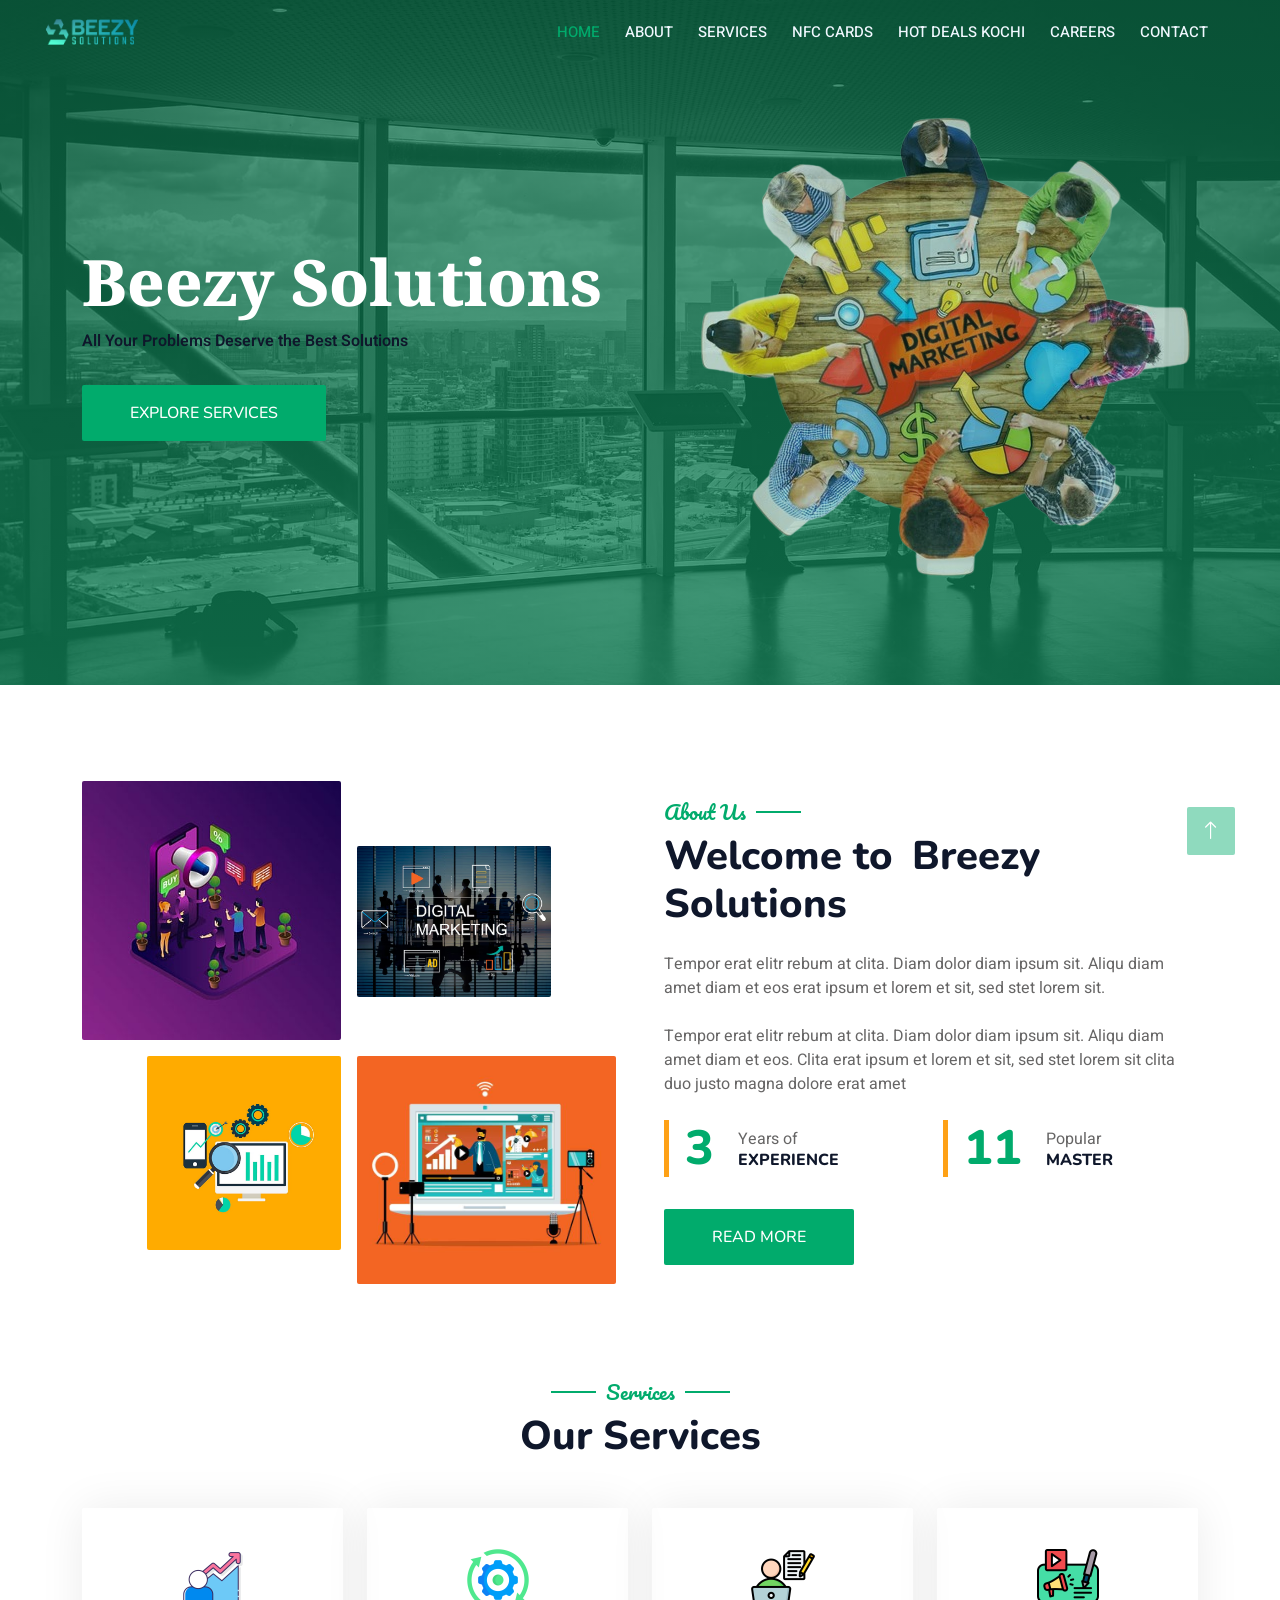
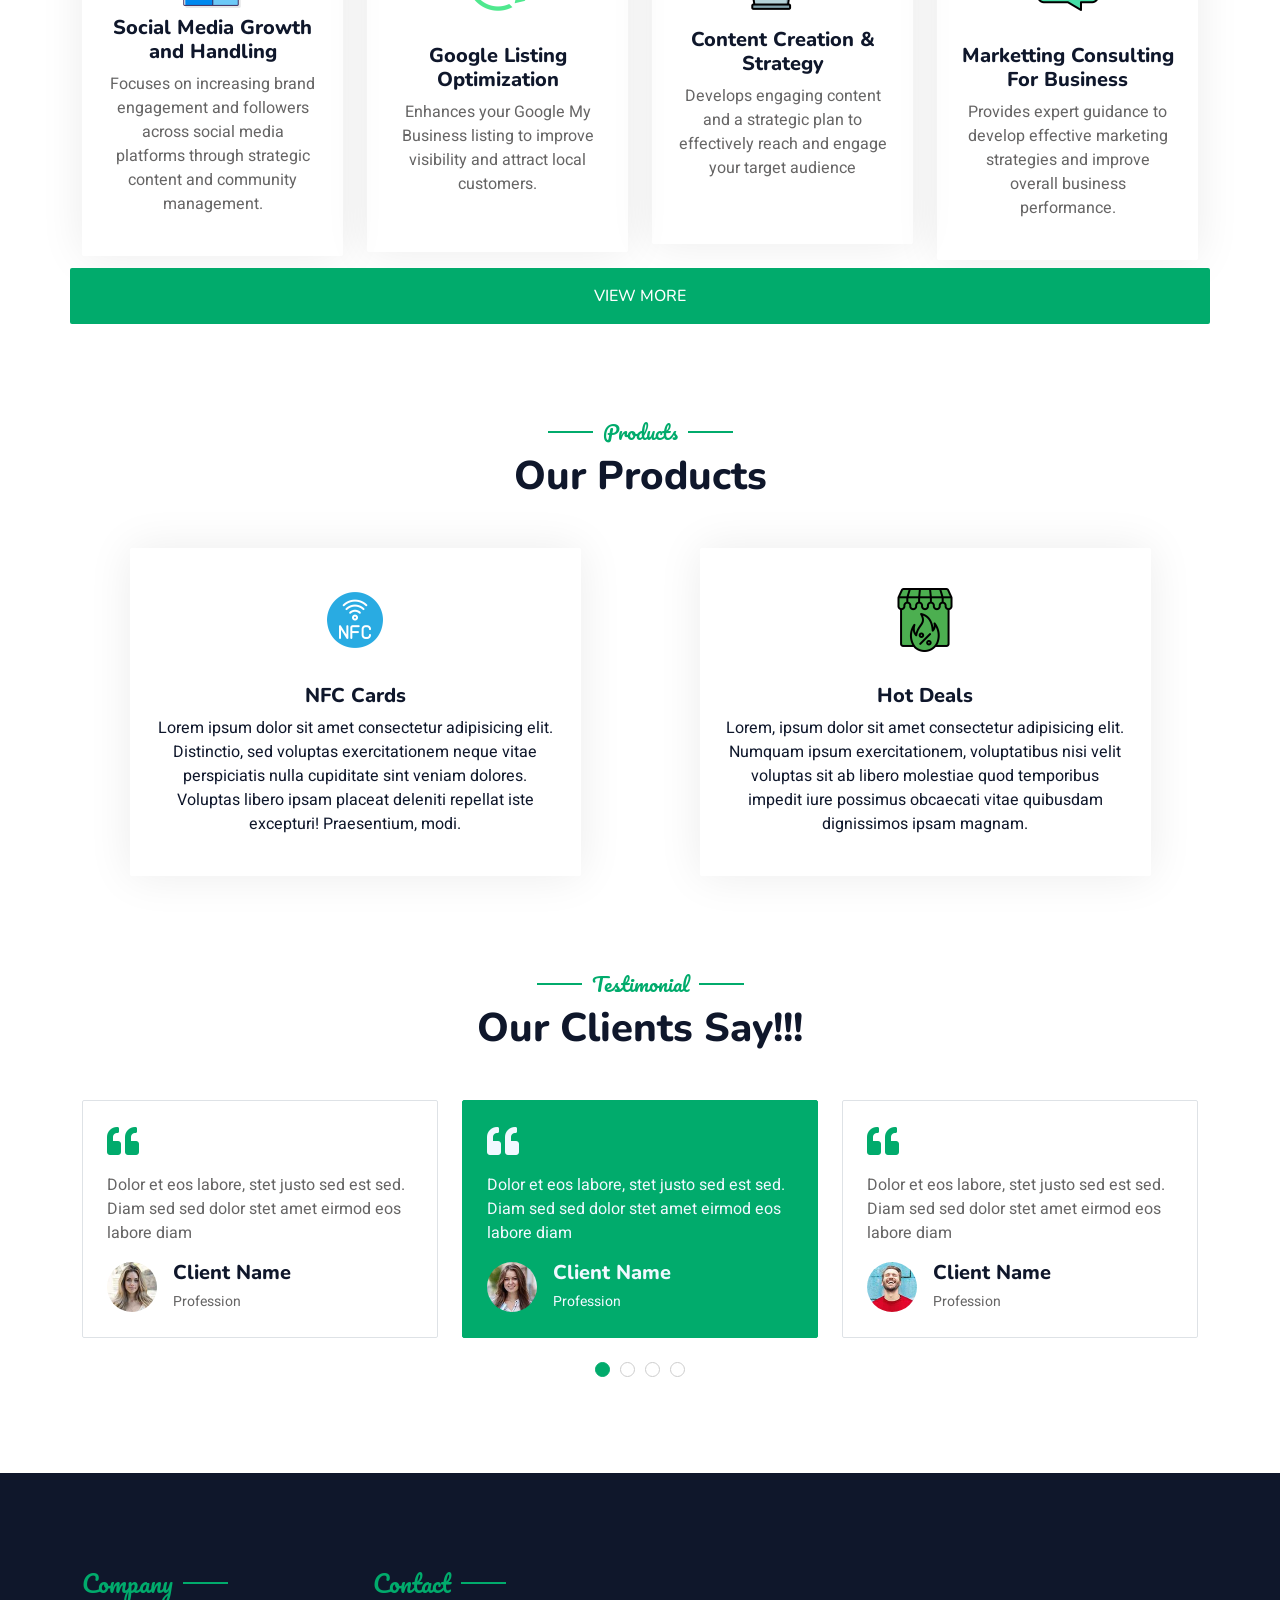
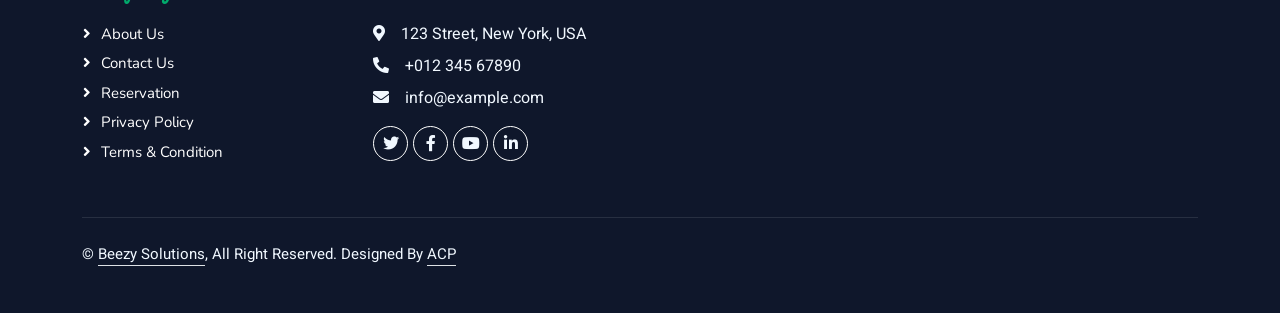
<file: index.html>
<!DOCTYPE html>
<html lang="en">

<head>
    <meta charset="utf-8">
    <title>Restoran - Bootstrap Restaurant Template</title>
    <meta content="width=device-width, initial-scale=1.0" name="viewport">
    <meta content="" name="keywords">
    <meta content="" name="description">

    <!-- Favicon -->
    <link href="img/favicon.ico" rel="icon">

    <!-- Google Web Fonts -->
    <link rel="preconnect" href="https://fonts.googleapis.com">
    <link rel="preconnect" href="https://fonts.gstatic.com" crossorigin>
    <link href="https://fonts.googleapis.com/css2?family=Heebo:wght@400;500;600&family=Nunito:wght@600;700;800&family=Pacifico&display=swap" rel="stylesheet">
    <link href="https://fonts.googleapis.com/css2?family=Noto+Serif:ital,wght@0,100..900;1,100..900&display=swap" rel="stylesheet">
    <!-- Icon Font Stylesheet -->
    <link href="https://cdnjs.cloudflare.com/ajax/libs/font-awesome/5.10.0/css/all.min.css" rel="stylesheet">
    <link href="https://cdn.jsdelivr.net/npm/bootstrap-icons@1.4.1/font/bootstrap-icons.css" rel="stylesheet">

    <!-- Libraries Stylesheet -->
    <link href="lib/animate/animate.min.css" rel="stylesheet">
    <link href="lib/owlcarousel/assets/owl.carousel.min.css" rel="stylesheet">
    <link href="lib/tempusdominus/css/tempusdominus-bootstrap-4.min.css" rel="stylesheet" />

    <!-- Customized Bootstrap Stylesheet -->
    <link href="css/bootstrap.min.css" rel="stylesheet">

    <!-- Template Stylesheet -->
    <link href="css/style.css" rel="stylesheet">
</head>

<body>
    <div class="container-xxl bg-white p-0">
        <!-- Spinner Start -->
        <div id="spinner" class="show bg-white position-fixed translate-middle w-100 vh-100 top-50 start-50 d-flex align-items-center justify-content-center">
            <div class="spinner-border text-primary" style="width: 3rem; height: 3rem;" role="status">
                <span class="sr-only">Loading...</span>
            </div>
        </div>
        <!-- Spinner End -->


        <!-- Navbar & Hero Start -->
        <div class="container-xxl position-relative p-0">
            <nav class="navbar navbar-expand-lg navbar-dark bg-dark px-4 px-lg-5 py-3 py-lg-0">
                <a href="" class="navbar-brand p-0">
                    <img src="img/Beezy/logo1.png" alt="Logo" class="imgLogo"> 
                </a>
                <button class="navbar-toggler" type="button" data-bs-toggle="collapse" data-bs-target="#navbarCollapse">
                    <span class="fa fa-bars"></span>
                </button>
                <div class="collapse navbar-collapse" id="navbarCollapse">
                    <div class="navbar-nav ms-auto py-0 pe-4">
                        <a href="index.html" class="nav-item nav-link active">Home</a>
                        <a href="About" class="nav-item nav-link">About</a>
                        <a href="Services/" class="nav-item nav-link">Services</a>
                        <a href="NFC-Cards/" class="nav-item nav-link">NFC Cards</a>
                        <a href="HotDeals/" class="nav-item nav-link">Hot Deals Kochi</a>
                        <a href="Careers/" class="nav-item nav-link">Careers</a>
                        <a href="Contact/" class="nav-item nav-link">Contact</a>
                    </div>
                </div>
            </nav>

            <div class="container-xxl py-4 bg-dark hero-header mb-5">
                <div class="container my-5 py-4 hero-header-inner">
                    <div class="row align-items-center g-5">
                        <div class="col-lg-6 text-center text-lg-start">
                            <h1 class="display-3 text-white animated slideInLeft heading">Beezy Solutions</h1>
                            <p class="text-white animated slideInLeft mb-4 pb-2 tagline">All Your Problems Deserve the Best Solutions</p>
                            <a href="Services/" class="btn btn-primary py-sm-3 px-sm-5 me-3 animated slideInLeft">EXPLORE SERVICES</a>
                        </div>
                        <div class="col-lg-6 text-center text-lg-end overflow-hidden">
                            <img class="img-fluid rotate" src="img/Beezy/circle3.png" alt="">
                        </div>
                    </div>
                </div>
            </div>
        </div>
        <!-- Navbar & Hero End -->
        <!-- About Start -->
        <div class="container-xxl py-5">
            <div class="container">
                <div class="row g-5 align-items-center">
                    <div class="col-lg-6">
                        <div class="row g-3">
                            <div class="col-6 text-start">
                                <img class="img-fluid rounded w-100 wow zoomIn" data-wow-delay="0.1s" src="img/Beezy/about.jpg">
                            </div>
                            <div class="col-6 text-start">
                                <img class="img-fluid rounded w-75 wow zoomIn" data-wow-delay="0.3s" src="img/Beezy/digital-marketing.avif" style="margin-top: 25%;">
                            </div>
                            <div class="col-6 text-end">
                                <img class="img-fluid rounded w-75 wow zoomIn" data-wow-delay="0.5s" src="img/Beezy/blog.jpg">
                            </div>
                            <div class="col-6 text-end">
                                <img class="img-fluid rounded w-100 wow zoomIn" data-wow-delay="0.7s" src="img/Beezy/cont.jpg">
                            </div>
                        </div>
                    </div>
                    <div class="col-lg-6">
                        <h5 class="section-title ff-secondary text-start text-primary fw-normal">About Us</h5>
                        <h1 class="mb-4">Welcome to <i class="fa fa-utensilss text-primary me-2"></i>Breezy Solutions</h1>
                        <p class="mb-4">Tempor erat elitr rebum at clita. Diam dolor diam ipsum sit. Aliqu diam amet diam et eos erat ipsum et lorem et sit, sed stet lorem sit.</p>
                        <p class="mb-4">Tempor erat elitr rebum at clita. Diam dolor diam ipsum sit. Aliqu diam amet diam et eos. Clita erat ipsum et lorem et sit, sed stet lorem sit clita duo justo magna dolore erat amet</p>
                        <div class="row g-4 mb-4">
                            <div class="col-sm-6">
                                <div class="d-flex align-items-center border-start border-5 border-primary px-3">
                                    <h1 class="flex-shrink-0 display-5 text-primary mb-0" data-toggle="counter-up">15</h1>
                                    <div class="ps-4">
                                        <p class="mb-0">Years of</p>
                                        <h6 class="text-uppercase mb-0">Experience</h6>
                                    </div>
                                </div>
                            </div>
                            <div class="col-sm-6">
                                <div class="d-flex align-items-center border-start border-5 border-primary px-3">
                                    <h1 class="flex-shrink-0 display-5 text-primary mb-0" data-toggle="counter-up">50</h1>
                                    <div class="ps-4">
                                        <p class="mb-0">Popular</p>
                                        <h6 class="text-uppercase mb-0">Master</h6>
                                    </div>
                                </div>
                            </div>
                        </div>
                        <a class="btn btn-primary py-3 px-5 mt-2" href="About/">Read More</a>
                    </div>
                </div>
            </div>
        </div>
        <!-- About End -->


        <!-- Menu Start -->
        <div class="container-xxl py-5">
            <div class="container">
                <div class="text-center wow fadeInUp" data-wow-delay="0.1s">
                    <h5 class="section-title ff-secondary text-center text-primary fw-normal">Services</h5>
                    <h1 class="mb-5">Our Services</h1>
                </div>
                <div class="row g-4">
                    <div class="col-lg-3 col-sm-6 wow fadeInUp" data-wow-delay="0.1s">
                        <div class="service-item rounded pt-3">
                            <div class="p-4 text-center">
                                <img src="img/Icons/growth-chart.png" class="icon2 mb-1"/>
                                <h5>Social Media Growth and Handling</h5>
                                <p>Focuses on increasing brand engagement and followers across social media platforms through strategic content and community management.</p>
                            </div>
                        </div>
                    </div>
                    <div class="col-lg-3 col-sm-6 wow fadeInUp" data-wow-delay="0.3s">
                        <div class="service-item rounded pt-3 pb-3">
                            <div class="p-4 text-center">
                                <img src="img/Icons/optimization.png" class="icon2"/>
                                <h5>Google Listing Optimization</h5>
                                <p>Enhances your Google My Business listing to improve visibility and attract local customers.</p>
                            </div>
                        </div>
                    </div>
                    <div class="col-lg-3 col-sm-6 wow fadeInUp" data-wow-delay="0.7s">
                        <div class="service-item rounded pt-3 pb-4">
                            <div class="p-4 text-center">
                                <img src="img/Icons/content-creation.png" class="icon2 mb-3"/>
                                <h5>Content Creation & Strategy</h5>
                                <p>Develops engaging content and a strategic plan to effectively reach and engage your target audience</p>
                            </div>
                        </div>
                    </div>
                    <div class="col-lg-3 col-sm-6 wow fadeInUp" data-wow-delay="0.7s">
                        <div class="service-item rounded pt-3">
                            <div class="p-4 text-center">
                                <img src="img/Icons/content-marketing (1).png" class="icon2"/>
                                <h5>Marketting Consulting For Business</h5>
                                <p> Provides expert guidance to develop effective marketing strategies and improve overall business performance.</p>
                            </div>
                        </div>
                    </div>
                    <a class="btn btn-primary py-3 px-5 mt-2 mx-auto" href="About/">View More</a>
                </div>
            </div>
        </div>
        <!-- Menu End -->

        <div class="container-xxl py-5">
            <div class="container">
                <div class="text-center wow fadeInUp" data-wow-delay="0.1s">
                    <h5 class="section-title ff-secondary text-center text-primary fw-normal">Products</h5>
                    <h1 class="mb-5">Our Products</h1>
                </div>
                <div class="row g-4">
                    <div class="col-lg-5 col-sm-6 wow fadeInUp mx-auto" data-wow-delay="0.1s">
                        <a href="NFC-Cards/" class="text-dark">
                        <div class="service-item rounded pt-3">
                            <div class="p-4 text-center">
                                <img src="img/Icons/sensor.png" class="icon2"/>

                                <h5>NFC Cards</h5>
                                <p class="">Lorem ipsum dolor sit amet consectetur adipisicing elit. Distinctio, sed voluptas exercitationem neque vitae perspiciatis nulla cupiditate sint veniam dolores. Voluptas libero ipsam placeat deleniti repellat iste excepturi! Praesentium, modi.</p>
                            </div>
                        </div>
                        </a>    
                    </div>
                    <div class="col-lg-5 col-sm-6 wow fadeInUp mx-auto" data-wow-delay="0.3s">
                        <a href="HotDeals/" class="text-dark">
                        <div class="service-item rounded pt-3">
                            <div class="p-4 text-center">
                                <img src="img/Icons/hot-sale.png" class="icon2"/>
                                <h5>Hot Deals</h5>
                                <p>Lorem, ipsum dolor sit amet consectetur adipisicing elit. Numquam ipsum exercitationem, voluptatibus nisi velit voluptas sit ab libero molestiae quod temporibus impedit iure possimus obcaecati vitae quibusdam dignissimos ipsam magnam.</p>
                            </div>
                        </div>
                        </a>
                    </div>
                    
                </div>
            </div>
        </div>
        <!-- Menu End -->
        


        <!-- Testimonial Start -->
        <div class="container-xxl py-5 wow fadeInUp" data-wow-delay="0.1s">
            <div class="container">
                <div class="text-center">
                    <h5 class="section-title ff-secondary text-center text-primary fw-normal">Testimonial</h5>
                    <h1 class="mb-5">Our Clients Say!!!</h1>
                </div>
                <div class="owl-carousel testimonial-carousel">
                    <div class="testimonial-item bg-transparent border rounded p-4">
                        <i class="fa fa-quote-left fa-2x text-primary mb-3"></i>
                        <p>Dolor et eos labore, stet justo sed est sed. Diam sed sed dolor stet amet eirmod eos labore diam</p>
                        <div class="d-flex align-items-center">
                            <img class="img-fluid flex-shrink-0 rounded-circle" src="img/testimonial-1.jpg" style="width: 50px; height: 50px;">
                            <div class="ps-3">
                                <h5 class="mb-1">Client Name</h5>
                                <small>Profession</small>
                            </div>
                        </div>
                    </div>
                    <div class="testimonial-item bg-transparent border rounded p-4">
                        <i class="fa fa-quote-left fa-2x text-primary mb-3"></i>
                        <p>Dolor et eos labore, stet justo sed est sed. Diam sed sed dolor stet amet eirmod eos labore diam</p>
                        <div class="d-flex align-items-center">
                            <img class="img-fluid flex-shrink-0 rounded-circle" src="img/testimonial-2.jpg" style="width: 50px; height: 50px;">
                            <div class="ps-3">
                                <h5 class="mb-1">Client Name</h5>
                                <small>Profession</small>
                            </div>
                        </div>
                    </div>
                    <div class="testimonial-item bg-transparent border rounded p-4">
                        <i class="fa fa-quote-left fa-2x text-primary mb-3"></i>
                        <p>Dolor et eos labore, stet justo sed est sed. Diam sed sed dolor stet amet eirmod eos labore diam</p>
                        <div class="d-flex align-items-center">
                            <img class="img-fluid flex-shrink-0 rounded-circle" src="img/testimonial-3.jpg" style="width: 50px; height: 50px;">
                            <div class="ps-3">
                                <h5 class="mb-1">Client Name</h5>
                                <small>Profession</small>
                            </div>
                        </div>
                    </div>
                    <div class="testimonial-item bg-transparent border rounded p-4">
                        <i class="fa fa-quote-left fa-2x text-primary mb-3"></i>
                        <p>Dolor et eos labore, stet justo sed est sed. Diam sed sed dolor stet amet eirmod eos labore diam</p>
                        <div class="d-flex align-items-center">
                            <img class="img-fluid flex-shrink-0 rounded-circle" src="img/testimonial-4.jpg" style="width: 50px; height: 50px;">
                            <div class="ps-3">
                                <h5 class="mb-1">Client Name</h5>
                                <small>Profession</small>
                            </div>
                        </div>
                    </div>
                </div>
            </div>
        </div>
        <!-- Testimonial End -->
        

        <!-- Footer Start -->
        <div class="container-fluid bg-dark text-light footer pt-5 mt-5 wow fadeIn" data-wow-delay="0.1s">
            <div class="container py-5">
                <div class="row g-5">
                    <div class="col-lg-3 col-md-6">
                        <h4 class="section-title ff-secondary text-start text-primary fw-normal mb-4">Company</h4>
                        <a class="btn btn-link" href="">About Us</a>
                        <a class="btn btn-link" href="">Contact Us</a>
                        <a class="btn btn-link" href="">Reservation</a>
                        <a class="btn btn-link" href="">Privacy Policy</a>
                        <a class="btn btn-link" href="">Terms & Condition</a>
                    </div>
                    <div class="col-lg-3 col-md-6">
                        <h4 class="section-title ff-secondary text-start text-primary fw-normal mb-4">Contact</h4>
                        <p class="mb-2"><i class="fa fa-map-marker-alt me-3"></i>123 Street, New York, USA</p>
                        <p class="mb-2"><i class="fa fa-phone-alt me-3"></i>+012 345 67890</p>
                        <p class="mb-2"><i class="fa fa-envelope me-3"></i>info@example.com</p>
                        <div class="d-flex pt-2">
                            <a class="btn btn-outline-light btn-social" href=""><i class="fab fa-twitter"></i></a>
                            <a class="btn btn-outline-light btn-social" href=""><i class="fab fa-facebook-f"></i></a>
                            <a class="btn btn-outline-light btn-social" href=""><i class="fab fa-youtube"></i></a>
                            <a class="btn btn-outline-light btn-social" href=""><i class="fab fa-linkedin-in"></i></a>
                        </div>
                    </div>
                </div>
            </div>
            <div class="container">
                <div class="copyright">
                    <div class="row">
                        <div class="col-md-6 text-center text-md-start mb-1 mb-md-0">
                            &copy; <a class="border-bottom" href="#">Beezy Solutions</a>, All Right Reserved. 
							Designed By <a class="border-bottom" href="https://aruncpacp123.github.io">ACP</a><br><br>
                        </div>
                    </div>
                </div>
            </div>
        </div>
        <!-- Footer End -->


        <!-- Back to Top -->
        <a href="#" class="btn btn-lg btn-primary btn-lg-square back-to-top"><i class="bi bi-arrow-up"></i></a>
    </div>

    <!-- JavaScript Libraries -->
    <script src="https://code.jquery.com/jquery-3.4.1.min.js"></script>
    <script src="https://cdn.jsdelivr.net/npm/bootstrap@5.0.0/dist/js/bootstrap.bundle.min.js"></script>
    <script src="lib/wow/wow.min.js"></script>
    <script src="lib/easing/easing.min.js"></script>
    <script src="lib/waypoints/waypoints.min.js"></script>
    <script src="lib/counterup/counterup.min.js"></script>
    <script src="lib/owlcarousel/owl.carousel.min.js"></script>
    <script src="lib/tempusdominus/js/moment.min.js"></script>
    <script src="lib/tempusdominus/js/moment-timezone.min.js"></script>
    <script src="lib/tempusdominus/js/tempusdominus-bootstrap-4.min.js"></script>

    <!-- Template Javascript -->
    <script src="js/main.js"></script>
</body>

</html>
</file>
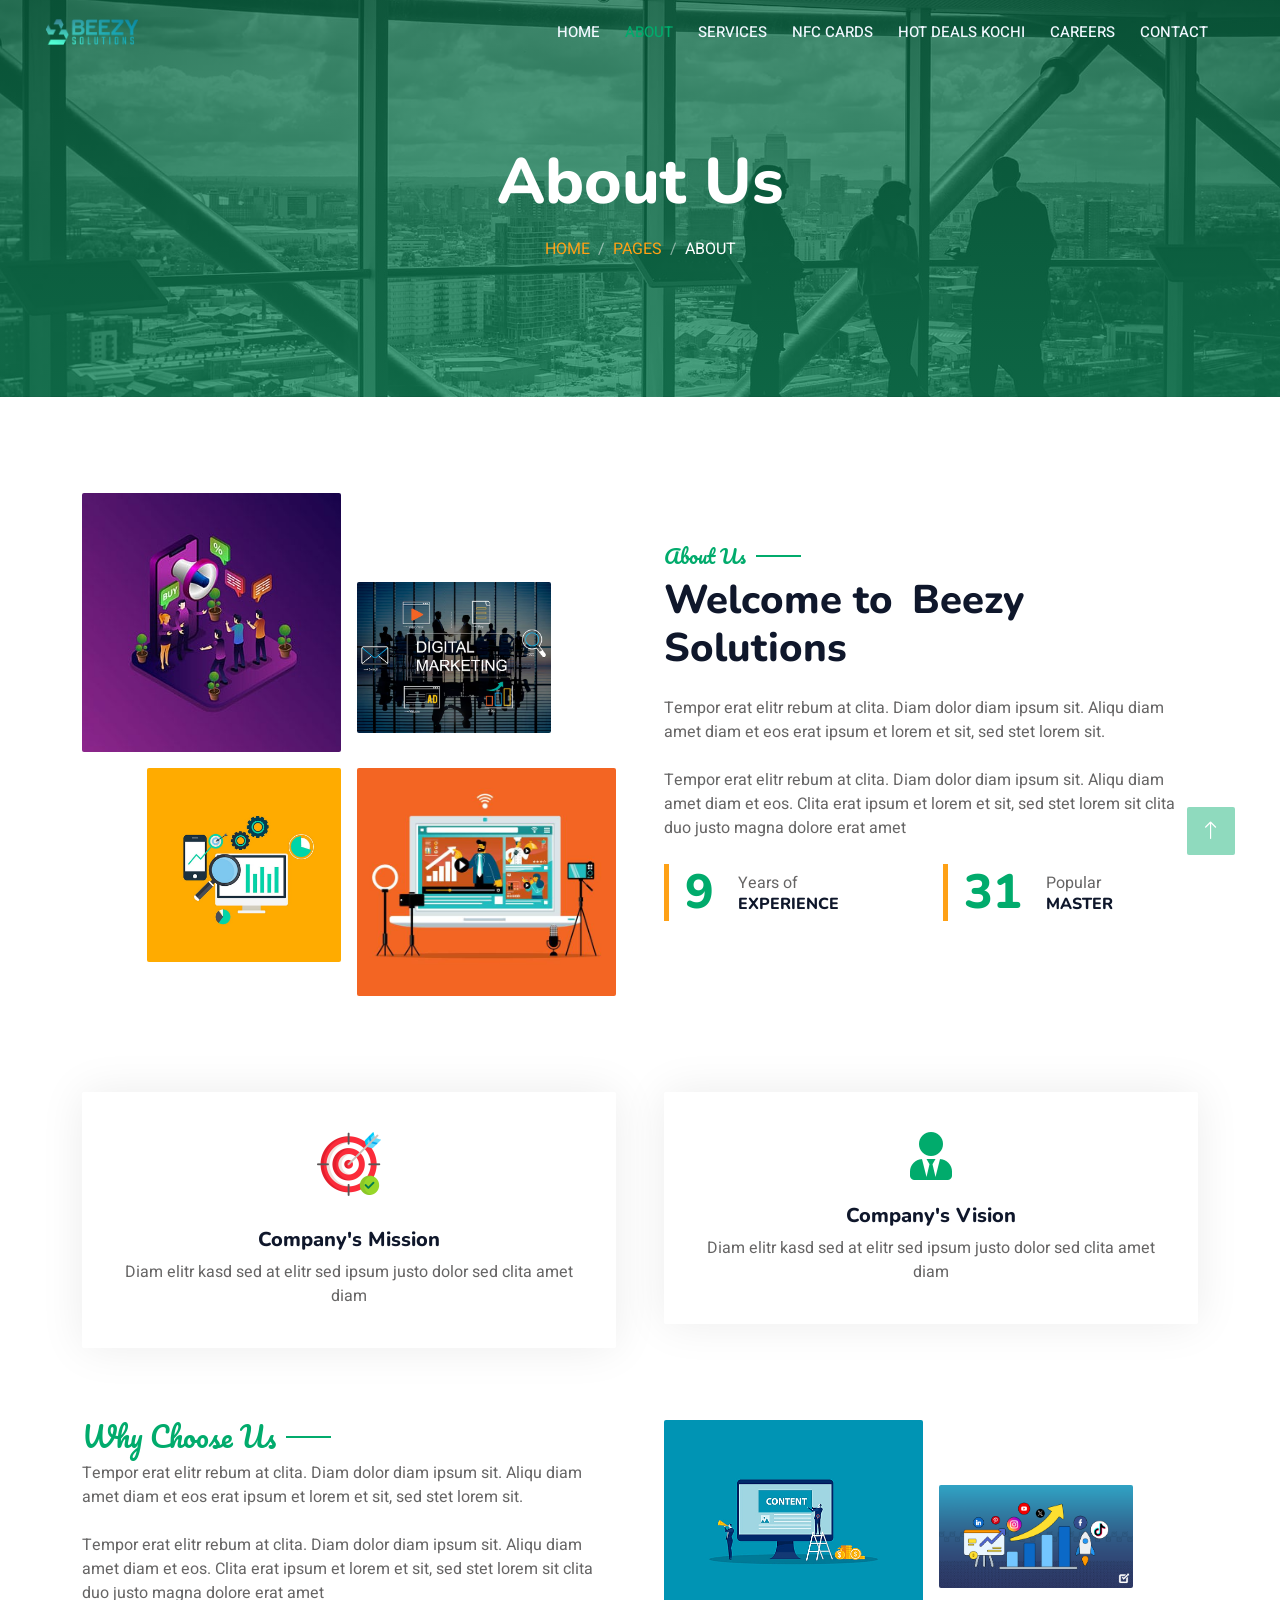
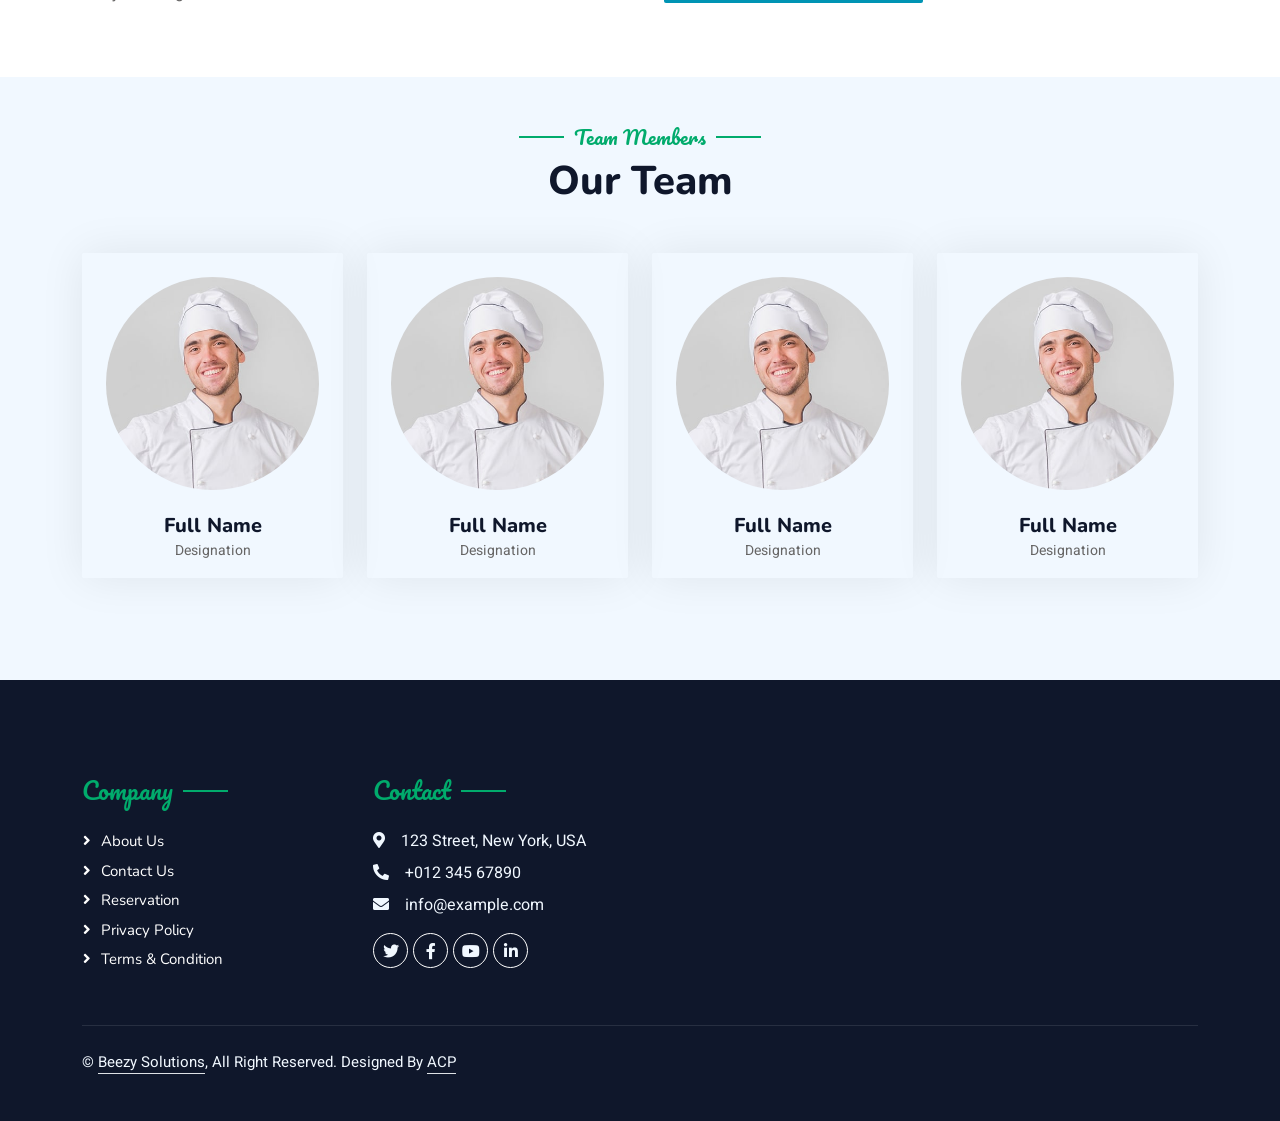
<file: About/index.html>
<!DOCTYPE html>
<html lang="en">

<head>
    <meta charset="utf-8">
    <title>Restoran - Bootstrap Restaurant Template</title>
    <meta content="width=device-width, initial-scale=1.0" name="viewport">
    <meta content="" name="keywords">
    <meta content="" name="description">

    <!-- Favicon -->
    <link href="../img/favicon.ico" rel="icon">

    <!-- Google Web Fonts -->
    <link rel="preconnect" href="https://fonts.googleapis.com">
    <link rel="preconnect" href="https://fonts.gstatic.com" crossorigin>
    <link href="https://fonts.googleapis.com/css2?family=Heebo:wght@400;500;600&family=Nunito:wght@600;700;800&family=Pacifico&display=swap" rel="stylesheet">

    <!-- Icon Font Stylesheet -->
    <link href="https://cdnjs.cloudflare.com/ajax/libs/font-awesome/5.10.0/css/all.min.css" rel="stylesheet">
    <link href="https://cdn.jsdelivr.net/npm/bootstrap-icons@1.4.1/font/bootstrap-icons.css" rel="stylesheet">

    <!-- Libraries Stylesheet -->
    <link href="../lib/animate/animate.min.css" rel="stylesheet">
    <link href="../lib/owlcarousel/assets/owl.carousel.min.css" rel="stylesheet">
    <link href="../lib/tempusdominus/css/tempusdominus-bootstrap-4.min.css" rel="stylesheet" />

    <!-- Customized Bootstrap Stylesheet -->
    <link href="../css/bootstrap.min.css" rel="stylesheet">

    <!-- Template Stylesheet -->
    <link href="../css/style.css" rel="stylesheet">
</head>

<body>
    <div class="container-xxl bg-white p-0">
        <!-- Spinner Start -->
        <div id="spinner" class="show bg-white position-fixed translate-middle w-100 vh-100 top-50 start-50 d-flex align-items-center justify-content-center">
            <div class="spinner-border text-primary" style="width: 3rem; height: 3rem;" role="status">
                <span class="sr-only">Loading...</span>
            </div>
        </div>
        <!-- Spinner End -->


        <!-- Navbar & Hero Start -->
        <div class="container-xxl position-relative p-0">
            <nav class="navbar navbar-expand-lg navbar-dark bg-dark px-4 px-lg-5 py-3 py-lg-0">
                <a href="" class="navbar-brand p-0">
                    <img src="../img/Beezy/logo1.png" alt="Logo" class="imgLogo"> 

                </a>
                <button class="navbar-toggler" type="button" data-bs-toggle="collapse" data-bs-target="#navbarCollapse">
                    <span class="fa fa-bars"></span>
                </button>
                <div class="collapse navbar-collapse" id="navbarCollapse">
                    <div class="navbar-nav ms-auto py-0 pe-4">
                        <a href="../" class="nav-item nav-link ">Home</a>
                        <a href="../About/" class="nav-item nav-link active">About</a>
                        <a href="../Services/" class="nav-item nav-link">Services</a>
                        <a href="../NFC-Cards/" class="nav-item nav-link">NFC Cards</a>
                        <a href="../HotDeals/" class="nav-item nav-link">Hot Deals Kochi</a>
                        <a href="../Careers/" class="nav-item nav-link">Careers</a>
                        <a href="../Contact/" class="nav-item nav-link">Contact</a>
                    </div>
                </div>
            </nav>

            <div class="container-xxl py-5 bg-dark hero-header mb-5">
                <div class="container text-center my-5 pt-5 pb-4">
                    <h1 class="display-3 text-white mb-3 animated slideInDown">About Us</h1>
                    <nav aria-label="breadcrumb">
                        <ol class="breadcrumb justify-content-center text-uppercase">
                            <li class="breadcrumb-item"><a href="#">Home</a></li>
                            <li class="breadcrumb-item"><a href="#">Pages</a></li>
                            <li class="breadcrumb-item text-white active" aria-current="page">About</li>
                        </ol>
                    </nav>
                </div>
            </div>
        </div>
        <!-- Navbar & Hero End -->


        <!-- About Start -->
        <div class="container-xxl py-5">
            <div class="container">
                <div class="row g-5 align-items-center">
                    <div class="col-lg-6">
                        <div class="row g-3">
                            <div class="col-6 text-start">
                                <img class="img-fluid rounded w-100 wow zoomIn" data-wow-delay="0.1s" src="../img/Beezy/about.jpg">
                            </div>
                            <div class="col-6 text-start pt-4">
                                <img class="img-fluid rounded w-75 wow zoomIn" data-wow-delay="0.3s" src="../img/Beezy/digital-marketing.avif" style="margin-top: 25%;">
                            </div>
                            <div class="col-6 text-end">
                                <img class="img-fluid rounded w-75 wow zoomIn" data-wow-delay="0.5s" src="../img/Beezy/blog.jpg">
                            </div>
                            <div class="col-6 text-end">
                                <img class="img-fluid rounded w-100 wow zoomIn" data-wow-delay="0.7s" src="../img/Beezy/cont.jpg">
                            </div>
                        </div>
                    </div>
                    <div class="col-lg-6">
                        <h5 class="section-title ff-secondary text-start text-primary fw-normal">About Us</h5>
                        <h1 class="mb-4">Welcome to <i class="fa fa-utensilss text-primary me-2"></i>Beezy Solutions</h1>
                        <p class="mb-4">Tempor erat elitr rebum at clita. Diam dolor diam ipsum sit. Aliqu diam amet diam et eos erat ipsum et lorem et sit, sed stet lorem sit.</p>
                        <p class="mb-4">Tempor erat elitr rebum at clita. Diam dolor diam ipsum sit. Aliqu diam amet diam et eos. Clita erat ipsum et lorem et sit, sed stet lorem sit clita duo justo magna dolore erat amet</p>
                        <div class="row g-4 mb-4">
                            <div class="col-sm-6">
                                <div class="d-flex align-items-center border-start border-5 border-primary px-3">
                                    <h1 class="flex-shrink-0 display-5 text-primary mb-0" data-toggle="counter-up">15</h1>
                                    <div class="ps-4">
                                        <p class="mb-0">Years of</p>
                                        <h6 class="text-uppercase mb-0">Experience</h6>
                                    </div>
                                </div>
                            </div>
                            <div class="col-sm-6">
                                <div class="d-flex align-items-center border-start border-5 border-primary px-3">
                                    <h1 class="flex-shrink-0 display-5 text-primary mb-0" data-toggle="counter-up">50</h1>
                                    <div class="ps-4">
                                        <p class="mb-0">Popular</p>
                                        <h6 class="text-uppercase mb-0">Master </h6>
                                    </div>
                                </div>
                            </div>
                        </div>
                        <!-- <a class="btn btn-primary py-3 px-5 mt-2" href="">Read More</a> -->
                    </div>
                </div>
                <div class="row g-5 mt-5">
                    <div class="col-lg-6 col-sm-6 wow fadeInUp" data-wow-delay="0.1s">
                        <div class="service-item rounded pt-3">
                            <div class="p-4 text-center">
                                <!-- <i class="fa fa-3x fa-user-tie text-primary mb-4"></i> -->
                                <img src="../img/Icons/target.png" class="icon2"/>
                                <h5>Company's  Mission</h5>
                                <p>Diam elitr kasd sed at elitr sed ipsum justo dolor sed clita amet diam</p>
                            </div>
                        </div>
                    </div>
                    <div class="col-lg-6 col-sm-6 wow fadeInUp" data-wow-delay="0.1s">
                        <div class="service-item rounded pt-3">
                            <div class="p-4 text-center">
                                <i class="fa fa-3x fa-user-tie text-primary mb-4"></i>
                                <h5>Company's Vision</h5>
                                <p>Diam elitr kasd sed at elitr sed ipsum justo dolor sed clita amet diam</p>
                            </div>
                        </div>
                    </div>
                </div>
                <div class="row g-5 mt-4">
                    <div class="col-lg-6">
                        <h3 class="section-title ff-secondary text-start text-primary fw-normal">Why Choose Us</h3>
                        <p class="mb-4">Tempor erat elitr rebum at clita. Diam dolor diam ipsum sit. Aliqu diam amet diam et eos erat ipsum et lorem et sit, sed stet lorem sit.</p>
                        <p class="mb-4">Tempor erat elitr rebum at clita. Diam dolor diam ipsum sit. Aliqu diam amet diam et eos. Clita erat ipsum et lorem et sit, sed stet lorem sit clita duo justo magna dolore erat amet</p>
                    </div>
                    <div class="col-lg-6">
                        <div class="row g-3">
                            <div class="col-6 text-start">
                                <img class="img-fluid rounded w-100 wow zoomIn" data-wow-delay="0.1s" src="../img/Beezy/content.png">
                            </div>
                            <div class="col-6 text-start">
                                <img class="img-fluid rounded w-75 wow zoomIn" data-wow-delay="0.3s" src="../img/Beezy/growth.png" style="margin-top: 25%;">
                            </div>
                        </div>
                    </div>
                </div>
                </div>
            </div>
        </div>
        <!-- About End -->


        <!-- Team Start -->
        <div class="container-xxl pt-5 pb-3">
            <div class="container">
                <div class="text-center wow fadeInUp" data-wow-delay="0.1s">
                    <h5 class="section-title ff-secondary text-center text-primary fw-normal">Team Members</h5>
                    <h1 class="mb-5">Our Team</h1>
                </div>
                <div class="row g-4">
                    <div class="col-lg-3 col-md-6 wow fadeInUp" data-wow-delay="0.1s">
                        <div class="team-item text-center rounded overflow-hidden">
                            <div class="rounded-circle overflow-hidden m-4">
                                <img class="img-fluid" src="../img/team-1.jpg" alt="">
                            </div>
                            <h5 class="mb-0">Full Name</h5>
                            <small>Designation</small>
                            <div class="d-flex justify-content-center mt-3">
                                <a class="btn btn-square btn-primary mx-1" href=""><i class="fab fa-facebook-f"></i></a>
                                <a class="btn btn-square btn-primary mx-1" href=""><i class="fab fa-twitter"></i></a>
                                <a class="btn btn-square btn-primary mx-1" href=""><i class="fab fa-instagram"></i></a>
                            </div>
                        </div>
                    </div>
                    <div class="col-lg-3 col-md-6 wow fadeInUp" data-wow-delay="0.3s">
                        <div class="team-item text-center rounded overflow-hidden">
                            <div class="rounded-circle overflow-hidden m-4">
                                <img class="img-fluid" src="../img/team-1.jpg" alt="">
                            </div>
                            <h5 class="mb-0">Full Name</h5>
                            <small>Designation</small>
                            <div class="d-flex justify-content-center mt-3">
                                <a class="btn btn-square btn-primary mx-1" href=""><i class="fab fa-facebook-f"></i></a>
                                <a class="btn btn-square btn-primary mx-1" href=""><i class="fab fa-twitter"></i></a>
                                <a class="btn btn-square btn-primary mx-1" href=""><i class="fab fa-instagram"></i></a>
                            </div>
                        </div>
                    </div>
                    <div class="col-lg-3 col-md-6 wow fadeInUp" data-wow-delay="0.5s">
                        <div class="team-item text-center rounded overflow-hidden">
                            <div class="rounded-circle overflow-hidden m-4">
                                <img class="img-fluid" src="../img/team-1.jpg" alt="">
                            </div>
                            <h5 class="mb-0">Full Name</h5>
                            <small>Designation</small>
                            <div class="d-flex justify-content-center mt-3">
                                <a class="btn btn-square btn-primary mx-1" href=""><i class="fab fa-facebook-f"></i></a>
                                <a class="btn btn-square btn-primary mx-1" href=""><i class="fab fa-twitter"></i></a>
                                <a class="btn btn-square btn-primary mx-1" href=""><i class="fab fa-instagram"></i></a>
                            </div>
                        </div>
                    </div>
                    <div class="col-lg-3 col-md-6 wow fadeInUp" data-wow-delay="0.7s">
                        <div class="team-item text-center rounded overflow-hidden">
                            <div class="rounded-circle overflow-hidden m-4">
                                <img class="img-fluid" src="../img/team-1.jpg" alt="">
                            </div>
                            <h5 class="mb-0">Full Name</h5>
                            <small>Designation</small>
                            <div class="d-flex justify-content-center mt-3">
                                <a class="btn btn-square btn-primary mx-1" href=""><i class="fab fa-facebook-f"></i></a>
                                <a class="btn btn-square btn-primary mx-1" href=""><i class="fab fa-twitter"></i></a>
                                <a class="btn btn-square btn-primary mx-1" href=""><i class="fab fa-instagram"></i></a>
                            </div>
                        </div>
                    </div>
                </div>
            </div>
        </div>
        <!-- Team End -->
        

        <!-- Footer Start -->
        <div class="container-fluid bg-dark text-light footer pt-5 mt-5 wow fadeIn" data-wow-delay="0.1s">
            <div class="container py-5">
                <div class="row g-5">
                    <div class="col-lg-3 col-md-6">
                        <h4 class="section-title ff-secondary text-start text-primary fw-normal mb-4">Company</h4>
                        <a class="btn btn-link" href="">About Us</a>
                        <a class="btn btn-link" href="">Contact Us</a>
                        <a class="btn btn-link" href="">Reservation</a>
                        <a class="btn btn-link" href="">Privacy Policy</a>
                        <a class="btn btn-link" href="">Terms & Condition</a>
                    </div>
                    <div class="col-lg-3 col-md-6">
                        <h4 class="section-title ff-secondary text-start text-primary fw-normal mb-4">Contact</h4>
                        <p class="mb-2"><i class="fa fa-map-marker-alt me-3"></i>123 Street, New York, USA</p>
                        <p class="mb-2"><i class="fa fa-phone-alt me-3"></i>+012 345 67890</p>
                        <p class="mb-2"><i class="fa fa-envelope me-3"></i>info@example.com</p>
                        <div class="d-flex pt-2">
                            <a class="btn btn-outline-light btn-social" href=""><i class="fab fa-twitter"></i></a>
                            <a class="btn btn-outline-light btn-social" href=""><i class="fab fa-facebook-f"></i></a>
                            <a class="btn btn-outline-light btn-social" href=""><i class="fab fa-youtube"></i></a>
                            <a class="btn btn-outline-light btn-social" href=""><i class="fab fa-linkedin-in"></i></a>
                        </div>
                    </div>
                </div>
            </div>
            <div class="container">
                <div class="copyright">
                    <div class="row">
                        <div class="col-md-6 text-center text-md-start mb-1 mb-md-0">
                            &copy; <a class="border-bottom" href="#">Beezy Solutions</a>, All Right Reserved. 
							Designed By <a class="border-bottom" href="https://aruncpacp123.github.io">ACP</a><br><br>
                        </div>
                    </div>
                </div>
            </div>
        </div>
        <!-- Footer End -->


        <!-- Back to Top -->
        <a href="#" class="btn btn-lg btn-primary btn-lg-square back-to-top"><i class="bi bi-arrow-up"></i></a>
    </div>

    <!-- JavaScript Libraries -->
    <script src="https://code.jquery.com/jquery-3.4.1.min.js"></script>
    <script src="https://cdn.jsdelivr.net/npm/bootstrap@5.0.0/dist/js/bootstrap.bundle.min.js"></script>
    <script src="../lib/wow/wow.min.js"></script>
    <script src="../lib/easing/easing.min.js"></script>
    <script src="../lib/waypoints/waypoints.min.js"></script>
    <script src="../lib/counterup/counterup.min.js"></script>
    <script src="../lib/owlcarousel/owl.carousel.min.js"></script>
    <script src="../lib/tempusdominus/js/moment.min.js"></script>
    <script src="../lib/tempusdominus/js/moment-timezone.min.js"></script>
    <script src="../lib/tempusdominus/js/tempusdominus-bootstrap-4.min.js"></script>

    <!-- Template Javascript -->
    <script src="../js/main.js"></script>
</body>

</html>
</file>
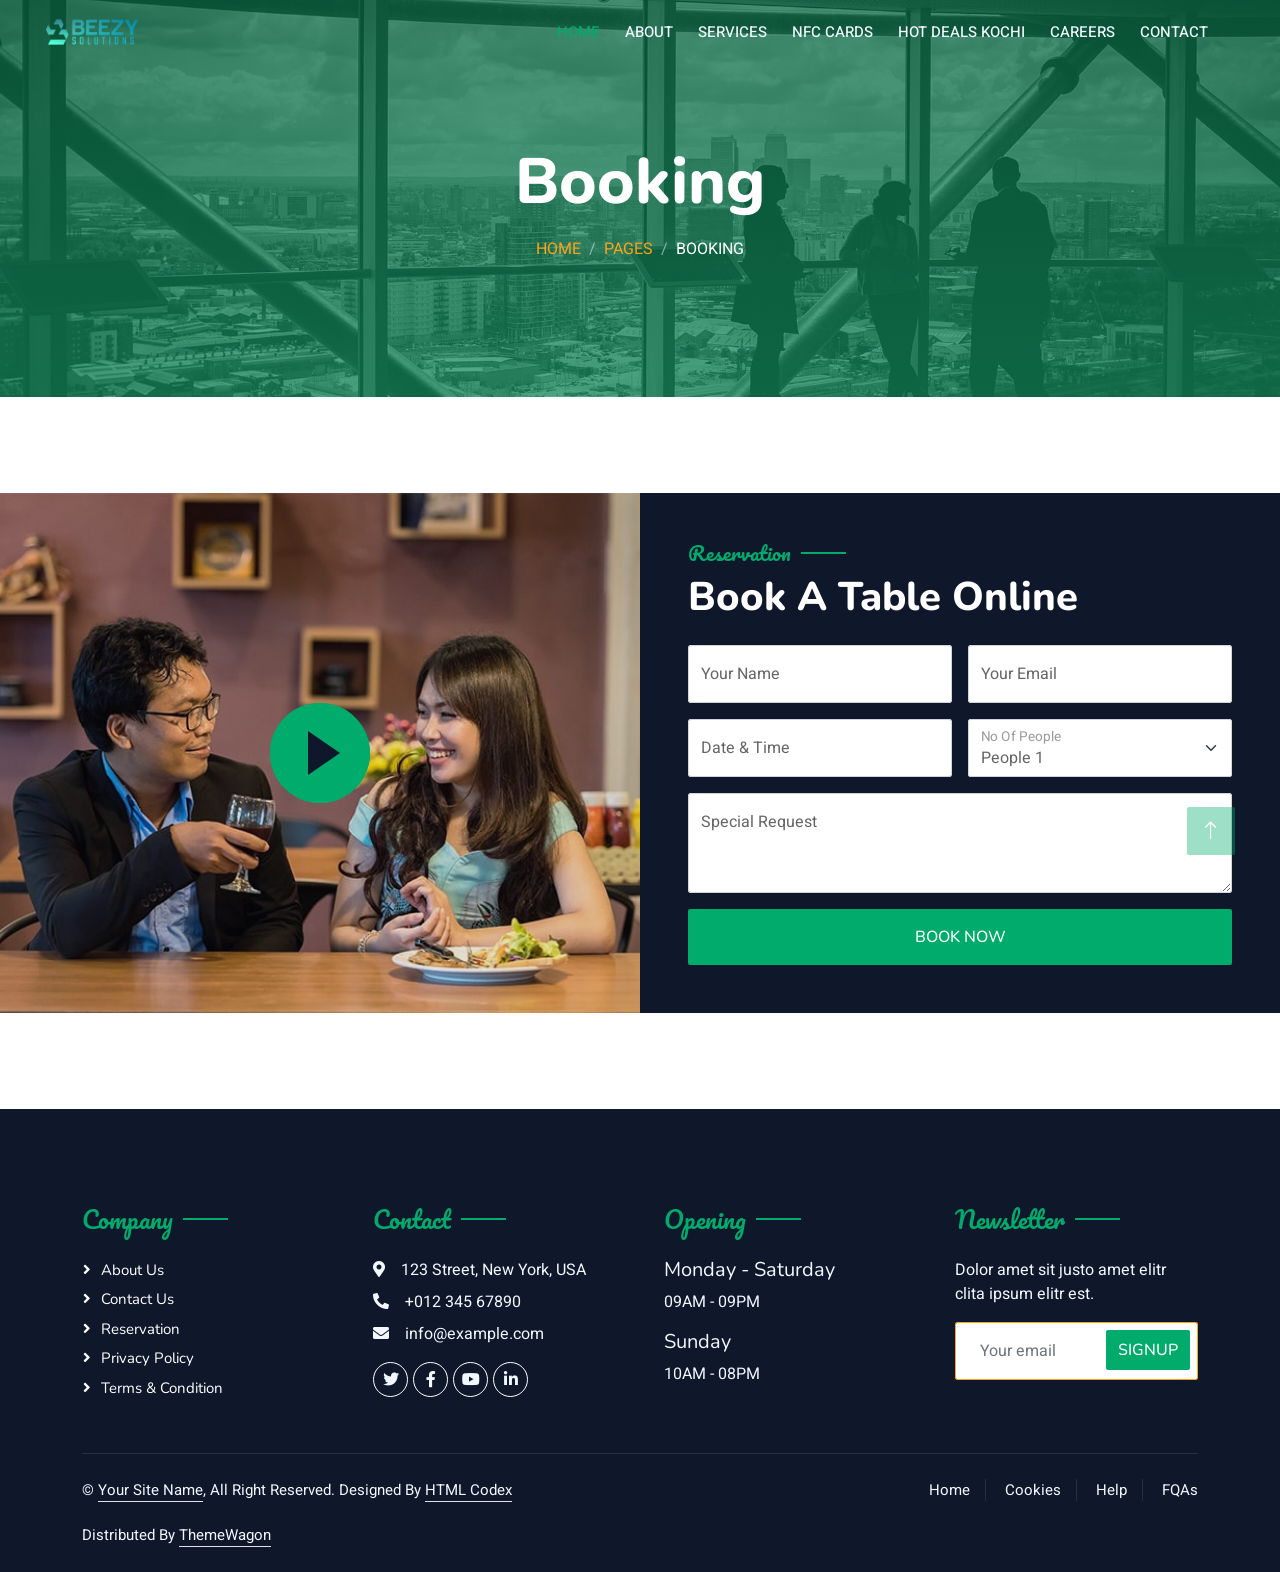
<file: Booking/index.html>
<!DOCTYPE html>
<html lang="en">

<head>
    <meta charset="utf-8">
    <title>Restoran - Bootstrap Restaurant Template</title>
    <meta content="width=device-width, initial-scale=1.0" name="viewport">
    <meta content="" name="keywords">
    <meta content="" name="description">

    <!-- Favicon -->
    <link href="../img/favicon.ico" rel="icon">

    <!-- Google Web Fonts -->
    <link rel="preconnect" href="https://fonts.googleapis.com">
    <link rel="preconnect" href="https://fonts.gstatic.com" crossorigin>
    <link href="https://fonts.googleapis.com/css2?family=Heebo:wght@400;500;600&family=Nunito:wght@600;700;800&family=Pacifico&display=swap" rel="stylesheet">

    <!-- Icon Font Stylesheet -->
    <link href="https://cdnjs.cloudflare.com/ajax/libs/font-awesome/5.10.0/css/all.min.css" rel="stylesheet">
    <link href="https://cdn.jsdelivr.net/npm/bootstrap-icons@1.4.1/font/bootstrap-icons.css" rel="stylesheet">

    <!-- Libraries Stylesheet -->
    <link href="../lib/animate/animate.min.css" rel="stylesheet">
    <link href="../lib/owlcarousel/assets/owl.carousel.min.css" rel="stylesheet">
    <link href="../lib/tempusdominus/css/tempusdominus-bootstrap-4.min.css" rel="stylesheet" />

    <!-- Customized Bootstrap Stylesheet -->
    <link href="../css/bootstrap.min.css" rel="stylesheet">

    <!-- Template Stylesheet -->
    <link href="../css/style.css" rel="stylesheet">
</head>

<body>
    <div class="container-xxl bg-white p-0">
        <!-- Spinner Start -->
        <div id="spinner" class="show bg-white position-fixed translate-middle w-100 vh-100 top-50 start-50 d-flex align-items-center justify-content-center">
            <div class="spinner-border text-primary" style="width: 3rem; height: 3rem;" role="status">
                <span class="sr-only">Loading...</span>
            </div>
        </div>
        <!-- Spinner End -->


        <!-- Navbar & Hero Start -->
        <div class="container-xxl position-relative p-0">
            <nav class="navbar navbar-expand-lg navbar-dark bg-dark px-4 px-lg-5 py-3 py-lg-0">
                <a href="" class="navbar-brand p-0">
                    <img src="../img/Beezy/logo1.png" alt="Logo" class="imgLogo"> 

                </a>
                <button class="navbar-toggler" type="button" data-bs-toggle="collapse" data-bs-target="#navbarCollapse">
                    <span class="fa fa-bars"></span>
                </button>
                <div class="collapse navbar-collapse" id="navbarCollapse">
                    <div class="navbar-nav ms-auto py-0 pe-4">
                        <a href="../" class="nav-item nav-link active">Home</a>
                        <a href="../About/" class="nav-item nav-link">About</a>
                        <a href="../Services/" class="nav-item nav-link">Services</a>
                        <a href="../NFC-Cards/" class="nav-item nav-link">NFC Cards</a>
                        <a href="../HotDeals/" class="nav-item nav-link">Hot Deals Kochi</a>
                        <a href="../Careers/" class="nav-item nav-link">Careers</a>
                        <a href="../Contact/" class="nav-item nav-link">Contact</a>
                    </div>
                </div>
            </nav>

            <div class="container-xxl py-5 bg-dark hero-header mb-5">
                <div class="container text-center my-5 pt-5 pb-4">
                    <h1 class="display-3 text-white mb-3 animated slideInDown">Booking</h1>
                    <nav aria-label="breadcrumb">
                        <ol class="breadcrumb justify-content-center text-uppercase">
                            <li class="breadcrumb-item"><a href="#">Home</a></li>
                            <li class="breadcrumb-item"><a href="#">Pages</a></li>
                            <li class="breadcrumb-item text-white active" aria-current="page">Booking</li>
                        </ol>
                    </nav>
                </div>
            </div>
        </div>
        <!-- Navbar & Hero End -->


        <!-- Reservation Start -->
        <div class="container-xxl py-5 px-0 wow fadeInUp" data-wow-delay="0.1s">
            <div class="row g-0">
                <div class="col-md-6">
                    <div class="video">
                        <button type="button" class="btn-play" data-bs-toggle="modal" data-src="https://www.youtube.com/embed/DWRcNpR6Kdc" data-bs-target="#videoModal">
                            <span></span>
                        </button>
                    </div>
                </div>
                <div class="col-md-6 bg-dark d-flex align-items-center">
                    <div class="p-5 wow fadeInUp" data-wow-delay="0.2s">
                        <h5 class="section-title ff-secondary text-start text-primary fw-normal">Reservation</h5>
                        <h1 class="text-white mb-4">Book A Table Online</h1>
                        <form>
                            <div class="row g-3">
                                <div class="col-md-6">
                                    <div class="form-floating">
                                        <input type="text" class="form-control" id="name" placeholder="Your Name">
                                        <label for="name">Your Name</label>
                                    </div>
                                </div>
                                <div class="col-md-6">
                                    <div class="form-floating">
                                        <input type="email" class="form-control" id="email" placeholder="Your Email">
                                        <label for="email">Your Email</label>
                                    </div>
                                </div>
                                <div class="col-md-6">
                                    <div class="form-floating date" id="date3" data-target-input="nearest">
                                        <input type="text" class="form-control datetimepicker-input" id="datetime" placeholder="Date & Time" data-target="#date3" data-toggle="datetimepicker" />
                                        <label for="datetime">Date & Time</label>
                                    </div>
                                </div>
                                <div class="col-md-6">
                                    <div class="form-floating">
                                        <select class="form-select" id="select1">
                                          <option value="1">People 1</option>
                                          <option value="2">People 2</option>
                                          <option value="3">People 3</option>
                                        </select>
                                        <label for="select1">No Of People</label>
                                      </div>
                                </div>
                                <div class="col-12">
                                    <div class="form-floating">
                                        <textarea class="form-control" placeholder="Special Request" id="message" style="height: 100px"></textarea>
                                        <label for="message">Special Request</label>
                                    </div>
                                </div>
                                <div class="col-12">
                                    <button class="btn btn-primary w-100 py-3" type="submit">Book Now</button>
                                </div>
                            </div>
                        </form>
                    </div>
                </div>
            </div>
        </div>

        <div class="modal fade" id="videoModal" tabindex="-1" aria-labelledby="exampleModalLabel" aria-hidden="true">
            <div class="modal-dialog">
                <div class="modal-content rounded-0">
                    <div class="modal-header">
                        <h5 class="modal-title" id="exampleModalLabel">Youtube Video</h5>
                        <button type="button" class="btn-close" data-bs-dismiss="modal" aria-label="Close"></button>
                    </div>
                    <div class="modal-body">
                        <!-- 16:9 aspect ratio -->
                        <div class="ratio ratio-16x9">
                            <iframe class="embed-responsive-item" src="" id="video" allowfullscreen allowscriptaccess="always"
                                allow="autoplay"></iframe>
                        </div>
                    </div>
                </div>
            </div>
        </div>
        <!-- Reservation Start -->
        

        <!-- Footer Start -->
        <div class="container-fluid bg-dark text-light footer pt-5 mt-5 wow fadeIn" data-wow-delay="0.1s">
            <div class="container py-5">
                <div class="row g-5">
                    <div class="col-lg-3 col-md-6">
                        <h4 class="section-title ff-secondary text-start text-primary fw-normal mb-4">Company</h4>
                        <a class="btn btn-link" href="">About Us</a>
                        <a class="btn btn-link" href="">Contact Us</a>
                        <a class="btn btn-link" href="">Reservation</a>
                        <a class="btn btn-link" href="">Privacy Policy</a>
                        <a class="btn btn-link" href="">Terms & Condition</a>
                    </div>
                    <div class="col-lg-3 col-md-6">
                        <h4 class="section-title ff-secondary text-start text-primary fw-normal mb-4">Contact</h4>
                        <p class="mb-2"><i class="fa fa-map-marker-alt me-3"></i>123 Street, New York, USA</p>
                        <p class="mb-2"><i class="fa fa-phone-alt me-3"></i>+012 345 67890</p>
                        <p class="mb-2"><i class="fa fa-envelope me-3"></i>info@example.com</p>
                        <div class="d-flex pt-2">
                            <a class="btn btn-outline-light btn-social" href=""><i class="fab fa-twitter"></i></a>
                            <a class="btn btn-outline-light btn-social" href=""><i class="fab fa-facebook-f"></i></a>
                            <a class="btn btn-outline-light btn-social" href=""><i class="fab fa-youtube"></i></a>
                            <a class="btn btn-outline-light btn-social" href=""><i class="fab fa-linkedin-in"></i></a>
                        </div>
                    </div>
                    <div class="col-lg-3 col-md-6">
                        <h4 class="section-title ff-secondary text-start text-primary fw-normal mb-4">Opening</h4>
                        <h5 class="text-light fw-normal">Monday - Saturday</h5>
                        <p>09AM - 09PM</p>
                        <h5 class="text-light fw-normal">Sunday</h5>
                        <p>10AM - 08PM</p>
                    </div>
                    <div class="col-lg-3 col-md-6">
                        <h4 class="section-title ff-secondary text-start text-primary fw-normal mb-4">Newsletter</h4>
                        <p>Dolor amet sit justo amet elitr clita ipsum elitr est.</p>
                        <div class="position-relative mx-auto" style="max-width: 400px;">
                            <input class="form-control border-primary w-100 py-3 ps-4 pe-5" type="text" placeholder="Your email">
                            <button type="button" class="btn btn-primary py-2 position-absolute top-0 end-0 mt-2 me-2">SignUp</button>
                        </div>
                    </div>
                </div>
            </div>
            <div class="container">
                <div class="copyright">
                    <div class="row">
                        <div class="col-md-6 text-center text-md-start mb-3 mb-md-0">
                            &copy; <a class="border-bottom" href="#">Your Site Name</a>, All Right Reserved. 
							
							<!--/*** This template is free as long as you keep the footer author’s credit link/attribution link/backlink. If you'd like to use the template without the footer author’s credit link/attribution link/backlink, you can purchase the Credit Removal License from "https://htmlcodex.com/credit-removal". Thank you for your support. ***/-->
							Designed By <a class="border-bottom" href="https://htmlcodex.com">HTML Codex</a><br><br>
                            Distributed By <a class="border-bottom" href="https://themewagon.com" target="_blank">ThemeWagon</a>
                        </div>
                        <div class="col-md-6 text-center text-md-end">
                            <div class="footer-menu">
                                <a href="">Home</a>
                                <a href="">Cookies</a>
                                <a href="">Help</a>
                                <a href="">FQAs</a>
                            </div>
                        </div>
                    </div>
                </div>
            </div>
        </div>
        <!-- Footer End -->


        <!-- Back to Top -->
        <a href="#" class="btn btn-lg btn-primary btn-lg-square back-to-top"><i class="bi bi-arrow-up"></i></a>
    </div>

    <!-- JavaScript Libraries -->
    <script src="https://code.jquery.com/jquery-3.4.1.min.js"></script>
    <script src="https://cdn.jsdelivr.net/npm/bootstrap@5.0.0/dist/js/bootstrap.bundle.min.js"></script>
    <script src="../lib/wow/wow.min.js"></script>
    <script src="../lib/easing/easing.min.js"></script>
    <script src="../lib/waypoints/waypoints.min.js"></script>
    <script src="../lib/counterup/counterup.min.js"></script>
    <script src="../lib/owlcarousel/owl.carousel.min.js"></script>
    <script src="../lib/tempusdominus/js/moment.min.js"></script>
    <script src="../lib/tempusdominus/js/moment-timezone.min.js"></script>
    <script src="../lib/tempusdominus/js/tempusdominus-bootstrap-4.min.js"></script>

    <!-- Template Javascript -->
    <script src="../js/main.js"></script>
</body>

</html>
</file>
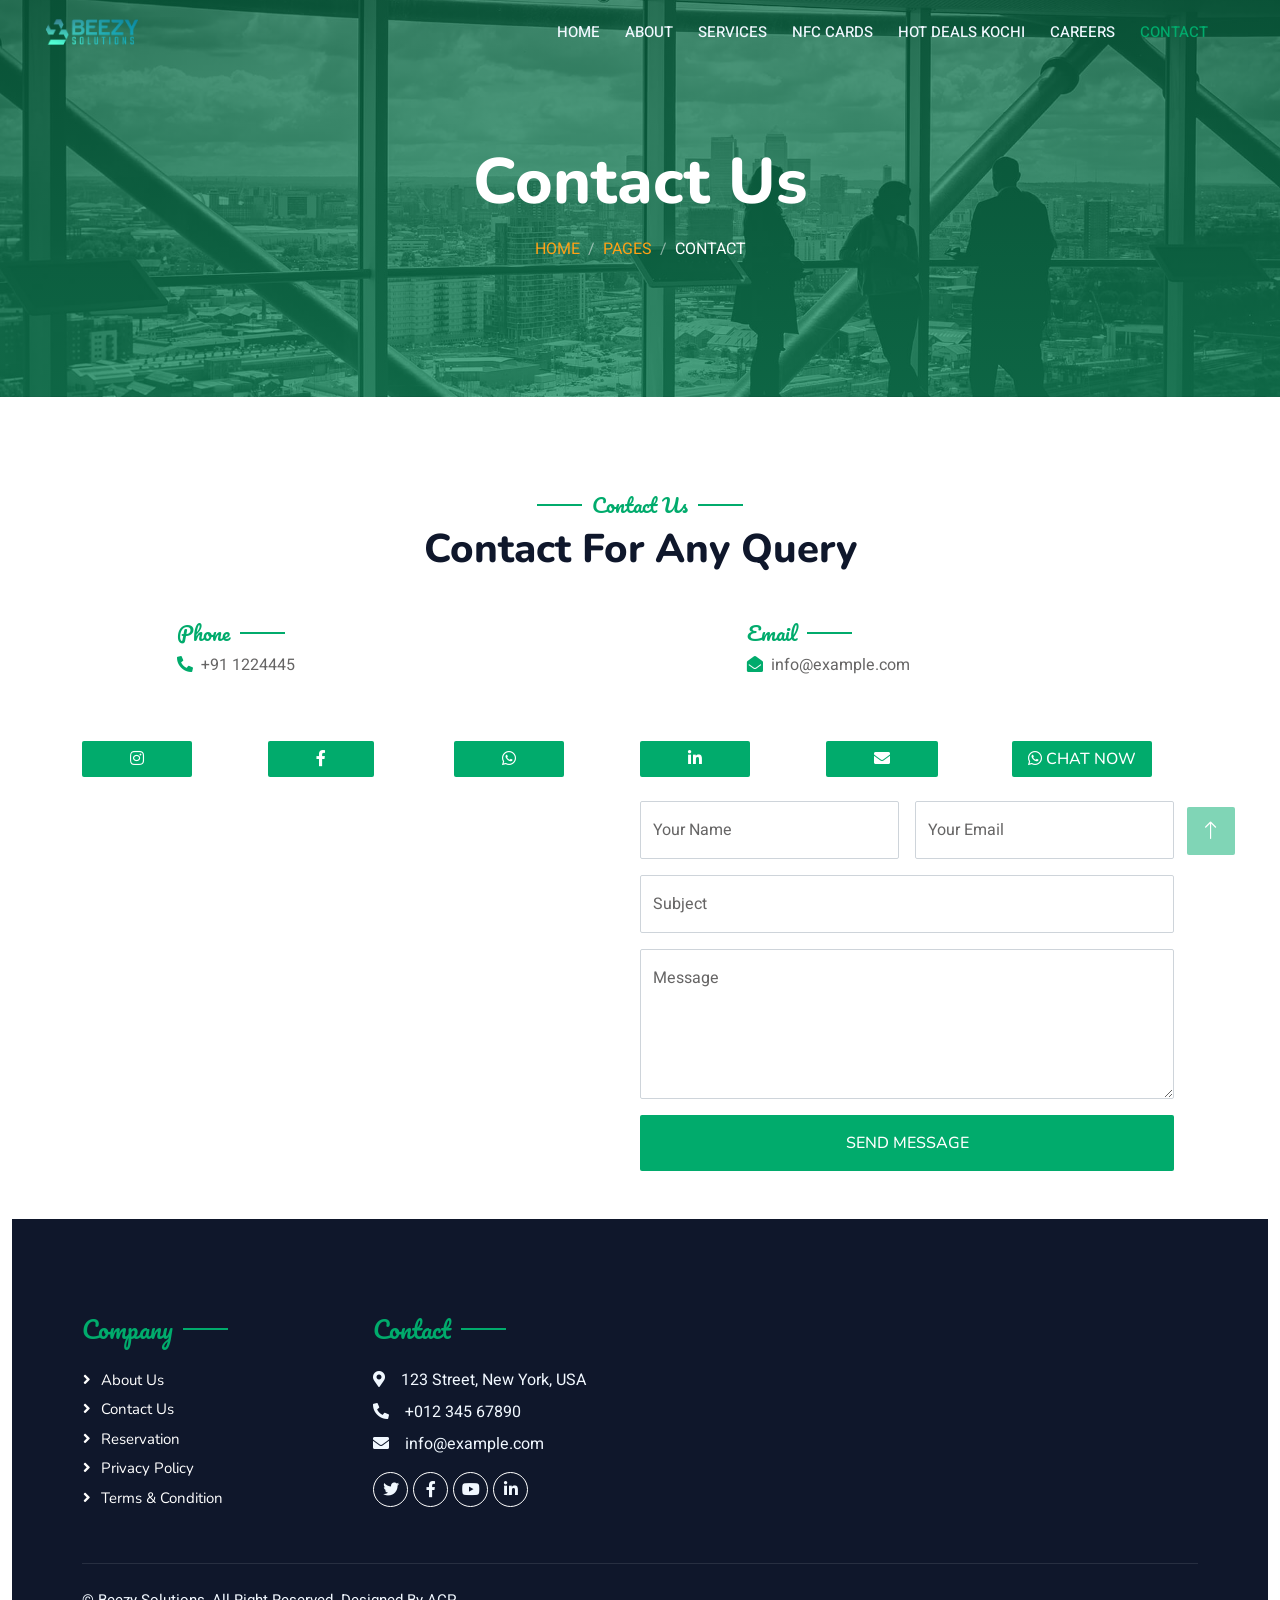
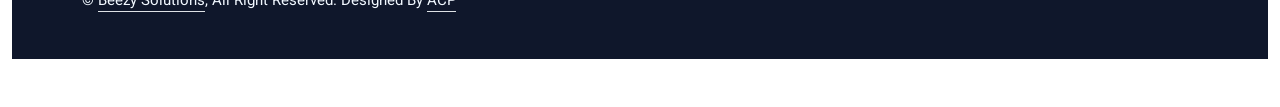
<file: Contact/index.html>
<!DOCTYPE html>
<html lang="en">

<head>
    <meta charset="utf-8">
    <title>Restoran - Bootstrap Restaurant Template</title>
    <meta content="width=device-width, initial-scale=1.0" name="viewport">
    <meta content="" name="keywords">
    <meta content="" name="description">

    <!-- Favicon -->
    <link href="../img/favicon.ico" rel="icon">

    <!-- Google Web Fonts -->
    <link rel="preconnect" href="https://fonts.googleapis.com">
    <link rel="preconnect" href="https://fonts.gstatic.com" crossorigin>
    <link href="https://fonts.googleapis.com/css2?family=Heebo:wght@400;500;600&family=Nunito:wght@600;700;800&family=Pacifico&display=swap" rel="stylesheet">

    <!-- Icon Font Stylesheet -->
    <link href="https://cdnjs.cloudflare.com/ajax/libs/font-awesome/5.10.0/css/all.min.css" rel="stylesheet">
    <link href="https://cdn.jsdelivr.net/npm/bootstrap-icons@1.4.1/font/bootstrap-icons.css" rel="stylesheet">

    <!-- Libraries Stylesheet -->
    <link href="../lib/animate/animate.min.css" rel="stylesheet">
    <link href="../lib/owlcarousel/assets/owl.carousel.min.css" rel="stylesheet">
    <link href="../lib/tempusdominus/css/tempusdominus-bootstrap-4.min.css" rel="stylesheet" />

    <!-- Customized Bootstrap Stylesheet -->
    <link href="../css/bootstrap.min.css" rel="stylesheet">

    <!-- Template Stylesheet -->
    <link href="../css/style.css" rel="stylesheet">
</head>

<body>
    <div class="container-xxl bg-white p-0">
        <!-- Spinner Start -->
        <div id="spinner" class="show bg-white position-fixed translate-middle w-100 vh-100 top-50 start-50 d-flex align-items-center justify-content-center">
            <div class="spinner-border text-primary" style="width: 3rem; height: 3rem;" role="status">
                <span class="sr-only">Loading...</span>
            </div>
        </div>
        <!-- Spinner End -->


        <!-- Navbar & Hero Start -->
        <div class="container-xxl position-relative p-0">
            <nav class="navbar navbar-expand-lg navbar-dark bg-dark px-4 px-lg-5 py-3 py-lg-0">
                <a href="" class="navbar-brand p-0">
                    <img src="../img/Beezy/logo1.png" alt="Logo" class="imgLogo"> 

                </a>
                <button class="navbar-toggler" type="button" data-bs-toggle="collapse" data-bs-target="#navbarCollapse">
                    <span class="fa fa-bars"></span>
                </button>
                <div class="collapse navbar-collapse" id="navbarCollapse">
                    <div class="navbar-nav ms-auto py-0 pe-4">
                        <a href="../" class="nav-item nav-link">Home</a>
                        <a href="../About/" class="nav-item nav-link">About</a>
                        <a href="../Services/" class="nav-item nav-link">Services</a>
                        <a href="../NFC-Cards/" class="nav-item nav-link">NFC Cards</a>
                        <a href="../HotDeals/" class="nav-item nav-link">Hot Deals Kochi</a>
                        <a href="../Careers/" class="nav-item nav-link">Careers</a>

                        <a href="../Contact/" class="nav-item nav-link active">Contact</a>
                    </div>
                </div>
            </nav>

            <div class="container-xxl py-5 bg-dark hero-header mb-5">
                <div class="container text-center my-5 pt-5 pb-4">
                    <h1 class="display-3 text-white mb-3 animated slideInDown">Contact Us</h1>
                    <nav aria-label="breadcrumb">
                        <ol class="breadcrumb justify-content-center text-uppercase">
                            <li class="breadcrumb-item"><a href="#">Home</a></li>
                            <li class="breadcrumb-item"><a href="#">Pages</a></li>
                            <li class="breadcrumb-item text-white active" aria-current="page">Contact</li>
                        </ol>
                    </nav>
                </div>
            </div>
        </div>
        <!-- Navbar & Hero End -->


        <!-- Contact Start -->
        <div class="container-xxl py-5">
            <div class="container">
                <div class="text-center wow fadeInUp" data-wow-delay="0.1s">
                    <h5 class="section-title ff-secondary text-center text-primary fw-normal">Contact Us</h5>
                    <h1 class="mb-5">Contact For Any Query</h1>
                </div>
                <div class="row g-4">
                    <div class="col-12">
                        <div class="row gy-4">
                            <div class="col-md-4 mx-auto">
                                <h5 class="section-title ff-secondary fw-normal text-start text-primary">Phone</h5>
                                <p><i class="fa fa-phone-alt     text-primary me-2"></i>+91 1224445</p>
                            </div>
                            <div class="col-md-4 mx-auto">
                                <h5 class="section-title ff-secondary fw-normal text-start text-primary">Email</h5>
                                <p><i class="fa fa-envelope-open text-primary me-2"></i>info@example.com</p>
                            </div>
                        </div>
                    </div>
                    <div class="row g-4">
                        <div class="col-12">
                            <div class="row gy-4">
                                <div class="col-md-2 col-sm-6 col-6">
                                    <a class="btn btn-primary btn-social px-5" href=""><i class="fab fa-instagram"></i></a>
                                </div>
                                <div class="col-md-2 col-sm-6 col-6">
                                    <a class="btn btn-primary btn-social px-5" href=""><i class="fab fa-facebook-f"></i></a>
                                </div>
                                <div class="col-md-2 col-sm-6 col-6">
                                    <a class="btn btn-primary btn-social px-5" href=""><i class="fab fa-whatsapp"></i></a>
                                </div>
                                <div class="col-md-2 col-sm-6 col-6">
                                    <a class="btn btn-primary btn-social px-5" href=""><i class="fab fa-linkedin-in"></i></a>
                                </div>
                                <div class="col-md-2 col-sm-6 col-6">
                                    <a class="btn btn-primary btn-social px-5" href=""><i class="fa fa-envelope"></i></a>
                                </div>
                                <div class="col-md-2 col-sm-6 col-6">
                                    <a class="btn btn-primary btn-social px-3" href=""><i class="fab fa-whatsapp">  </i> Chat Now</a>
                                </div>
                            </div>
                        </div>
                    <div class="col-md-6 wow fadeIn" data-wow-delay="0.1s">
                        <iframe class="position-relative rounded w-100 h-100"
                            src="https://www.google.com/maps/embed?pb=!1m18!1m12!1m3!1d3001156.4288297426!2d-78.01371936852176!3d42.72876761954724!2m3!1f0!2f0!3f0!3m2!1i1024!2i768!4f13.1!3m3!1m2!1s0x4ccc4bf0f123a5a9%3A0xddcfc6c1de189567!2sNew%20York%2C%20USA!5e0!3m2!1sen!2sbd!4v1603794290143!5m2!1sen!2sbd"
                            frameborder="0" style="min-height: 350px; border:0;" allowfullscreen="" aria-hidden="false"
                            tabindex="0"></iframe>
                    </div>
                    <div class="col-md-6">
                        <div class="wow fadeInUp" data-wow-delay="0.2s">
                            <form>
                                <div class="row g-3">
                                    <div class="col-md-6">
                                        <div class="form-floating">
                                            <input type="text" class="form-control" id="name" placeholder="Your Name">
                                            <label for="name">Your Name</label>
                                        </div>
                                    </div>
                                    <div class="col-md-6">
                                        <div class="form-floating">
                                            <input type="email" class="form-control" id="email" placeholder="Your Email">
                                            <label for="email">Your Email</label>
                                        </div>
                                    </div>
                                    <div class="col-12">
                                        <div class="form-floating">
                                            <input type="text" class="form-control" id="subject" placeholder="Subject">
                                            <label for="subject">Subject</label>
                                        </div>
                                    </div>
                                    <div class="col-12">
                                        <div class="form-floating">
                                            <textarea class="form-control" placeholder="Leave a message here" id="message" style="height: 150px"></textarea>
                                            <label for="message">Message</label>
                                        </div>
                                    </div>
                                    <div class="col-12">
                                        <button class="btn btn-primary w-100 py-3" type="submit">Send Message</button>
                                    </div>
                                </div>
                            </form>
                        </div>
                    </div>
                </div>
            </div>
        </div>
        <!-- Contact End -->


        <!-- Footer Start -->
        <div class="container-fluid bg-dark text-light footer pt-5 mt-5 wow fadeIn" data-wow-delay="0.1s">
            <div class="container py-5">
                <div class="row g-5">
                    <div class="col-lg-3 col-md-6">
                        <h4 class="section-title ff-secondary text-start text-primary fw-normal mb-4">Company</h4>
                        <a class="btn btn-link" href="">About Us</a>
                        <a class="btn btn-link" href="">Contact Us</a>
                        <a class="btn btn-link" href="">Reservation</a>
                        <a class="btn btn-link" href="">Privacy Policy</a>
                        <a class="btn btn-link" href="">Terms & Condition</a>
                    </div>
                    <div class="col-lg-3 col-md-6">
                        <h4 class="section-title ff-secondary text-start text-primary fw-normal mb-4">Contact</h4>
                        <p class="mb-2"><i class="fa fa-map-marker-alt me-3"></i>123 Street, New York, USA</p>
                        <p class="mb-2"><i class="fa fa-phone-alt me-3"></i>+012 345 67890</p>
                        <p class="mb-2"><i class="fa fa-envelope me-3"></i>info@example.com</p>
                        <div class="d-flex pt-2">
                            <a class="btn btn-outline-light btn-social" href=""><i class="fab fa-twitter"></i></a>
                            <a class="btn btn-outline-light btn-social" href=""><i class="fab fa-facebook-f"></i></a>
                            <a class="btn btn-outline-light btn-social" href=""><i class="fab fa-youtube"></i></a>
                            <a class="btn btn-outline-light btn-social" href=""><i class="fab fa-linkedin-in"></i></a>
                        </div>
                    </div>
                </div>
            </div>
            <div class="container">
                <div class="copyright">
                    <div class="row">
                        <div class="col-md-6 text-center text-md-start mb-1 mb-md-0">
                            &copy; <a class="border-bottom" href="#">Beezy Solutions</a>, All Right Reserved. 
							Designed By <a class="border-bottom" href="https://aruncpacp123.github.io">ACP</a><br><br>
                        </div>
                    </div>
                </div>
            </div>
        </div>
        <!-- Footer End -->


        <!-- Back to Top -->
        <a href="#" class="btn btn-lg btn-primary btn-lg-square back-to-top"><i class="bi bi-arrow-up"></i></a>
    </div>

    <!-- JavaScript Libraries -->
    <script src="https://code.jquery.com/jquery-3.4.1.min.js"></script>
    <script src="https://cdn.jsdelivr.net/npm/bootstrap@5.0.0/dist/js/bootstrap.bundle.min.js"></script>
    <script src="../lib/wow/wow.min.js"></script>
    <script src="../lib/easing/easing.min.js"></script>
    <script src="../lib/waypoints/waypoints.min.js"></script>
    <script src="../lib/counterup/counterup.min.js"></script>
    <script src="../lib/owlcarousel/owl.carousel.min.js"></script>
    <script src="../lib/tempusdominus/js/moment.min.js"></script>
    <script src="../lib/tempusdominus/js/moment-timezone.min.js"></script>
    <script src="../lib/tempusdominus/js/tempusdominus-bootstrap-4.min.js"></script>

    <!-- Template Javascript -->
    <script src="../js/main.js"></script>
</body>

</html>
</file>
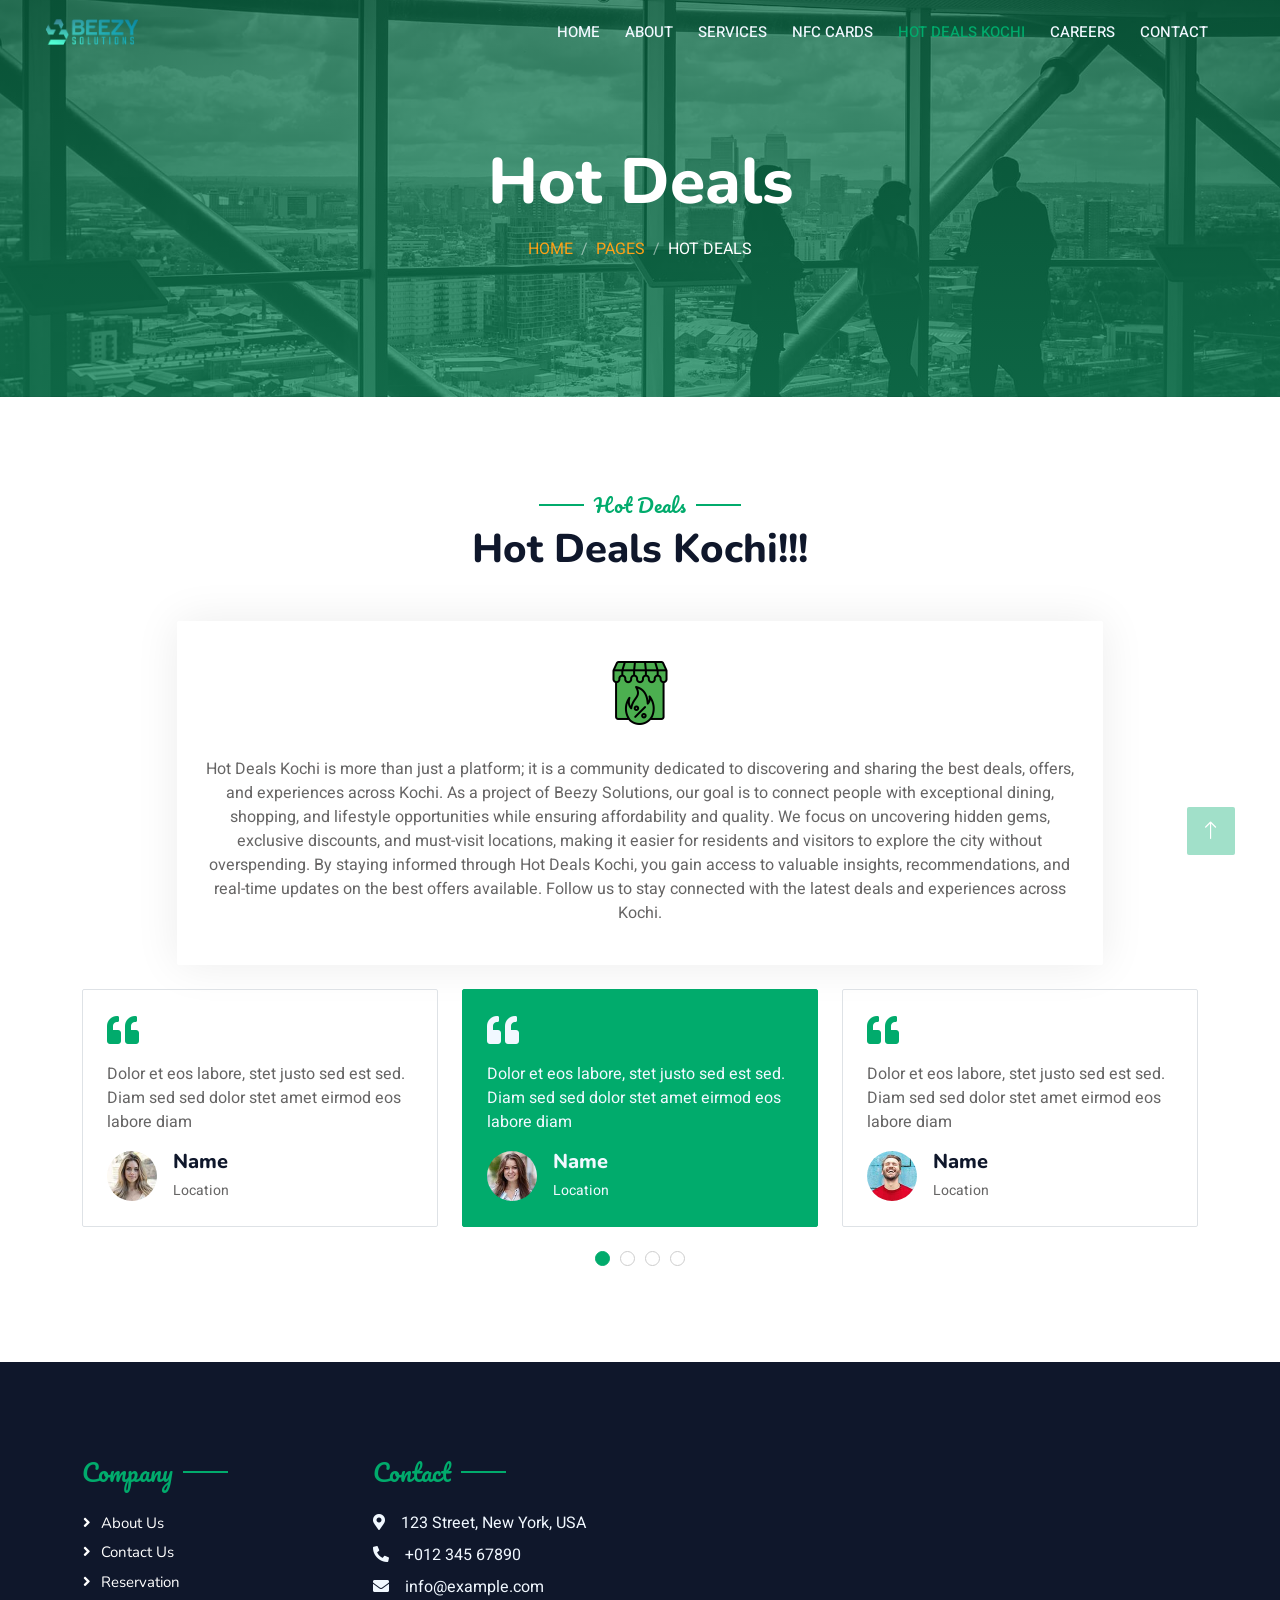
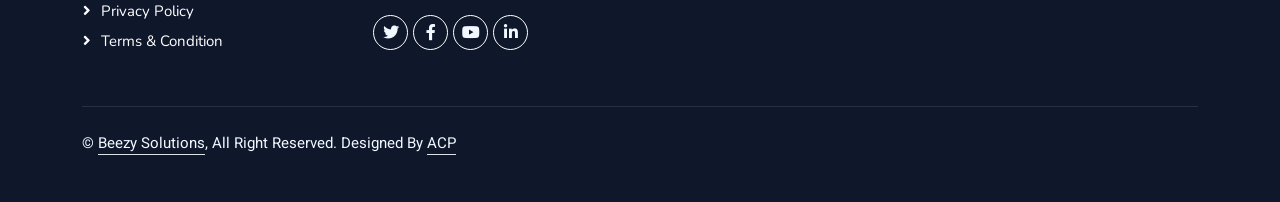
<file: HotDeals/index.html>
<!DOCTYPE html>
<html lang="en">

<head>
    <meta charset="utf-8">
    <title>Restoran - Bootstrap Restaurant Template</title>
    <meta content="width=device-width, initial-scale=1.0" name="viewport">
    <meta content="" name="keywords">
    <meta content="" name="description">

    <!-- Favicon -->
    <link href="../img/favicon.ico" rel="icon">

    <!-- Google Web Fonts -->
    <link rel="preconnect" href="https://fonts.googleapis.com">
    <link rel="preconnect" href="https://fonts.gstatic.com" crossorigin>
    <link href="https://fonts.googleapis.com/css2?family=Heebo:wght@400;500;600&family=Nunito:wght@600;700;800&family=Pacifico&display=swap" rel="stylesheet">

    <!-- Icon Font Stylesheet -->
    <link href="https://cdnjs.cloudflare.com/ajax/libs/font-awesome/5.10.0/css/all.min.css" rel="stylesheet">
    <link href="https://cdn.jsdelivr.net/npm/bootstrap-icons@1.4.1/font/bootstrap-icons.css" rel="stylesheet">

    <!-- Libraries Stylesheet -->
    <link href="../lib/animate/animate.min.css" rel="stylesheet">
    <link href="../lib/owlcarousel/assets/owl.carousel.min.css" rel="stylesheet">
    <link href="../lib/tempusdominus/css/tempusdominus-bootstrap-4.min.css" rel="stylesheet" />

    <!-- Customized Bootstrap Stylesheet -->
    <link href="../css/bootstrap.min.css" rel="stylesheet">

    <!-- Template Stylesheet -->
    <link href="../css/style.css" rel="stylesheet">
</head>

<body>
    <div class="container-xxl bg-white p-0">
        <!-- Spinner Start -->
        <div id="spinner" class="show bg-white position-fixed translate-middle w-100 vh-100 top-50 start-50 d-flex align-items-center justify-content-center">
            <div class="spinner-border text-primary" style="width: 3rem; height: 3rem;" role="status">
                <span class="sr-only">Loading...</span>
            </div>
        </div>
        <!-- Spinner End -->


        <!-- Navbar & Hero Start -->
        <div class="container-xxl position-relative p-0">
            <nav class="navbar navbar-expand-lg navbar-dark bg-dark px-4 px-lg-5 py-3 py-lg-0">
                <a href="" class="navbar-brand p-0">
                    <img src="../img/Beezy/logo1.png" alt="Logo" class="imgLogo"> 

                </a>
                <button class="navbar-toggler" type="button" data-bs-toggle="collapse" data-bs-target="#navbarCollapse">
                    <span class="fa fa-bars"></span>
                </button>
                <div class="collapse navbar-collapse" id="navbarCollapse">
                    <div class="navbar-nav ms-auto py-0 pe-4">
                        <a href="../" class="nav-item nav-link">Home</a>
                        <a href="../About/" class="nav-item nav-link">About</a>
                        <a href="../Services/" class="nav-item nav-link">Services</a>
                        <a href="../NFC-Cards/" class="nav-item nav-link">NFC Cards</a>
                        <a href="../HotDeals/" class="nav-item nav-link active">Hot Deals Kochi</a>
                        <a href="../Careers" class="nav-item nav-link">Careers</a>
                        
                        <a href="../Contact/" class="nav-item nav-link">Contact</a>
                    </div>
                </div>
            </nav>

            <div class="container-xxl py-5 bg-dark hero-header mb-5">
                <div class="container text-center my-5 pt-5 pb-4">
                    <h1 class="display-3 text-white mb-3 animated slideInDown">Hot Deals</h1>
                    <nav aria-label="breadcrumb">
                        <ol class="breadcrumb justify-content-center text-uppercase">
                            <li class="breadcrumb-item"><a href="#">Home</a></li>
                            <li class="breadcrumb-item"><a href="#">Pages</a></li>
                            <li class="breadcrumb-item text-white active" aria-current="page">Hot Deals</li>
                        </ol>
                    </nav>
                </div>
            </div>
        </div>
        <!-- Navbar & Hero End -->


        <!-- Testimonial Start -->
        <div class="container-xxl py-5 wow fadeInUp" data-wow-delay="0.1s">
            <div class="container">
                <div class="text-center">
                    <h5 class="section-title ff-secondary text-center text-primary fw-normal">Hot Deals</h5>
                    <h1 class="mb-5">Hot Deals Kochi!!!</h1>
                </div>
                <div class="row g-4 mb-4">
                    <div class="col-lg-10 col-sm-12 wow fadeInUp mx-auto" data-wow-delay="0.1s">
                        <div class="service-item rounded pt-3">
                            <div class="p-4 text-center">
                                <img src="../img/Icons/hot-sale.png" class="icon2"/>

                                <!-- <h5>Social Media Growth and Handling</h5> -->
                                <p>Hot Deals Kochi is more than just a platform; it is a community
                                    dedicated to discovering and sharing the best deals, offers, and
                                    experiences across Kochi. As a project of Beezy Solutions, our goal is
                                    to connect people with exceptional dining, shopping, and lifestyle
                                    opportunities while ensuring affordability and quality. We focus on
                                    uncovering hidden gems, exclusive discounts, and must-visit
                                    locations, making it easier for residents and visitors to explore the city
                                    without overspending. By staying informed through Hot Deals Kochi,
                                    you gain access to valuable insights, recommendations, and real-time
                                    updates on the best offers available. Follow us to stay connected with
                                    the latest deals and experiences across Kochi.
                                    </p>
                            </div>
                        </div>
                    </div>
                </div>
                <div class="owl-carousel testimonial-carousel">
                    <div class="testimonial-item bg-transparent border rounded p-4">
                        <i class="fa fa-quote-left fa-2x text-primary mb-3"></i>
                        <p>Dolor et eos labore, stet justo sed est sed. Diam sed sed dolor stet amet eirmod eos labore diam</p>
                        <div class="d-flex align-items-center">
                            <img class="img-fluid flex-shrink-0 rounded-circle" src="../img/testimonial-1.jpg" style="width: 50px; height: 50px;">
                            <div class="ps-3">
                                <h5 class="mb-1"> Name</h5>
                                <small>Location</small>
                            </div>
                        </div>
                    </div>
                    <div class="testimonial-item bg-transparent border rounded p-4">
                        <i class="fa fa-quote-left fa-2x text-primary mb-3"></i>
                        <p>Dolor et eos labore, stet justo sed est sed. Diam sed sed dolor stet amet eirmod eos labore diam</p>
                        <div class="d-flex align-items-center">
                            <img class="img-fluid flex-shrink-0 rounded-circle" src="../img/testimonial-2.jpg" style="width: 50px; height: 50px;">
                            <div class="ps-3">
                                <h5 class="mb-1"> Name</h5>
                                <small>Location</small>
                            </div>
                        </div>
                    </div>
                    <div class="testimonial-item bg-transparent border rounded p-4">
                        <i class="fa fa-quote-left fa-2x text-primary mb-3"></i>
                        <p>Dolor et eos labore, stet justo sed est sed. Diam sed sed dolor stet amet eirmod eos labore diam</p>
                        <div class="d-flex align-items-center">
                            <img class="img-fluid flex-shrink-0 rounded-circle" src="../img/testimonial-3.jpg" style="width: 50px; height: 50px;">
                            <div class="ps-3">
                                <h5 class="mb-1"> Name</h5>
                                <small>Location</small>
                            </div>
                        </div>
                    </div>
                    <div class="testimonial-item bg-transparent border rounded p-4">
                        <i class="fa fa-quote-left fa-2x text-primary mb-3"></i>
                        <p>Dolor et eos labore, stet justo sed est sed. Diam sed sed dolor stet amet eirmod eos labore diam</p>
                        <div class="d-flex align-items-center">
                            <img class="img-fluid flex-shrink-0 rounded-circle" src="../img/testimonial-4.jpg" style="width: 50px; height: 50px;">
                            <div class="ps-3">
                                <h5 class="mb-1"> Name</h5>
                                <small>Location</small>
                            </div>
                        </div>
                    </div>
                </div>
            </div>
        </div>
        <!-- Testimonial End -->
        

        <!-- Footer Start -->
        <div class="container-fluid bg-dark text-light footer pt-5 mt-5 wow fadeIn" data-wow-delay="0.1s">
            <div class="container py-5">
                <div class="row g-5">
                    <div class="col-lg-3 col-md-6">
                        <h4 class="section-title ff-secondary text-start text-primary fw-normal mb-4">Company</h4>
                        <a class="btn btn-link" href="">About Us</a>
                        <a class="btn btn-link" href="">Contact Us</a>
                        <a class="btn btn-link" href="">Reservation</a>
                        <a class="btn btn-link" href="">Privacy Policy</a>
                        <a class="btn btn-link" href="">Terms & Condition</a>
                    </div>
                    <div class="col-lg-3 col-md-6">
                        <h4 class="section-title ff-secondary text-start text-primary fw-normal mb-4">Contact</h4>
                        <p class="mb-2"><i class="fa fa-map-marker-alt me-3"></i>123 Street, New York, USA</p>
                        <p class="mb-2"><i class="fa fa-phone-alt me-3"></i>+012 345 67890</p>
                        <p class="mb-2"><i class="fa fa-envelope me-3"></i>info@example.com</p>
                        <div class="d-flex pt-2">
                            <a class="btn btn-outline-light btn-social" href=""><i class="fab fa-twitter"></i></a>
                            <a class="btn btn-outline-light btn-social" href=""><i class="fab fa-facebook-f"></i></a>
                            <a class="btn btn-outline-light btn-social" href=""><i class="fab fa-youtube"></i></a>
                            <a class="btn btn-outline-light btn-social" href=""><i class="fab fa-linkedin-in"></i></a>
                        </div>
                    </div>
                </div>
            </div>
            <div class="container">
                <div class="copyright">
                    <div class="row">
                        <div class="col-md-6 text-center text-md-start mb-1 mb-md-0">
                            &copy; <a class="border-bottom" href="#">Beezy Solutions</a>, All Right Reserved. 
							Designed By <a class="border-bottom" href="https://aruncpacp123.github.io">ACP</a><br><br>
                        </div>
                    </div>
                </div>
            </div>
        </div>
        <!-- Footer End -->


        <!-- Back to Top -->
        <a href="#" class="btn btn-lg btn-primary btn-lg-square back-to-top"><i class="bi bi-arrow-up"></i></a>
    </div>

    <!-- JavaScript Libraries -->
    <script src="https://code.jquery.com/jquery-3.4.1.min.js"></script>
    <script src="https://cdn.jsdelivr.net/npm/bootstrap@5.0.0/dist/js/bootstrap.bundle.min.js"></script>
    <script src="../lib/wow/wow.min.js"></script>
    <script src="../lib/easing/easing.min.js"></script>
    <script src="../lib/waypoints/waypoints.min.js"></script>
    <script src="../lib/counterup/counterup.min.js"></script>
    <script src="../lib/owlcarousel/owl.carousel.min.js"></script>
    <script src="../lib/tempusdominus/js/moment.min.js"></script>
    <script src="../lib/tempusdominus/js/moment-timezone.min.js"></script>
    <script src="../lib/tempusdominus/js/tempusdominus-bootstrap-4.min.js"></script>

    <!-- Template Javascript -->
    <script src="../js/main.js"></script>
</body>

</html>
</file>
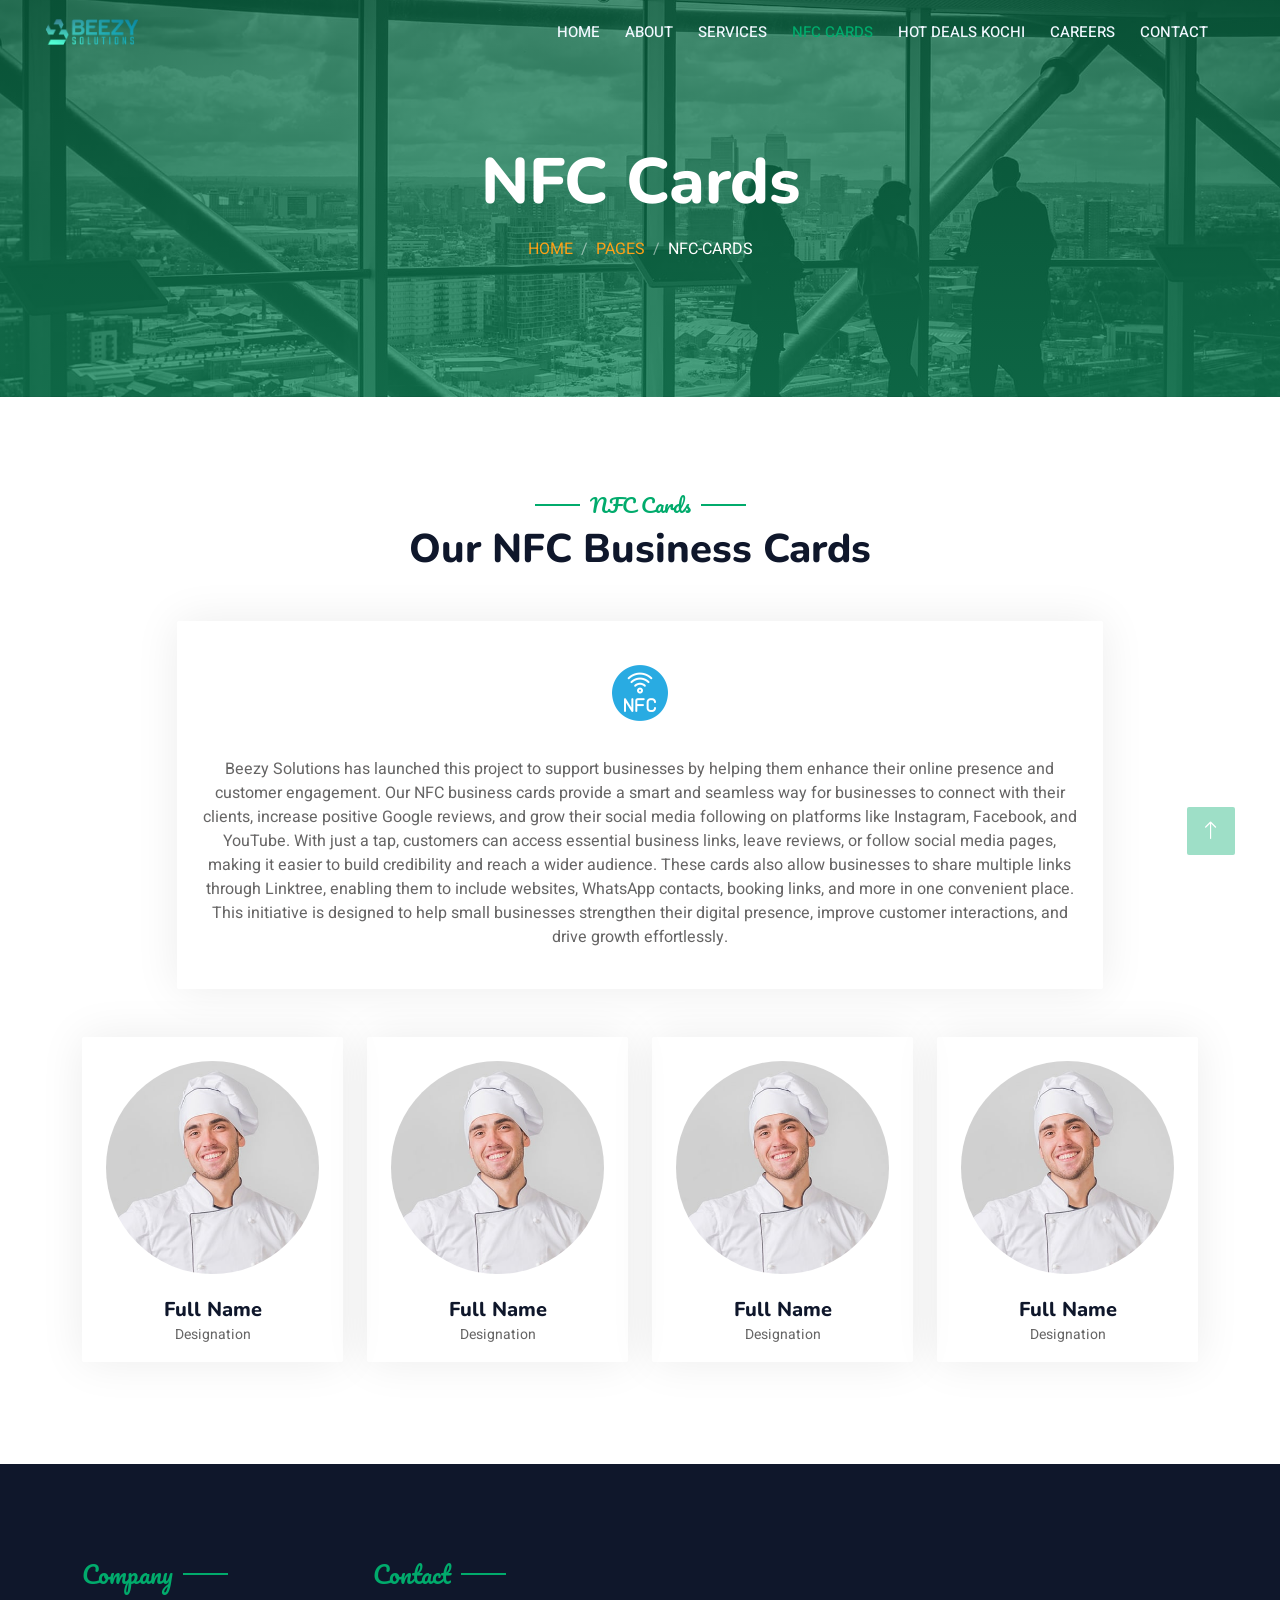
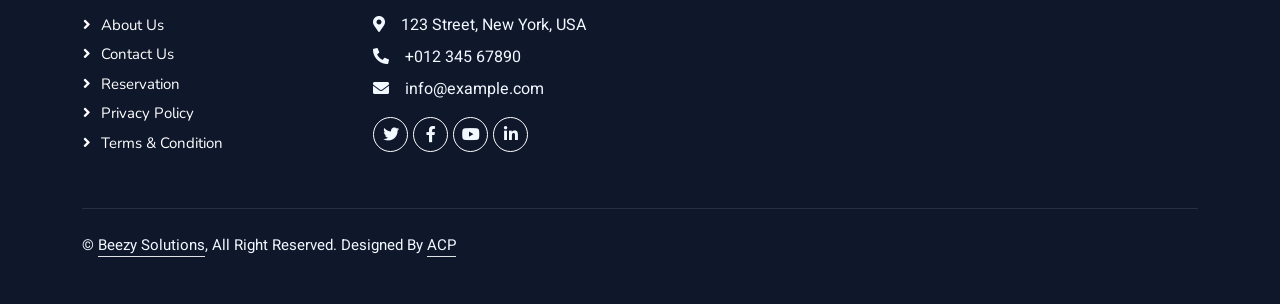
<file: NFC-Cards/index.html>
<!DOCTYPE html>
<html lang="en">

<head>
    <meta charset="utf-8">
    <title>Restoran - Bootstrap Restaurant Template</title>
    <meta content="width=device-width, initial-scale=1.0" name="viewport">
    <meta content="" name="keywords">
    <meta content="" name="description">

    <!-- Favicon -->
    <link href="../img/favicon.ico" rel="icon">

    <!-- Google Web Fonts -->
    <link rel="preconnect" href="https://fonts.googleapis.com">
    <link rel="preconnect" href="https://fonts.gstatic.com" crossorigin>
    <link href="https://fonts.googleapis.com/css2?family=Heebo:wght@400;500;600&family=Nunito:wght@600;700;800&family=Pacifico&display=swap" rel="stylesheet">

    <!-- Icon Font Stylesheet -->
    <link href="https://cdnjs.cloudflare.com/ajax/libs/font-awesome/5.10.0/css/all.min.css" rel="stylesheet">
    <link href="https://cdn.jsdelivr.net/npm/bootstrap-icons@1.4.1/font/bootstrap-icons.css" rel="stylesheet">

    <!-- Libraries Stylesheet -->
    <link href="../lib/animate/animate.min.css" rel="stylesheet">
    <link href="../lib/owlcarousel/assets/owl.carousel.min.css" rel="stylesheet">
    <link href="../lib/tempusdominus/css/tempusdominus-bootstrap-4.min.css" rel="stylesheet" />

    <!-- Customized Bootstrap Stylesheet -->
    <link href="../css/bootstrap.min.css" rel="stylesheet">

    <!-- Template Stylesheet -->
    <link href="../css/style.css" rel="stylesheet">
</head>

<body>
    <div class="container-xxl bg-white p-0">
        <!-- Spinner Start -->
        <div id="spinner" class="show bg-white position-fixed translate-middle w-100 vh-100 top-50 start-50 d-flex align-items-center justify-content-center">
            <div class="spinner-border text-primary" style="width: 3rem; height: 3rem;" role="status">
                <span class="sr-only">Loading...</span>
            </div>
        </div>
        <!-- Spinner End -->


        <!-- Navbar & Hero Start -->
        <div class="container-xxl position-relative p-0">
            <nav class="navbar navbar-expand-lg navbar-dark bg-dark px-4 px-lg-5 py-3 py-lg-0">
                <a href="" class="navbar-brand p-0">
                    <img src="../img/Beezy/logo1.png" alt="Logo" class="imgLogo"> 

                </a>
                <button class="navbar-toggler" type="button" data-bs-toggle="collapse" data-bs-target="#navbarCollapse">
                    <span class="fa fa-bars"></span>
                </button>
                <div class="collapse navbar-collapse" id="navbarCollapse">
                    <div class="navbar-nav ms-auto py-0 pe-4">
                        <a href="../" class="nav-item nav-link">Home</a>
                        <a href="../About/" class="nav-item nav-link">About</a>
                        <a href="../Services/" class="nav-item nav-link">Services</a>
                        <a href="../NFC-Cards/" class="nav-item nav-link active">NFC Cards</a>
                        <a href="../HotDeals/" class="nav-item nav-link">Hot Deals Kochi</a>
                        <a href="../Careers/" class="nav-item nav-link">Careers</a>
                        <a href="../Contact/" class="nav-item nav-link">Contact</a>
                    </div>
                </div>
            </nav>

            <div class="container-xxl py-5 bg-dark hero-header mb-5">
                <div class="container text-center my-5 pt-5 pb-4">
                    <h1 class="display-3 text-white mb-3 animated slideInDown">NFC Cards</h1>
                    <nav aria-label="breadcrumb">
                        <ol class="breadcrumb justify-content-center text-uppercase">
                            <li class="breadcrumb-item"><a href="#">Home</a></li>
                            <li class="breadcrumb-item"><a href="#">Pages</a></li>
                            <li class="breadcrumb-item text-white active" aria-current="page">NFC-Cards</li>
                        </ol>
                    </nav>
                </div>
            </div>
        </div>
        <!-- Navbar & Hero End -->


        <!-- Team Start -->
        <div class="container-xxl pt-5 pb-3">
            <div class="container">
                <div class="text-center wow fadeInUp" data-wow-delay="0.1s">
                    <h5 class="section-title ff-secondary text-center text-primary fw-normal">NFC Cards</h5>
                    <h1 class="mb-5">Our NFC Business Cards</h1>
                </div>
                <div class="row g-4">
                    <div class="col-lg-10 col-sm-12 wow fadeInUp mx-auto" data-wow-delay="0.1s">
                        <div class="service-item rounded pt-3">
                            <div class="p-4 text-center">
                                <img src="../img/Icons/sensor.png" class="icon2"/>
                                <!-- <h5>Social Media Growth and Handling</h5> -->
                                <p>Beezy Solutions has launched this project to support businesses
                                    by helping them enhance their online presence and customer
                                    engagement. Our NFC business cards provide a smart and
                                    seamless way for businesses to connect with their clients,
                                    increase positive Google reviews, and grow their social media
                                    following on platforms like Instagram, Facebook, and YouTube.
                                    With just a tap, customers can access essential business links,
                                    leave reviews, or follow social media pages, making it easier to
                                    build credibility and reach a wider audience. These cards also
                                    allow businesses to share multiple links through Linktree,
                                    enabling them to include websites, WhatsApp contacts, booking
                                    links, and more in one convenient place. This initiative is designed
                                    to help small businesses strengthen their digital presence,
                                    improve customer interactions, and drive growth effortlessly.</p>
                            </div>
                        </div>
                    </div>
                </div>
                <div class="row g-4 mt-4">
                    <div class="col-lg-3 col-md-6 wow fadeInUp" data-wow-delay="0.1s">
                        <div class="team-item text-center rounded overflow-hidden">
                            <div class="rounded-circle overflow-hidden m-4">
                                <img class="img-fluid" src="../img/team-1.jpg" alt="">
                            </div>
                            <h5 class="mb-0">Full Name</h5>
                            <small>Designation</small>
                            <div class="d-flex justify-content-center mt-3">
                                <a class="btn btn-square btn-primary mx-1" href=""><i class="fab fa-facebook-f"></i></a>
                                <a class="btn btn-square btn-primary mx-1" href=""><i class="fab fa-twitter"></i></a>
                                <a class="btn btn-square btn-primary mx-1" href=""><i class="fab fa-instagram"></i></a>
                            </div>
                        </div>
                    </div>
                    <div class="col-lg-3 col-md-6 wow fadeInUp" data-wow-delay="0.3s">
                        <div class="team-item text-center rounded overflow-hidden">
                            <div class="rounded-circle overflow-hidden m-4">
                                <img class="img-fluid" src="../img/team-1.jpg" alt="">
                            </div>
                            <h5 class="mb-0">Full Name</h5>
                            <small>Designation</small>
                            <div class="d-flex justify-content-center mt-3">
                                <a class="btn btn-square btn-primary mx-1" href=""><i class="fab fa-facebook-f"></i></a>
                                <a class="btn btn-square btn-primary mx-1" href=""><i class="fab fa-twitter"></i></a>
                                <a class="btn btn-square btn-primary mx-1" href=""><i class="fab fa-instagram"></i></a>
                            </div>
                        </div>
                    </div>
                    <div class="col-lg-3 col-md-6 wow fadeInUp" data-wow-delay="0.5s">
                        <div class="team-item text-center rounded overflow-hidden">
                            <div class="rounded-circle overflow-hidden m-4">
                                <img class="img-fluid" src="../img/team-1.jpg" alt="">
                            </div>
                            <h5 class="mb-0">Full Name</h5>
                            <small>Designation</small>
                            <div class="d-flex justify-content-center mt-3">
                                <a class="btn btn-square btn-primary mx-1" href=""><i class="fab fa-facebook-f"></i></a>
                                <a class="btn btn-square btn-primary mx-1" href=""><i class="fab fa-twitter"></i></a>
                                <a class="btn btn-square btn-primary mx-1" href=""><i class="fab fa-instagram"></i></a>
                            </div>
                        </div>
                    </div>
                    <div class="col-lg-3 col-md-6 wow fadeInUp" data-wow-delay="0.7s">
                        <div class="team-item text-center rounded overflow-hidden">
                            <div class="rounded-circle overflow-hidden m-4">
                                <img class="img-fluid" src="../img/team-1.jpg" alt="">
                            </div>
                            <h5 class="mb-0">Full Name</h5>
                            <small>Designation</small>
                            <div class="d-flex justify-content-center mt-3">
                                <a class="btn btn-square btn-primary mx-1" href=""><i class="fab fa-facebook-f"></i></a>
                                <a class="btn btn-square btn-primary mx-1" href=""><i class="fab fa-twitter"></i></a>
                                <a class="btn btn-square btn-primary mx-1" href=""><i class="fab fa-instagram"></i></a>
                            </div>
                        </div>
                    </div>
                    
                    
                    
                    
                </div>
            </div>
        </div>
        <!-- Team End -->
        

        <!-- Footer Start -->
        <div class="container-fluid bg-dark text-light footer pt-5 mt-5 wow fadeIn" data-wow-delay="0.1s">
            <div class="container py-5">
                <div class="row g-5">
                    <div class="col-lg-3 col-md-6">
                        <h4 class="section-title ff-secondary text-start text-primary fw-normal mb-4">Company</h4>
                        <a class="btn btn-link" href="">About Us</a>
                        <a class="btn btn-link" href="">Contact Us</a>
                        <a class="btn btn-link" href="">Reservation</a>
                        <a class="btn btn-link" href="">Privacy Policy</a>
                        <a class="btn btn-link" href="">Terms & Condition</a>
                    </div>
                    <div class="col-lg-3 col-md-6">
                        <h4 class="section-title ff-secondary text-start text-primary fw-normal mb-4">Contact</h4>
                        <p class="mb-2"><i class="fa fa-map-marker-alt me-3"></i>123 Street, New York, USA</p>
                        <p class="mb-2"><i class="fa fa-phone-alt me-3"></i>+012 345 67890</p>
                        <p class="mb-2"><i class="fa fa-envelope me-3"></i>info@example.com</p>
                        <div class="d-flex pt-2">
                            <a class="btn btn-outline-light btn-social" href=""><i class="fab fa-twitter"></i></a>
                            <a class="btn btn-outline-light btn-social" href=""><i class="fab fa-facebook-f"></i></a>
                            <a class="btn btn-outline-light btn-social" href=""><i class="fab fa-youtube"></i></a>
                            <a class="btn btn-outline-light btn-social" href=""><i class="fab fa-linkedin-in"></i></a>
                        </div>
                    </div>
                </div>
            </div>
            <div class="container">
                <div class="copyright">
                    <div class="row">
                        <div class="col-md-6 text-center text-md-start mb-1 mb-md-0">
                            &copy; <a class="border-bottom" href="#">Beezy Solutions</a>, All Right Reserved. 
							Designed By <a class="border-bottom" href="https://aruncpacp123.github.io">ACP</a><br><br>
                        </div>
                    </div>
                </div>
            </div>
        </div>
        <!-- Footer End -->


        <!-- Back to Top -->
        <a href="#" class="btn btn-lg btn-primary btn-lg-square back-to-top"><i class="bi bi-arrow-up"></i></a>
    </div>

    <!-- JavaScript Libraries -->
    <script src="https://code.jquery.com/jquery-3.4.1.min.js"></script>
    <script src="https://cdn.jsdelivr.net/npm/bootstrap@5.0.0/dist/js/bootstrap.bundle.min.js"></script>
    <script src="../lib/wow/wow.min.js"></script>
    <script src="../lib/easing/easing.min.js"></script>
    <script src="../lib/waypoints/waypoints.min.js"></script>
    <script src="../lib/counterup/counterup.min.js"></script>
    <script src="../lib/owlcarousel/owl.carousel.min.js"></script>
    <script src="../lib/tempusdominus/js/moment.min.js"></script>
    <script src="../lib/tempusdominus/js/moment-timezone.min.js"></script>
    <script src="../lib/tempusdominus/js/tempusdominus-bootstrap-4.min.js"></script>

    <!-- Template Javascript -->
    <script src="../js/main.js"></script>
</body>

</html>
</file>
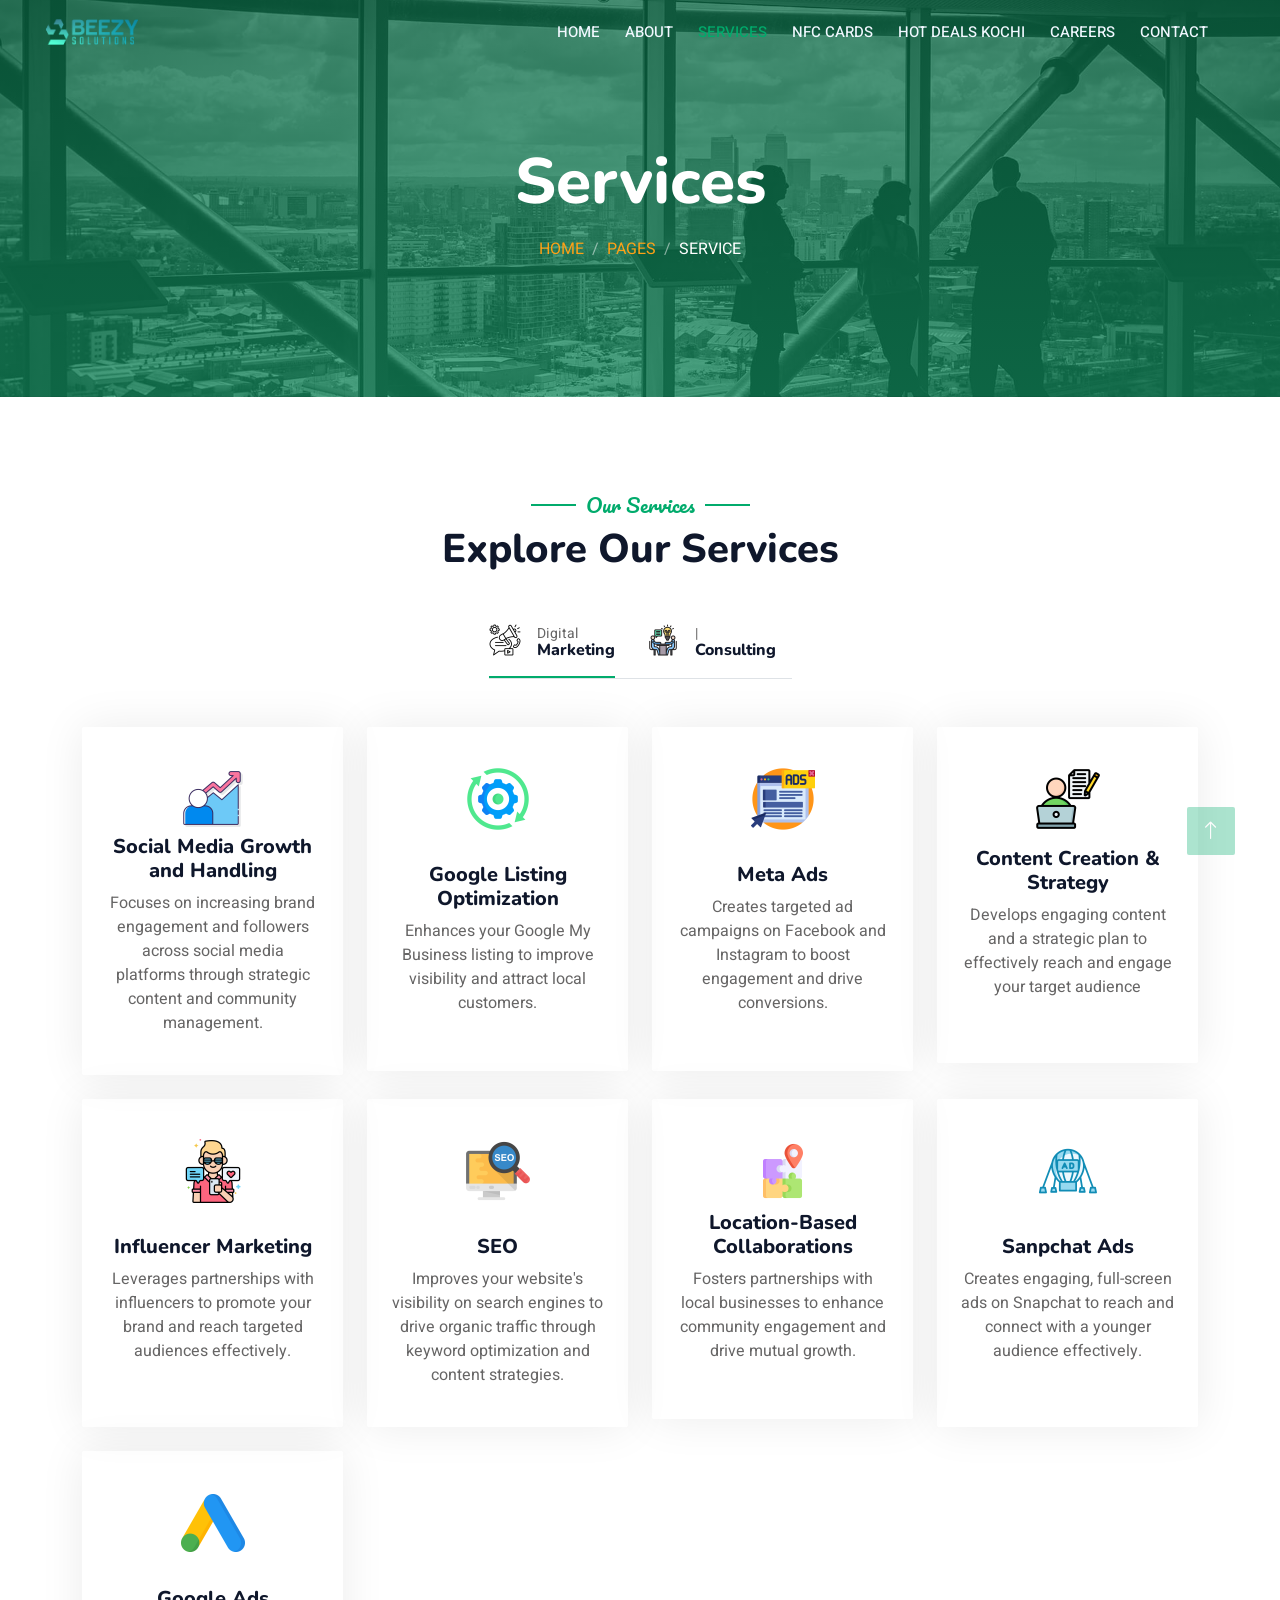
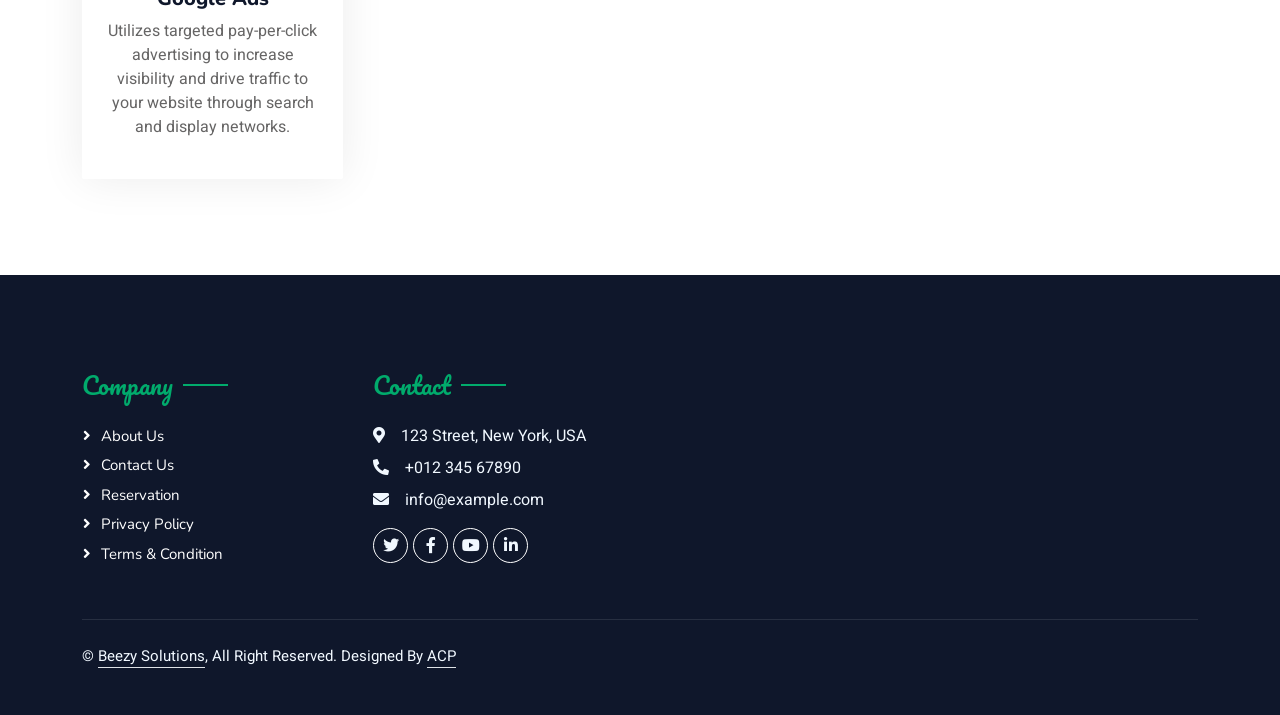
<file: Services/index.html>
<!DOCTYPE html>
<html lang="en">

<head>
    <meta charset="utf-8">
    <title>Restoran - Bootstrap Restaurant Template</title>
    <meta content="width=device-width, initial-scale=1.0" name="viewport">
    <meta content="" name="keywords">
    <meta content="" name="description">

    <!-- Favicon -->
    <link href="../img/favicon.ico" rel="icon">

    <!-- Google Web Fonts -->
    <link rel="preconnect" href="https://fonts.googleapis.com">
    <link rel="preconnect" href="https://fonts.gstatic.com" crossorigin>
    <link href="https://fonts.googleapis.com/css2?family=Heebo:wght@400;500;600&family=Nunito:wght@600;700;800&family=Pacifico&display=swap" rel="stylesheet">

    <!-- Icon Font Stylesheet -->
    <link href="https://cdnjs.cloudflare.com/ajax/libs/font-awesome/5.10.0/css/all.min.css" rel="stylesheet">
    <link href="https://cdn.jsdelivr.net/npm/bootstrap-icons@1.4.1/font/bootstrap-icons.css" rel="stylesheet">

    <!-- Libraries Stylesheet -->
    <link href="../lib/animate/animate.min.css" rel="stylesheet">
    <link href="../lib/owlcarousel/assets/owl.carousel.min.css" rel="stylesheet">
    <link href="../lib/tempusdominus/css/tempusdominus-bootstrap-4.min.css" rel="stylesheet" />

    <!-- Customized Bootstrap Stylesheet -->
    <link href="../css/bootstrap.min.css" rel="stylesheet">

    <!-- Template Stylesheet -->
    <link href="../css/style.css" rel="stylesheet">
</head>

<body>
    <div class="container-xxl bg-white p-0">
        <!-- Spinner Start -->
        <div id="spinner" class="show bg-white position-fixed translate-middle w-100 vh-100 top-50 start-50 d-flex align-items-center justify-content-center">
            <div class="spinner-border text-primary" style="width: 3rem; height: 3rem;" role="status">
                <span class="sr-only">Loading...</span>
            </div>
        </div>
        <!-- Spinner End -->


        <!-- Navbar & Hero Start -->
        <div class="container-xxl position-relative p-0">
            <nav class="navbar navbar-expand-lg navbar-dark bg-dark px-4 px-lg-5 py-3 py-lg-0">
                <a href="" class="navbar-brand p-0">
                       <img src="../img/Beezy/logo1.png" alt="Logo" class="imgLogo"> 
                </a>
                <button class="navbar-toggler" type="button" data-bs-toggle="collapse" data-bs-target="#navbarCollapse">
                    <span class="fa fa-bars"></span>
                </button>
                <div class="collapse navbar-collapse" id="navbarCollapse">
                    <div class="navbar-nav ms-auto py-0 pe-4">
                        <a href="../" class="nav-item nav-link">Home</a>
                        <a href="../About/" class="nav-item nav-link">About</a>
                        <a href="../Services/" class="nav-item nav-link active">Services</a>
                        <a href="../NFC-Cards/" class="nav-item nav-link">NFC Cards</a>
                        <a href="../HotDeals/" class="nav-item nav-link">Hot Deals Kochi</a>
                        <a href="../Careers/" class="nav-item nav-link">Careers</a>
                        <a href="../Contact/" class="nav-item nav-link">Contact</a>
                    </div>
                </div>
            </nav>

            <div class="container-xxl py-5 bg-dark hero-header mb-5">
                <div class="container text-center my-5 pt-5 pb-4">
                    <h1 class="display-3 text-white mb-3 animated slideInDown">Services</h1>
                    <nav aria-label="breadcrumb">
                        <ol class="breadcrumb justify-content-center text-uppercase">
                            <li class="breadcrumb-item"><a href="#">Home</a></li>
                            <li class="breadcrumb-item"><a href="#">Pages</a></li>
                            <li class="breadcrumb-item text-white active" aria-current="page">Service</li>
                        </ol>
                    </nav>
                </div>
            </div>
        </div>
        <!-- Navbar & Hero End -->


        <!-- Service Start -->
        <div class="container-xxl py-5">
            <div class="container">
                <div class="text-center wow fadeInUp" data-wow-delay="0.1s">
                    <h5 class="section-title ff-secondary text-center text-primary fw-normal">Our Services</h5>
                    <h1 class="mb-5">Explore Our Services</h1>
                </div>
                <div class="tab-class text-center wow fadeInUp" data-wow-delay="0.1s">
                    <ul class="nav nav-pills d-inline-flex justify-content-center border-bottom mb-5">
                        <li class="nav-item">
                            <a class="d-flex align-items-center text-start mx-3 ms-0 pb-3 active" data-bs-toggle="pill" href="#tab-1">
                                <img src="../img/Beezy/social-media-marketing.png" class="icon"/>
                                <div class="ps-3">
                                    <small class="text-body">Digital</small>
                                    <h6 class="mt-n1 mb-0">Marketing</h6>
                                </div>
                            </a>
                        </li>
                        <li class="nav-item">
                            <a class="d-flex align-items-center text-start mx-3 pb-3" data-bs-toggle="pill" href="#tab-2">
                                <img src="../img/Icons/consultation.png" class="icon"/>
                                <div class="ps-3">
                                    <small class="text-body">|</small>
                                    <h6 class="mt-n1 mb-0">Consulting</h6>
                                </div>
                            </a>
                        </li>
                    </ul>
                    <div class="tab-content">
                        <div id="tab-1" class="tab-pane fade show p-0 active">
                            <div class="row g-4">
                                <div class="col-lg-3 col-sm-6 wow fadeInUp" data-wow-delay="0.1s">
                                    <div class="service-item rounded pt-3">
                                        <div class="p-4">
                                            <img src="../img/Icons/growth-chart.png" class="icon2 mb-1"/>
                                            <h5>Social Media Growth and Handling</h5>
                                            <p>Focuses on increasing brand engagement and followers across social media platforms through strategic content and community management.</p>
                                        </div>
                                    </div>
                                </div>
                                <div class="col-lg-3 col-sm-6 wow fadeInUp" data-wow-delay="0.3s">
                                    <div class="service-item rounded pt-3 pb-3">
                                        <div class="p-4">
                                            <img src="../img/Icons/optimization.png" class="icon2"/>
                                            <h5>Google Listing Optimization</h5>
                                            <p>Enhances your Google My Business listing to improve visibility and attract local customers.</p>
                                        </div>
                                    </div>
                                </div>
                                <div class="col-lg-3 col-sm-6 wow fadeInUp" data-wow-delay="0.5s">
                                    <div class="service-item rounded pt-3 pb-3">
                                        <div class="p-4">
                                            <img src="../img/Icons/ads (1).png" class="icon2 "/>
                                            <h5>Meta Ads</h5>
                                            <p>Creates targeted ad campaigns on Facebook and Instagram to boost engagement and drive conversions.</p>
                                        </div>
                                    </div>
                                </div>
                                <div class="col-lg-3 col-sm-6 wow fadeInUp" data-wow-delay="0.7s">
                                    <div class="service-item rounded pt-3 pb-4">
                                        <div class="p-4">
                                            <img src="../img/Icons/content-creation.png" class="icon2 mb-3"/>
                                            <h5>Content Creation & Strategy</h5>
                                            <p>Develops engaging content and a strategic plan to effectively reach and engage your target audience</p>
                                        </div>
                                    </div>
                                </div>
                                <div class="col-lg-3 col-sm-6 wow fadeInUp" data-wow-delay="0.1s">
                                    <div class="service-item rounded pt-3 pb-4">
                                        <div class="p-4">
                                            <img src="../img/Icons/influencer.png" class="icon2"/>
                                            <h5>Influencer Marketing</h5>
                                            <p>Leverages partnerships with influencers to promote your brand and reach targeted audiences effectively.</p>
                                        </div>
                                    </div>
                                </div>
                                <div class="col-lg-3 col-sm-6 wow fadeInUp" data-wow-delay="0.5s">
                                    <div class="service-item rounded pt-3">
                                        <div class="p-4">
                                            <img src="../img/Icons/search-engine-optimization.png" class="icon2"/>
                                            <h5>SEO</h5>
                                            <p>Improves your website's visibility on search engines to drive organic traffic through keyword optimization and content strategies.</p>
                                        </div>
                                    </div>
                                </div>
                                <div class="col-lg-3 col-sm-6 wow fadeInUp" data-wow-delay="0.7s">
                                    <div class="service-item rounded pt-3 pb-3">
                                        <div class="p-4">
                                            <img src="../img/Icons/location.png" class="icon2 mb-2"/>
                                            <h5>Location-Based Collaborations</h5>
                                            <p>Fosters partnerships with local businesses to enhance community engagement and drive mutual growth.</p>
                                        </div>
                                    </div>
                                </div>
                                <div class="col-lg-3 col-sm-6 wow fadeInUp" data-wow-delay="0.7s">
                                    <div class="service-item rounded pt-3 pb-4">
                                        <div class="p-4">
                                            <img src="../img/Icons/ads.png" class="icon2"/>

                                            <h5>Sanpchat Ads</h5>
                                            <p>Creates engaging, full-screen ads on Snapchat to reach and connect with a younger audience effectively.</p>
                                        </div>
                                    </div>
                                </div>
                                <div class="col-lg-3 col-sm-6 wow fadeInUp" data-wow-delay="0.7s">
                                    <div class="service-item rounded pt-3">
                                        <div class="p-4">
                                            <img src="../img/Icons/adwords.png" class="icon2"/>

                                            <h5>Google Ads</h5>
                                            <p>Utilizes targeted pay-per-click advertising to increase visibility and drive traffic to your website through search and display networks.</p>
                                        </div>
                                    </div>
                                </div>
                            </div>
                        </div>
                        <div id="tab-2" class="tab-pane fade show p-0">
                            <div class="row g-4">
                                <div class="col-lg-3 col-sm-6 wow fadeInUp" data-wow-delay="0.7s">
                                    <div class="service-item rounded pt-3">
                                        <div class="p-4">
                                            <img src="../img/Icons/content-marketing (1).png" class="icon2"/>
                                            <h5>Marketting Consulting For Business</h5>
                                            <p> Provides expert guidance to develop effective marketing strategies and improve overall business performance.</p>
                                        </div>
                                    </div>
                                </div>
                                <div class="col-lg-3 col-sm-6 wow fadeInUp" data-wow-delay="0.7s">
                                    <div class="service-item rounded pt-3 pb-3">
                                        <div class="p-4">
                                            <img src="../img/Icons/instagram.png" class="icon2"/>
                                            <h5>Personal Instagram Consulting</h5>
                                            <p>Offers tailored advice to enhance your Instagram presence and grow your personal brand.</p>
                                        </div>
                                    </div>
                                </div>
                            </div>
                        </div>
                    </div>
                </div>
            </div>
        </div>
        <!-- Service End -->
        

        <!-- Footer Start -->
        <div class="container-fluid bg-dark text-light footer pt-5 mt-5 wow fadeIn" data-wow-delay="0.1s">
            <div class="container py-5">
                <div class="row g-5">
                    <div class="col-lg-3 col-md-6">
                        <h4 class="section-title ff-secondary text-start text-primary fw-normal mb-4">Company</h4>
                        <a class="btn btn-link" href="">About Us</a>
                        <a class="btn btn-link" href="">Contact Us</a>
                        <a class="btn btn-link" href="">Reservation</a>
                        <a class="btn btn-link" href="">Privacy Policy</a>
                        <a class="btn btn-link" href="">Terms & Condition</a>
                    </div>
                    <div class="col-lg-3 col-md-6">
                        <h4 class="section-title ff-secondary text-start text-primary fw-normal mb-4">Contact</h4>
                        <p class="mb-2"><i class="fa fa-map-marker-alt me-3"></i>123 Street, New York, USA</p>
                        <p class="mb-2"><i class="fa fa-phone-alt me-3"></i>+012 345 67890</p>
                        <p class="mb-2"><i class="fa fa-envelope me-3"></i>info@example.com</p>
                        <div class="d-flex pt-2">
                            <a class="btn btn-outline-light btn-social" href=""><i class="fab fa-twitter"></i></a>
                            <a class="btn btn-outline-light btn-social" href=""><i class="fab fa-facebook-f"></i></a>
                            <a class="btn btn-outline-light btn-social" href=""><i class="fab fa-youtube"></i></a>
                            <a class="btn btn-outline-light btn-social" href=""><i class="fab fa-linkedin-in"></i></a>
                        </div>
                    </div>
                </div>
            </div>
            <div class="container">
                <div class="copyright">
                    <div class="row">
                        <div class="col-md-6 text-center text-md-start mb-1 mb-md-0">
                            &copy; <a class="border-bottom" href="#">Beezy Solutions</a>, All Right Reserved. 
							Designed By <a class="border-bottom" href="https://aruncpacp123.github.io">ACP</a><br><br>
                        </div>
                    </div>
                </div>
            </div>
        </div>
        <!-- Footer End -->


        <!-- Back to Top -->
        <a href="#" class="btn btn-lg btn-primary btn-lg-square back-to-top"><i class="bi bi-arrow-up"></i></a>
    </div>

    <!-- JavaScript Libraries -->
    <script src="https://code.jquery.com/jquery-3.4.1.min.js"></script>
    <script src="https://cdn.jsdelivr.net/npm/bootstrap@5.0.0/dist/js/bootstrap.bundle.min.js"></script>
    <script src="../lib/wow/wow.min.js"></script>
    <script src="../lib/easing/easing.min.js"></script>
    <script src="../lib/waypoints/waypoints.min.js"></script>
    <script src="../lib/counterup/counterup.min.js"></script>
    <script src="../lib/owlcarousel/owl.carousel.min.js"></script>
    <script src="../lib/tempusdominus/js/moment.min.js"></script>
    <script src="../lib/tempusdominus/js/moment-timezone.min.js"></script>
    <script src="../lib/tempusdominus/js/tempusdominus-bootstrap-4.min.js"></script>

    <!-- Template Javascript -->
    <script src="../js/main.js"></script>
</body>

</html>
</file>
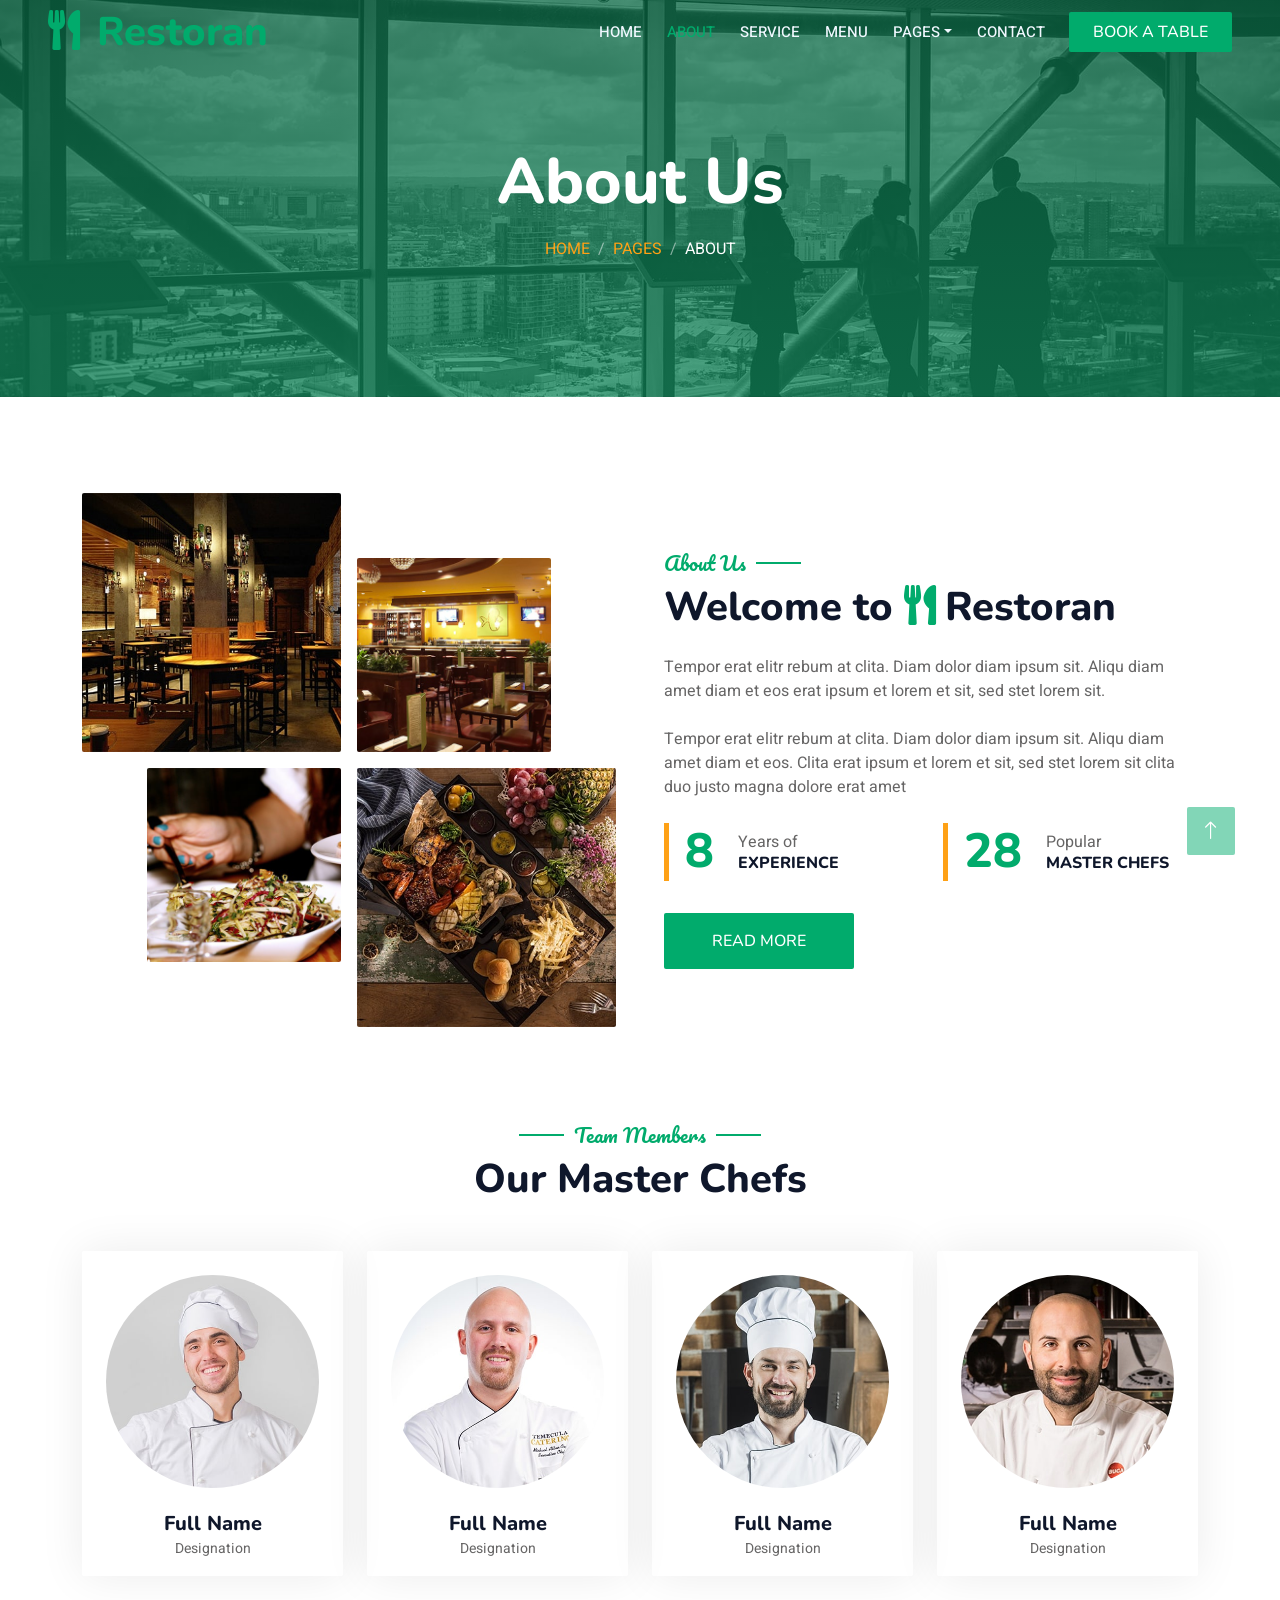
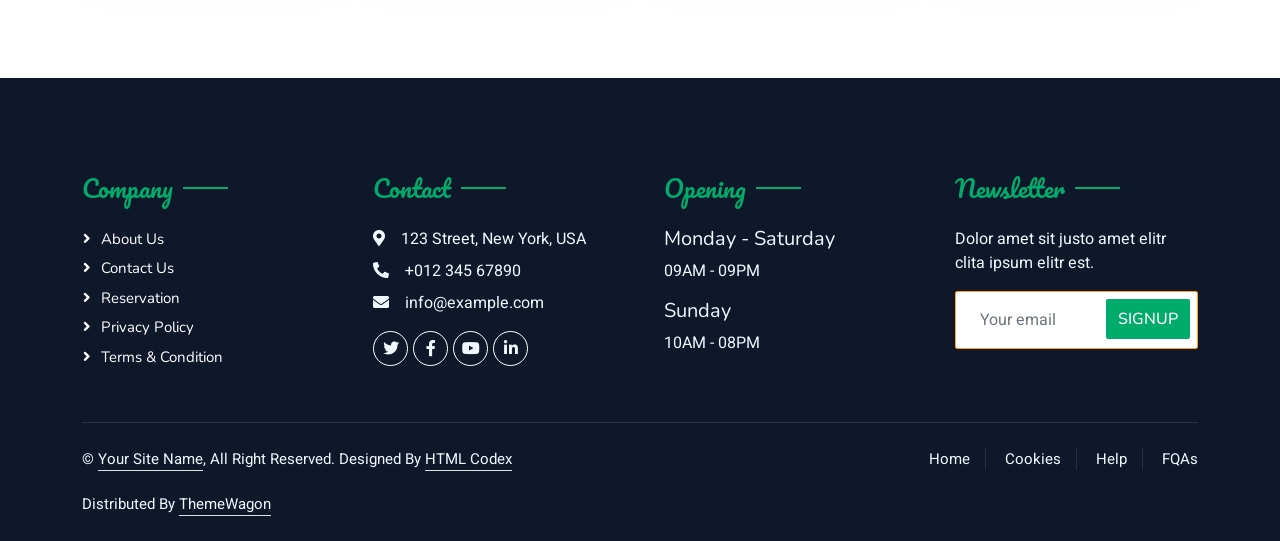
<file: about.html>
<!DOCTYPE html>
<html lang="en">

<head>
    <meta charset="utf-8">
    <title>Restoran - Bootstrap Restaurant Template</title>
    <meta content="width=device-width, initial-scale=1.0" name="viewport">
    <meta content="" name="keywords">
    <meta content="" name="description">

    <!-- Favicon -->
    <link href="img/favicon.ico" rel="icon">

    <!-- Google Web Fonts -->
    <link rel="preconnect" href="https://fonts.googleapis.com">
    <link rel="preconnect" href="https://fonts.gstatic.com" crossorigin>
    <link href="https://fonts.googleapis.com/css2?family=Heebo:wght@400;500;600&family=Nunito:wght@600;700;800&family=Pacifico&display=swap" rel="stylesheet">

    <!-- Icon Font Stylesheet -->
    <link href="https://cdnjs.cloudflare.com/ajax/libs/font-awesome/5.10.0/css/all.min.css" rel="stylesheet">
    <link href="https://cdn.jsdelivr.net/npm/bootstrap-icons@1.4.1/font/bootstrap-icons.css" rel="stylesheet">

    <!-- Libraries Stylesheet -->
    <link href="lib/animate/animate.min.css" rel="stylesheet">
    <link href="lib/owlcarousel/assets/owl.carousel.min.css" rel="stylesheet">
    <link href="lib/tempusdominus/css/tempusdominus-bootstrap-4.min.css" rel="stylesheet" />

    <!-- Customized Bootstrap Stylesheet -->
    <link href="css/bootstrap.min.css" rel="stylesheet">

    <!-- Template Stylesheet -->
    <link href="css/style.css" rel="stylesheet">
</head>

<body>
    <div class="container-xxl bg-white p-0">
        <!-- Spinner Start -->
        <div id="spinner" class="show bg-white position-fixed translate-middle w-100 vh-100 top-50 start-50 d-flex align-items-center justify-content-center">
            <div class="spinner-border text-primary" style="width: 3rem; height: 3rem;" role="status">
                <span class="sr-only">Loading...</span>
            </div>
        </div>
        <!-- Spinner End -->


        <!-- Navbar & Hero Start -->
        <div class="container-xxl position-relative p-0">
            <nav class="navbar navbar-expand-lg navbar-dark bg-dark px-4 px-lg-5 py-3 py-lg-0">
                <a href="" class="navbar-brand p-0">
                    <h1 class="text-primary m-0"><i class="fa fa-utensils me-3"></i>Restoran</h1>
                    <!-- <img src="img/logo.png" alt="Logo"> -->
                </a>
                <button class="navbar-toggler" type="button" data-bs-toggle="collapse" data-bs-target="#navbarCollapse">
                    <span class="fa fa-bars"></span>
                </button>
                <div class="collapse navbar-collapse" id="navbarCollapse">
                    <div class="navbar-nav ms-auto py-0 pe-4">
                        <a href="index.html" class="nav-item nav-link">Home</a>
                        <a href="about.html" class="nav-item nav-link active">About</a>
                        <a href="service.html" class="nav-item nav-link">Service</a>
                        <a href="menu.html" class="nav-item nav-link">Menu</a>
                        <div class="nav-item dropdown">
                            <a href="#" class="nav-link dropdown-toggle" data-bs-toggle="dropdown">Pages</a>
                            <div class="dropdown-menu m-0">
                                <a href="booking.html" class="dropdown-item">Booking</a>
                                <a href="team.html" class="dropdown-item">Our Team</a>
                                <a href="testimonial.html" class="dropdown-item">Testimonial</a>
                            </div>
                        </div>
                        <a href="contact.html" class="nav-item nav-link">Contact</a>
                    </div>
                    <a href="" class="btn btn-primary py-2 px-4">Book A Table</a>
                </div>
            </nav>

            <div class="container-xxl py-5 bg-dark hero-header mb-5">
                <div class="container text-center my-5 pt-5 pb-4">
                    <h1 class="display-3 text-white mb-3 animated slideInDown">About Us</h1>
                    <nav aria-label="breadcrumb">
                        <ol class="breadcrumb justify-content-center text-uppercase">
                            <li class="breadcrumb-item"><a href="#">Home</a></li>
                            <li class="breadcrumb-item"><a href="#">Pages</a></li>
                            <li class="breadcrumb-item text-white active" aria-current="page">About</li>
                        </ol>
                    </nav>
                </div>
            </div>
        </div>
        <!-- Navbar & Hero End -->


        <!-- About Start -->
        <div class="container-xxl py-5">
            <div class="container">
                <div class="row g-5 align-items-center">
                    <div class="col-lg-6">
                        <div class="row g-3">
                            <div class="col-6 text-start">
                                <img class="img-fluid rounded w-100 wow zoomIn" data-wow-delay="0.1s" src="img/about-1.jpg">
                            </div>
                            <div class="col-6 text-start">
                                <img class="img-fluid rounded w-75 wow zoomIn" data-wow-delay="0.3s" src="img/about-2.jpg" style="margin-top: 25%;">
                            </div>
                            <div class="col-6 text-end">
                                <img class="img-fluid rounded w-75 wow zoomIn" data-wow-delay="0.5s" src="img/about-3.jpg">
                            </div>
                            <div class="col-6 text-end">
                                <img class="img-fluid rounded w-100 wow zoomIn" data-wow-delay="0.7s" src="img/about-4.jpg">
                            </div>
                        </div>
                    </div>
                    <div class="col-lg-6">
                        <h5 class="section-title ff-secondary text-start text-primary fw-normal">About Us</h5>
                        <h1 class="mb-4">Welcome to <i class="fa fa-utensils text-primary me-2"></i>Restoran</h1>
                        <p class="mb-4">Tempor erat elitr rebum at clita. Diam dolor diam ipsum sit. Aliqu diam amet diam et eos erat ipsum et lorem et sit, sed stet lorem sit.</p>
                        <p class="mb-4">Tempor erat elitr rebum at clita. Diam dolor diam ipsum sit. Aliqu diam amet diam et eos. Clita erat ipsum et lorem et sit, sed stet lorem sit clita duo justo magna dolore erat amet</p>
                        <div class="row g-4 mb-4">
                            <div class="col-sm-6">
                                <div class="d-flex align-items-center border-start border-5 border-primary px-3">
                                    <h1 class="flex-shrink-0 display-5 text-primary mb-0" data-toggle="counter-up">15</h1>
                                    <div class="ps-4">
                                        <p class="mb-0">Years of</p>
                                        <h6 class="text-uppercase mb-0">Experience</h6>
                                    </div>
                                </div>
                            </div>
                            <div class="col-sm-6">
                                <div class="d-flex align-items-center border-start border-5 border-primary px-3">
                                    <h1 class="flex-shrink-0 display-5 text-primary mb-0" data-toggle="counter-up">50</h1>
                                    <div class="ps-4">
                                        <p class="mb-0">Popular</p>
                                        <h6 class="text-uppercase mb-0">Master Chefs</h6>
                                    </div>
                                </div>
                            </div>
                        </div>
                        <a class="btn btn-primary py-3 px-5 mt-2" href="">Read More</a>
                    </div>
                </div>
            </div>
        </div>
        <!-- About End -->


        <!-- Team Start -->
        <div class="container-xxl pt-5 pb-3">
            <div class="container">
                <div class="text-center wow fadeInUp" data-wow-delay="0.1s">
                    <h5 class="section-title ff-secondary text-center text-primary fw-normal">Team Members</h5>
                    <h1 class="mb-5">Our Master Chefs</h1>
                </div>
                <div class="row g-4">
                    <div class="col-lg-3 col-md-6 wow fadeInUp" data-wow-delay="0.1s">
                        <div class="team-item text-center rounded overflow-hidden">
                            <div class="rounded-circle overflow-hidden m-4">
                                <img class="img-fluid" src="img/team-1.jpg" alt="">
                            </div>
                            <h5 class="mb-0">Full Name</h5>
                            <small>Designation</small>
                            <div class="d-flex justify-content-center mt-3">
                                <a class="btn btn-square btn-primary mx-1" href=""><i class="fab fa-facebook-f"></i></a>
                                <a class="btn btn-square btn-primary mx-1" href=""><i class="fab fa-twitter"></i></a>
                                <a class="btn btn-square btn-primary mx-1" href=""><i class="fab fa-instagram"></i></a>
                            </div>
                        </div>
                    </div>
                    <div class="col-lg-3 col-md-6 wow fadeInUp" data-wow-delay="0.3s">
                        <div class="team-item text-center rounded overflow-hidden">
                            <div class="rounded-circle overflow-hidden m-4">
                                <img class="img-fluid" src="img/team-2.jpg" alt="">
                            </div>
                            <h5 class="mb-0">Full Name</h5>
                            <small>Designation</small>
                            <div class="d-flex justify-content-center mt-3">
                                <a class="btn btn-square btn-primary mx-1" href=""><i class="fab fa-facebook-f"></i></a>
                                <a class="btn btn-square btn-primary mx-1" href=""><i class="fab fa-twitter"></i></a>
                                <a class="btn btn-square btn-primary mx-1" href=""><i class="fab fa-instagram"></i></a>
                            </div>
                        </div>
                    </div>
                    <div class="col-lg-3 col-md-6 wow fadeInUp" data-wow-delay="0.5s">
                        <div class="team-item text-center rounded overflow-hidden">
                            <div class="rounded-circle overflow-hidden m-4">
                                <img class="img-fluid" src="img/team-3.jpg" alt="">
                            </div>
                            <h5 class="mb-0">Full Name</h5>
                            <small>Designation</small>
                            <div class="d-flex justify-content-center mt-3">
                                <a class="btn btn-square btn-primary mx-1" href=""><i class="fab fa-facebook-f"></i></a>
                                <a class="btn btn-square btn-primary mx-1" href=""><i class="fab fa-twitter"></i></a>
                                <a class="btn btn-square btn-primary mx-1" href=""><i class="fab fa-instagram"></i></a>
                            </div>
                        </div>
                    </div>
                    <div class="col-lg-3 col-md-6 wow fadeInUp" data-wow-delay="0.7s">
                        <div class="team-item text-center rounded overflow-hidden">
                            <div class="rounded-circle overflow-hidden m-4">
                                <img class="img-fluid" src="img/team-4.jpg" alt="">
                            </div>
                            <h5 class="mb-0">Full Name</h5>
                            <small>Designation</small>
                            <div class="d-flex justify-content-center mt-3">
                                <a class="btn btn-square btn-primary mx-1" href=""><i class="fab fa-facebook-f"></i></a>
                                <a class="btn btn-square btn-primary mx-1" href=""><i class="fab fa-twitter"></i></a>
                                <a class="btn btn-square btn-primary mx-1" href=""><i class="fab fa-instagram"></i></a>
                            </div>
                        </div>
                    </div>
                </div>
            </div>
        </div>
        <!-- Team End -->
        

        <!-- Footer Start -->
        <div class="container-fluid bg-dark text-light footer pt-5 mt-5 wow fadeIn" data-wow-delay="0.1s">
            <div class="container py-5">
                <div class="row g-5">
                    <div class="col-lg-3 col-md-6">
                        <h4 class="section-title ff-secondary text-start text-primary fw-normal mb-4">Company</h4>
                        <a class="btn btn-link" href="">About Us</a>
                        <a class="btn btn-link" href="">Contact Us</a>
                        <a class="btn btn-link" href="">Reservation</a>
                        <a class="btn btn-link" href="">Privacy Policy</a>
                        <a class="btn btn-link" href="">Terms & Condition</a>
                    </div>
                    <div class="col-lg-3 col-md-6">
                        <h4 class="section-title ff-secondary text-start text-primary fw-normal mb-4">Contact</h4>
                        <p class="mb-2"><i class="fa fa-map-marker-alt me-3"></i>123 Street, New York, USA</p>
                        <p class="mb-2"><i class="fa fa-phone-alt me-3"></i>+012 345 67890</p>
                        <p class="mb-2"><i class="fa fa-envelope me-3"></i>info@example.com</p>
                        <div class="d-flex pt-2">
                            <a class="btn btn-outline-light btn-social" href=""><i class="fab fa-twitter"></i></a>
                            <a class="btn btn-outline-light btn-social" href=""><i class="fab fa-facebook-f"></i></a>
                            <a class="btn btn-outline-light btn-social" href=""><i class="fab fa-youtube"></i></a>
                            <a class="btn btn-outline-light btn-social" href=""><i class="fab fa-linkedin-in"></i></a>
                        </div>
                    </div>
                    <div class="col-lg-3 col-md-6">
                        <h4 class="section-title ff-secondary text-start text-primary fw-normal mb-4">Opening</h4>
                        <h5 class="text-light fw-normal">Monday - Saturday</h5>
                        <p>09AM - 09PM</p>
                        <h5 class="text-light fw-normal">Sunday</h5>
                        <p>10AM - 08PM</p>
                    </div>
                    <div class="col-lg-3 col-md-6">
                        <h4 class="section-title ff-secondary text-start text-primary fw-normal mb-4">Newsletter</h4>
                        <p>Dolor amet sit justo amet elitr clita ipsum elitr est.</p>
                        <div class="position-relative mx-auto" style="max-width: 400px;">
                            <input class="form-control border-primary w-100 py-3 ps-4 pe-5" type="text" placeholder="Your email">
                            <button type="button" class="btn btn-primary py-2 position-absolute top-0 end-0 mt-2 me-2">SignUp</button>
                        </div>
                    </div>
                </div>
            </div>
            <div class="container">
                <div class="copyright">
                    <div class="row">
                        <div class="col-md-6 text-center text-md-start mb-3 mb-md-0">
                            &copy; <a class="border-bottom" href="#">Your Site Name</a>, All Right Reserved. 
							
							<!--/*** This template is free as long as you keep the footer author’s credit link/attribution link/backlink. If you'd like to use the template without the footer author’s credit link/attribution link/backlink, you can purchase the Credit Removal License from "https://htmlcodex.com/credit-removal". Thank you for your support. ***/-->
							Designed By <a class="border-bottom" href="https://htmlcodex.com">HTML Codex</a><br><br>
                            Distributed By <a class="border-bottom" href="https://themewagon.com" target="_blank">ThemeWagon</a>
                        </div>
                        <div class="col-md-6 text-center text-md-end">
                            <div class="footer-menu">
                                <a href="">Home</a>
                                <a href="">Cookies</a>
                                <a href="">Help</a>
                                <a href="">FQAs</a>
                            </div>
                        </div>
                    </div>
                </div>
            </div>
        </div>
        <!-- Footer End -->


        <!-- Back to Top -->
        <a href="#" class="btn btn-lg btn-primary btn-lg-square back-to-top"><i class="bi bi-arrow-up"></i></a>
    </div>

    <!-- JavaScript Libraries -->
    <script src="https://code.jquery.com/jquery-3.4.1.min.js"></script>
    <script src="https://cdn.jsdelivr.net/npm/bootstrap@5.0.0/dist/js/bootstrap.bundle.min.js"></script>
    <script src="lib/wow/wow.min.js"></script>
    <script src="lib/easing/easing.min.js"></script>
    <script src="lib/waypoints/waypoints.min.js"></script>
    <script src="lib/counterup/counterup.min.js"></script>
    <script src="lib/owlcarousel/owl.carousel.min.js"></script>
    <script src="lib/tempusdominus/js/moment.min.js"></script>
    <script src="lib/tempusdominus/js/moment-timezone.min.js"></script>
    <script src="lib/tempusdominus/js/tempusdominus-bootstrap-4.min.js"></script>

    <!-- Template Javascript -->
    <script src="js/main.js"></script>
</body>

</html>
</file>
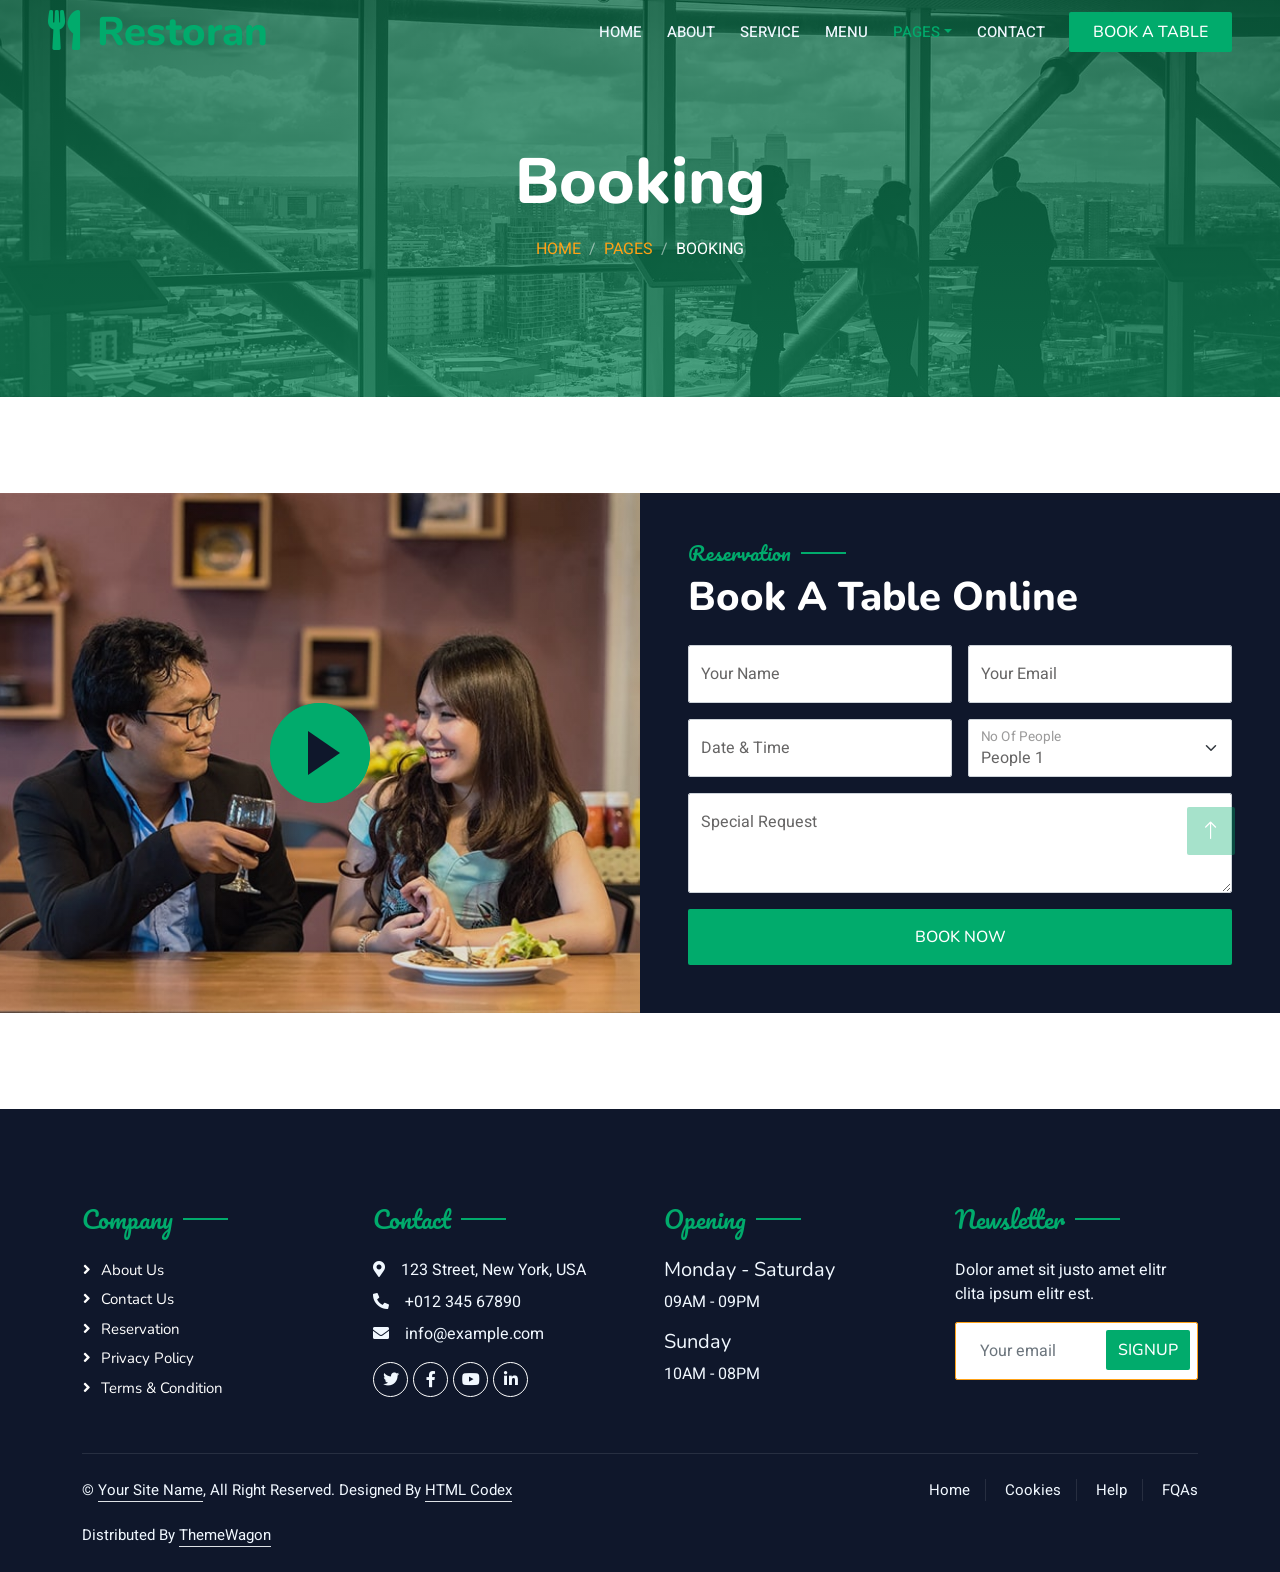
<file: booking.html>
<!DOCTYPE html>
<html lang="en">

<head>
    <meta charset="utf-8">
    <title>Restoran - Bootstrap Restaurant Template</title>
    <meta content="width=device-width, initial-scale=1.0" name="viewport">
    <meta content="" name="keywords">
    <meta content="" name="description">

    <!-- Favicon -->
    <link href="img/favicon.ico" rel="icon">

    <!-- Google Web Fonts -->
    <link rel="preconnect" href="https://fonts.googleapis.com">
    <link rel="preconnect" href="https://fonts.gstatic.com" crossorigin>
    <link href="https://fonts.googleapis.com/css2?family=Heebo:wght@400;500;600&family=Nunito:wght@600;700;800&family=Pacifico&display=swap" rel="stylesheet">

    <!-- Icon Font Stylesheet -->
    <link href="https://cdnjs.cloudflare.com/ajax/libs/font-awesome/5.10.0/css/all.min.css" rel="stylesheet">
    <link href="https://cdn.jsdelivr.net/npm/bootstrap-icons@1.4.1/font/bootstrap-icons.css" rel="stylesheet">

    <!-- Libraries Stylesheet -->
    <link href="lib/animate/animate.min.css" rel="stylesheet">
    <link href="lib/owlcarousel/assets/owl.carousel.min.css" rel="stylesheet">
    <link href="lib/tempusdominus/css/tempusdominus-bootstrap-4.min.css" rel="stylesheet" />

    <!-- Customized Bootstrap Stylesheet -->
    <link href="css/bootstrap.min.css" rel="stylesheet">

    <!-- Template Stylesheet -->
    <link href="css/style.css" rel="stylesheet">
</head>

<body>
    <div class="container-xxl bg-white p-0">
        <!-- Spinner Start -->
        <div id="spinner" class="show bg-white position-fixed translate-middle w-100 vh-100 top-50 start-50 d-flex align-items-center justify-content-center">
            <div class="spinner-border text-primary" style="width: 3rem; height: 3rem;" role="status">
                <span class="sr-only">Loading...</span>
            </div>
        </div>
        <!-- Spinner End -->


        <!-- Navbar & Hero Start -->
        <div class="container-xxl position-relative p-0">
            <nav class="navbar navbar-expand-lg navbar-dark bg-dark px-4 px-lg-5 py-3 py-lg-0">
                <a href="" class="navbar-brand p-0">
                    <h1 class="text-primary m-0"><i class="fa fa-utensils me-3"></i>Restoran</h1>
                    <!-- <img src="img/logo.png" alt="Logo"> -->
                </a>
                <button class="navbar-toggler" type="button" data-bs-toggle="collapse" data-bs-target="#navbarCollapse">
                    <span class="fa fa-bars"></span>
                </button>
                <div class="collapse navbar-collapse" id="navbarCollapse">
                    <div class="navbar-nav ms-auto py-0 pe-4">
                        <a href="index.html" class="nav-item nav-link">Home</a>
                        <a href="about.html" class="nav-item nav-link">About</a>
                        <a href="service.html" class="nav-item nav-link">Service</a>
                        <a href="menu.html" class="nav-item nav-link">Menu</a>
                        <div class="nav-item dropdown">
                            <a href="#" class="nav-link dropdown-toggle active" data-bs-toggle="dropdown">Pages</a>
                            <div class="dropdown-menu m-0">
                                <a href="booking.html" class="dropdown-item active">Booking</a>
                                <a href="team.html" class="dropdown-item">Our Team</a>
                                <a href="testimonial.html" class="dropdown-item">Testimonial</a>
                            </div>
                        </div>
                        <a href="contact.html" class="nav-item nav-link">Contact</a>
                    </div>
                    <a href="" class="btn btn-primary py-2 px-4">Book A Table</a>
                </div>
            </nav>

            <div class="container-xxl py-5 bg-dark hero-header mb-5">
                <div class="container text-center my-5 pt-5 pb-4">
                    <h1 class="display-3 text-white mb-3 animated slideInDown">Booking</h1>
                    <nav aria-label="breadcrumb">
                        <ol class="breadcrumb justify-content-center text-uppercase">
                            <li class="breadcrumb-item"><a href="#">Home</a></li>
                            <li class="breadcrumb-item"><a href="#">Pages</a></li>
                            <li class="breadcrumb-item text-white active" aria-current="page">Booking</li>
                        </ol>
                    </nav>
                </div>
            </div>
        </div>
        <!-- Navbar & Hero End -->


        <!-- Reservation Start -->
        <div class="container-xxl py-5 px-0 wow fadeInUp" data-wow-delay="0.1s">
            <div class="row g-0">
                <div class="col-md-6">
                    <div class="video">
                        <button type="button" class="btn-play" data-bs-toggle="modal" data-src="https://www.youtube.com/embed/DWRcNpR6Kdc" data-bs-target="#videoModal">
                            <span></span>
                        </button>
                    </div>
                </div>
                <div class="col-md-6 bg-dark d-flex align-items-center">
                    <div class="p-5 wow fadeInUp" data-wow-delay="0.2s">
                        <h5 class="section-title ff-secondary text-start text-primary fw-normal">Reservation</h5>
                        <h1 class="text-white mb-4">Book A Table Online</h1>
                        <form>
                            <div class="row g-3">
                                <div class="col-md-6">
                                    <div class="form-floating">
                                        <input type="text" class="form-control" id="name" placeholder="Your Name">
                                        <label for="name">Your Name</label>
                                    </div>
                                </div>
                                <div class="col-md-6">
                                    <div class="form-floating">
                                        <input type="email" class="form-control" id="email" placeholder="Your Email">
                                        <label for="email">Your Email</label>
                                    </div>
                                </div>
                                <div class="col-md-6">
                                    <div class="form-floating date" id="date3" data-target-input="nearest">
                                        <input type="text" class="form-control datetimepicker-input" id="datetime" placeholder="Date & Time" data-target="#date3" data-toggle="datetimepicker" />
                                        <label for="datetime">Date & Time</label>
                                    </div>
                                </div>
                                <div class="col-md-6">
                                    <div class="form-floating">
                                        <select class="form-select" id="select1">
                                          <option value="1">People 1</option>
                                          <option value="2">People 2</option>
                                          <option value="3">People 3</option>
                                        </select>
                                        <label for="select1">No Of People</label>
                                      </div>
                                </div>
                                <div class="col-12">
                                    <div class="form-floating">
                                        <textarea class="form-control" placeholder="Special Request" id="message" style="height: 100px"></textarea>
                                        <label for="message">Special Request</label>
                                    </div>
                                </div>
                                <div class="col-12">
                                    <button class="btn btn-primary w-100 py-3" type="submit">Book Now</button>
                                </div>
                            </div>
                        </form>
                    </div>
                </div>
            </div>
        </div>

        <div class="modal fade" id="videoModal" tabindex="-1" aria-labelledby="exampleModalLabel" aria-hidden="true">
            <div class="modal-dialog">
                <div class="modal-content rounded-0">
                    <div class="modal-header">
                        <h5 class="modal-title" id="exampleModalLabel">Youtube Video</h5>
                        <button type="button" class="btn-close" data-bs-dismiss="modal" aria-label="Close"></button>
                    </div>
                    <div class="modal-body">
                        <!-- 16:9 aspect ratio -->
                        <div class="ratio ratio-16x9">
                            <iframe class="embed-responsive-item" src="" id="video" allowfullscreen allowscriptaccess="always"
                                allow="autoplay"></iframe>
                        </div>
                    </div>
                </div>
            </div>
        </div>
        <!-- Reservation Start -->
        

        <!-- Footer Start -->
        <div class="container-fluid bg-dark text-light footer pt-5 mt-5 wow fadeIn" data-wow-delay="0.1s">
            <div class="container py-5">
                <div class="row g-5">
                    <div class="col-lg-3 col-md-6">
                        <h4 class="section-title ff-secondary text-start text-primary fw-normal mb-4">Company</h4>
                        <a class="btn btn-link" href="">About Us</a>
                        <a class="btn btn-link" href="">Contact Us</a>
                        <a class="btn btn-link" href="">Reservation</a>
                        <a class="btn btn-link" href="">Privacy Policy</a>
                        <a class="btn btn-link" href="">Terms & Condition</a>
                    </div>
                    <div class="col-lg-3 col-md-6">
                        <h4 class="section-title ff-secondary text-start text-primary fw-normal mb-4">Contact</h4>
                        <p class="mb-2"><i class="fa fa-map-marker-alt me-3"></i>123 Street, New York, USA</p>
                        <p class="mb-2"><i class="fa fa-phone-alt me-3"></i>+012 345 67890</p>
                        <p class="mb-2"><i class="fa fa-envelope me-3"></i>info@example.com</p>
                        <div class="d-flex pt-2">
                            <a class="btn btn-outline-light btn-social" href=""><i class="fab fa-twitter"></i></a>
                            <a class="btn btn-outline-light btn-social" href=""><i class="fab fa-facebook-f"></i></a>
                            <a class="btn btn-outline-light btn-social" href=""><i class="fab fa-youtube"></i></a>
                            <a class="btn btn-outline-light btn-social" href=""><i class="fab fa-linkedin-in"></i></a>
                        </div>
                    </div>
                    <div class="col-lg-3 col-md-6">
                        <h4 class="section-title ff-secondary text-start text-primary fw-normal mb-4">Opening</h4>
                        <h5 class="text-light fw-normal">Monday - Saturday</h5>
                        <p>09AM - 09PM</p>
                        <h5 class="text-light fw-normal">Sunday</h5>
                        <p>10AM - 08PM</p>
                    </div>
                    <div class="col-lg-3 col-md-6">
                        <h4 class="section-title ff-secondary text-start text-primary fw-normal mb-4">Newsletter</h4>
                        <p>Dolor amet sit justo amet elitr clita ipsum elitr est.</p>
                        <div class="position-relative mx-auto" style="max-width: 400px;">
                            <input class="form-control border-primary w-100 py-3 ps-4 pe-5" type="text" placeholder="Your email">
                            <button type="button" class="btn btn-primary py-2 position-absolute top-0 end-0 mt-2 me-2">SignUp</button>
                        </div>
                    </div>
                </div>
            </div>
            <div class="container">
                <div class="copyright">
                    <div class="row">
                        <div class="col-md-6 text-center text-md-start mb-3 mb-md-0">
                            &copy; <a class="border-bottom" href="#">Your Site Name</a>, All Right Reserved. 
							
							<!--/*** This template is free as long as you keep the footer author’s credit link/attribution link/backlink. If you'd like to use the template without the footer author’s credit link/attribution link/backlink, you can purchase the Credit Removal License from "https://htmlcodex.com/credit-removal". Thank you for your support. ***/-->
							Designed By <a class="border-bottom" href="https://htmlcodex.com">HTML Codex</a><br><br>
                            Distributed By <a class="border-bottom" href="https://themewagon.com" target="_blank">ThemeWagon</a>
                        </div>
                        <div class="col-md-6 text-center text-md-end">
                            <div class="footer-menu">
                                <a href="">Home</a>
                                <a href="">Cookies</a>
                                <a href="">Help</a>
                                <a href="">FQAs</a>
                            </div>
                        </div>
                    </div>
                </div>
            </div>
        </div>
        <!-- Footer End -->


        <!-- Back to Top -->
        <a href="#" class="btn btn-lg btn-primary btn-lg-square back-to-top"><i class="bi bi-arrow-up"></i></a>
    </div>

    <!-- JavaScript Libraries -->
    <script src="https://code.jquery.com/jquery-3.4.1.min.js"></script>
    <script src="https://cdn.jsdelivr.net/npm/bootstrap@5.0.0/dist/js/bootstrap.bundle.min.js"></script>
    <script src="lib/wow/wow.min.js"></script>
    <script src="lib/easing/easing.min.js"></script>
    <script src="lib/waypoints/waypoints.min.js"></script>
    <script src="lib/counterup/counterup.min.js"></script>
    <script src="lib/owlcarousel/owl.carousel.min.js"></script>
    <script src="lib/tempusdominus/js/moment.min.js"></script>
    <script src="lib/tempusdominus/js/moment-timezone.min.js"></script>
    <script src="lib/tempusdominus/js/tempusdominus-bootstrap-4.min.js"></script>

    <!-- Template Javascript -->
    <script src="js/main.js"></script>
</body>

</html>
</file>
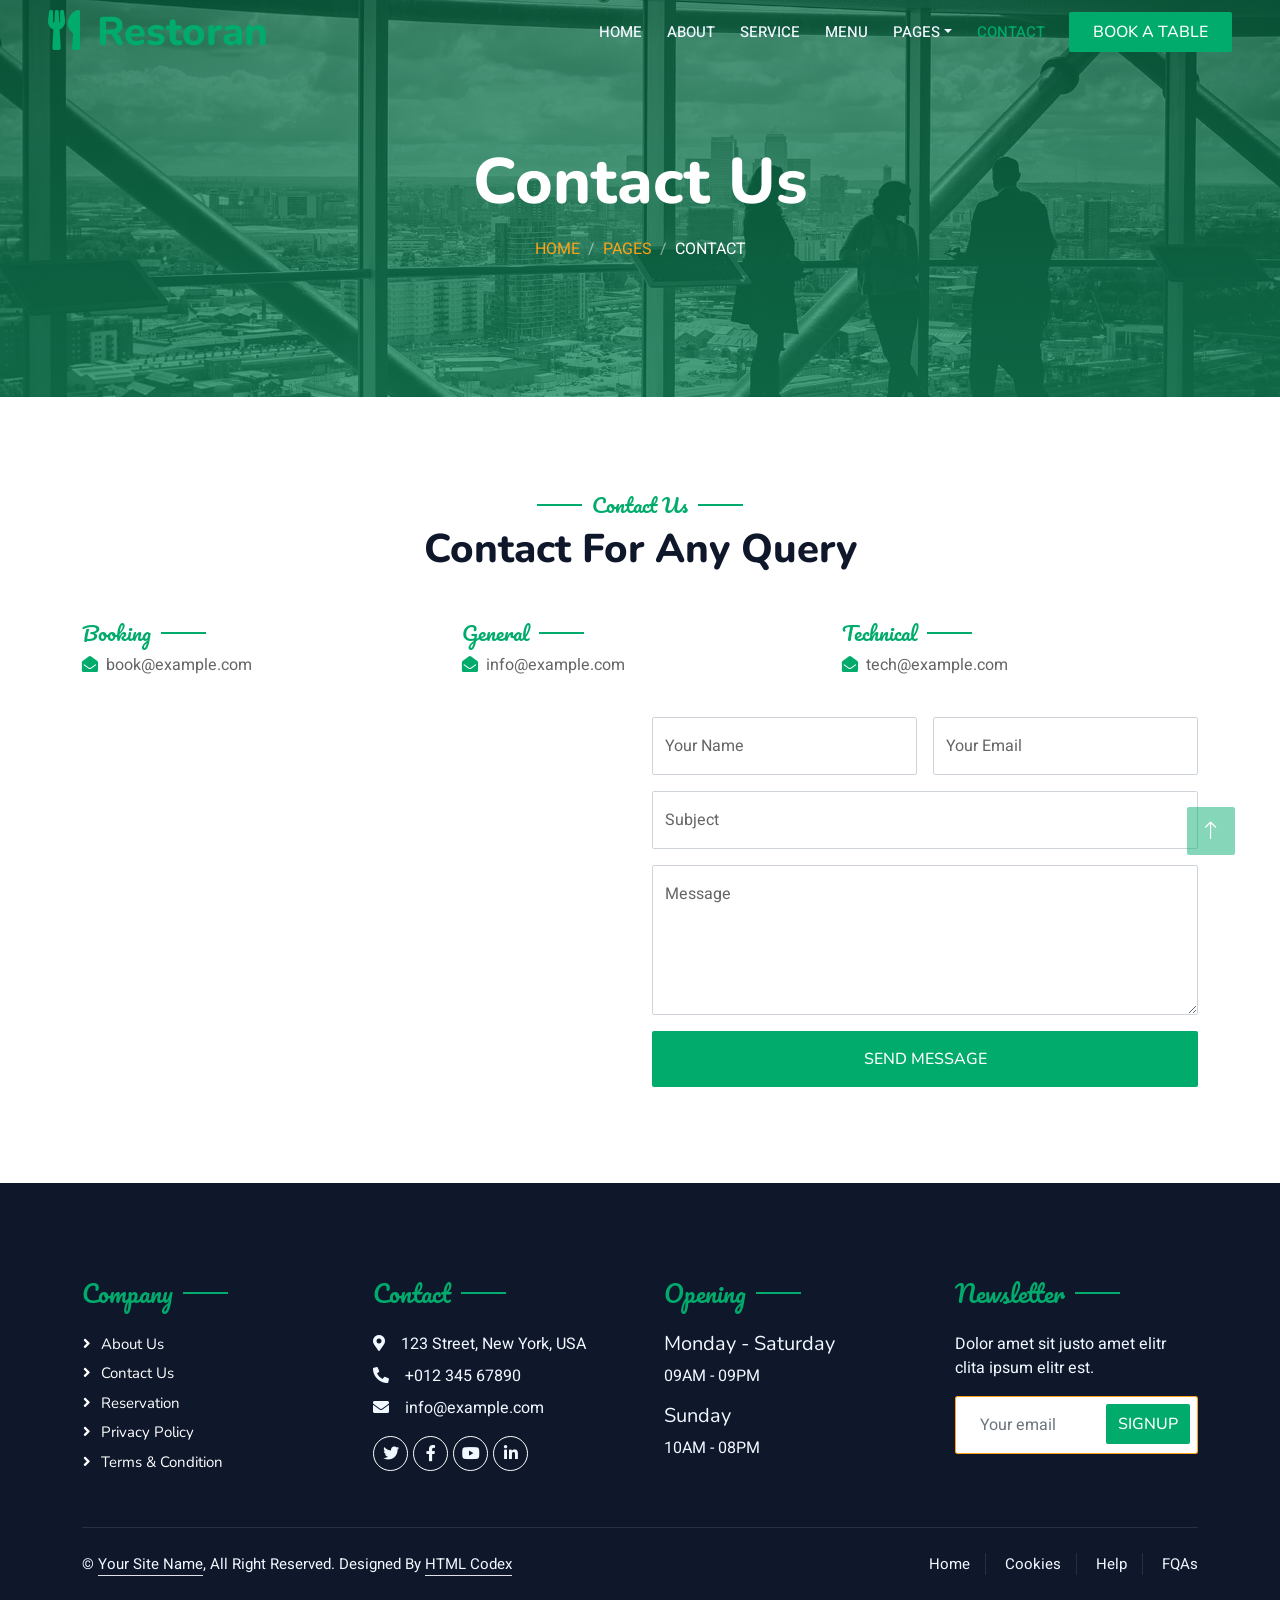
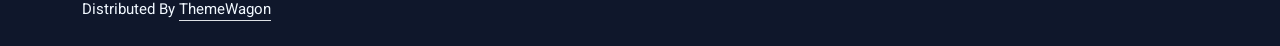
<file: contact.html>
<!DOCTYPE html>
<html lang="en">

<head>
    <meta charset="utf-8">
    <title>Restoran - Bootstrap Restaurant Template</title>
    <meta content="width=device-width, initial-scale=1.0" name="viewport">
    <meta content="" name="keywords">
    <meta content="" name="description">

    <!-- Favicon -->
    <link href="img/favicon.ico" rel="icon">

    <!-- Google Web Fonts -->
    <link rel="preconnect" href="https://fonts.googleapis.com">
    <link rel="preconnect" href="https://fonts.gstatic.com" crossorigin>
    <link href="https://fonts.googleapis.com/css2?family=Heebo:wght@400;500;600&family=Nunito:wght@600;700;800&family=Pacifico&display=swap" rel="stylesheet">

    <!-- Icon Font Stylesheet -->
    <link href="https://cdnjs.cloudflare.com/ajax/libs/font-awesome/5.10.0/css/all.min.css" rel="stylesheet">
    <link href="https://cdn.jsdelivr.net/npm/bootstrap-icons@1.4.1/font/bootstrap-icons.css" rel="stylesheet">

    <!-- Libraries Stylesheet -->
    <link href="lib/animate/animate.min.css" rel="stylesheet">
    <link href="lib/owlcarousel/assets/owl.carousel.min.css" rel="stylesheet">
    <link href="lib/tempusdominus/css/tempusdominus-bootstrap-4.min.css" rel="stylesheet" />

    <!-- Customized Bootstrap Stylesheet -->
    <link href="css/bootstrap.min.css" rel="stylesheet">

    <!-- Template Stylesheet -->
    <link href="css/style.css" rel="stylesheet">
</head>

<body>
    <div class="container-xxl bg-white p-0">
        <!-- Spinner Start -->
        <div id="spinner" class="show bg-white position-fixed translate-middle w-100 vh-100 top-50 start-50 d-flex align-items-center justify-content-center">
            <div class="spinner-border text-primary" style="width: 3rem; height: 3rem;" role="status">
                <span class="sr-only">Loading...</span>
            </div>
        </div>
        <!-- Spinner End -->


        <!-- Navbar & Hero Start -->
        <div class="container-xxl position-relative p-0">
            <nav class="navbar navbar-expand-lg navbar-dark bg-dark px-4 px-lg-5 py-3 py-lg-0">
                <a href="" class="navbar-brand p-0">
                    <h1 class="text-primary m-0"><i class="fa fa-utensils me-3"></i>Restoran</h1>
                    <!-- <img src="img/logo.png" alt="Logo"> -->
                </a>
                <button class="navbar-toggler" type="button" data-bs-toggle="collapse" data-bs-target="#navbarCollapse">
                    <span class="fa fa-bars"></span>
                </button>
                <div class="collapse navbar-collapse" id="navbarCollapse">
                    <div class="navbar-nav ms-auto py-0 pe-4">
                        <a href="index.html" class="nav-item nav-link">Home</a>
                        <a href="about.html" class="nav-item nav-link">About</a>
                        <a href="service.html" class="nav-item nav-link">Service</a>
                        <a href="menu.html" class="nav-item nav-link">Menu</a>
                        <div class="nav-item dropdown">
                            <a href="#" class="nav-link dropdown-toggle" data-bs-toggle="dropdown">Pages</a>
                            <div class="dropdown-menu m-0">
                                <a href="booking.html" class="dropdown-item">Booking</a>
                                <a href="team.html" class="dropdown-item">Our Team</a>
                                <a href="testimonial.html" class="dropdown-item">Testimonial</a>
                            </div>
                        </div>
                        <a href="contact.html" class="nav-item nav-link active">Contact</a>
                    </div>
                    <a href="" class="btn btn-primary py-2 px-4">Book A Table</a>
                </div>
            </nav>

            <div class="container-xxl py-5 bg-dark hero-header mb-5">
                <div class="container text-center my-5 pt-5 pb-4">
                    <h1 class="display-3 text-white mb-3 animated slideInDown">Contact Us</h1>
                    <nav aria-label="breadcrumb">
                        <ol class="breadcrumb justify-content-center text-uppercase">
                            <li class="breadcrumb-item"><a href="#">Home</a></li>
                            <li class="breadcrumb-item"><a href="#">Pages</a></li>
                            <li class="breadcrumb-item text-white active" aria-current="page">Contact</li>
                        </ol>
                    </nav>
                </div>
            </div>
        </div>
        <!-- Navbar & Hero End -->


        <!-- Contact Start -->
        <div class="container-xxl py-5">
            <div class="container">
                <div class="text-center wow fadeInUp" data-wow-delay="0.1s">
                    <h5 class="section-title ff-secondary text-center text-primary fw-normal">Contact Us</h5>
                    <h1 class="mb-5">Contact For Any Query</h1>
                </div>
                <div class="row g-4">
                    <div class="col-12">
                        <div class="row gy-4">
                            <div class="col-md-4">
                                <h5 class="section-title ff-secondary fw-normal text-start text-primary">Booking</h5>
                                <p><i class="fa fa-envelope-open text-primary me-2"></i>book@example.com</p>
                            </div>
                            <div class="col-md-4">
                                <h5 class="section-title ff-secondary fw-normal text-start text-primary">General</h5>
                                <p><i class="fa fa-envelope-open text-primary me-2"></i>info@example.com</p>
                            </div>
                            <div class="col-md-4">
                                <h5 class="section-title ff-secondary fw-normal text-start text-primary">Technical</h5>
                                <p><i class="fa fa-envelope-open text-primary me-2"></i>tech@example.com</p>
                            </div>
                        </div>
                    </div>
                    <div class="col-md-6 wow fadeIn" data-wow-delay="0.1s">
                        <iframe class="position-relative rounded w-100 h-100"
                            src="https://www.google.com/maps/embed?pb=!1m18!1m12!1m3!1d3001156.4288297426!2d-78.01371936852176!3d42.72876761954724!2m3!1f0!2f0!3f0!3m2!1i1024!2i768!4f13.1!3m3!1m2!1s0x4ccc4bf0f123a5a9%3A0xddcfc6c1de189567!2sNew%20York%2C%20USA!5e0!3m2!1sen!2sbd!4v1603794290143!5m2!1sen!2sbd"
                            frameborder="0" style="min-height: 350px; border:0;" allowfullscreen="" aria-hidden="false"
                            tabindex="0"></iframe>
                    </div>
                    <div class="col-md-6">
                        <div class="wow fadeInUp" data-wow-delay="0.2s">
                            <form>
                                <div class="row g-3">
                                    <div class="col-md-6">
                                        <div class="form-floating">
                                            <input type="text" class="form-control" id="name" placeholder="Your Name">
                                            <label for="name">Your Name</label>
                                        </div>
                                    </div>
                                    <div class="col-md-6">
                                        <div class="form-floating">
                                            <input type="email" class="form-control" id="email" placeholder="Your Email">
                                            <label for="email">Your Email</label>
                                        </div>
                                    </div>
                                    <div class="col-12">
                                        <div class="form-floating">
                                            <input type="text" class="form-control" id="subject" placeholder="Subject">
                                            <label for="subject">Subject</label>
                                        </div>
                                    </div>
                                    <div class="col-12">
                                        <div class="form-floating">
                                            <textarea class="form-control" placeholder="Leave a message here" id="message" style="height: 150px"></textarea>
                                            <label for="message">Message</label>
                                        </div>
                                    </div>
                                    <div class="col-12">
                                        <button class="btn btn-primary w-100 py-3" type="submit">Send Message</button>
                                    </div>
                                </div>
                            </form>
                        </div>
                    </div>
                </div>
            </div>
        </div>
        <!-- Contact End -->


        <!-- Footer Start -->
        <div class="container-fluid bg-dark text-light footer pt-5 mt-5 wow fadeIn" data-wow-delay="0.1s">
            <div class="container py-5">
                <div class="row g-5">
                    <div class="col-lg-3 col-md-6">
                        <h4 class="section-title ff-secondary text-start text-primary fw-normal mb-4">Company</h4>
                        <a class="btn btn-link" href="">About Us</a>
                        <a class="btn btn-link" href="">Contact Us</a>
                        <a class="btn btn-link" href="">Reservation</a>
                        <a class="btn btn-link" href="">Privacy Policy</a>
                        <a class="btn btn-link" href="">Terms & Condition</a>
                    </div>
                    <div class="col-lg-3 col-md-6">
                        <h4 class="section-title ff-secondary text-start text-primary fw-normal mb-4">Contact</h4>
                        <p class="mb-2"><i class="fa fa-map-marker-alt me-3"></i>123 Street, New York, USA</p>
                        <p class="mb-2"><i class="fa fa-phone-alt me-3"></i>+012 345 67890</p>
                        <p class="mb-2"><i class="fa fa-envelope me-3"></i>info@example.com</p>
                        <div class="d-flex pt-2">
                            <a class="btn btn-outline-light btn-social" href=""><i class="fab fa-twitter"></i></a>
                            <a class="btn btn-outline-light btn-social" href=""><i class="fab fa-facebook-f"></i></a>
                            <a class="btn btn-outline-light btn-social" href=""><i class="fab fa-youtube"></i></a>
                            <a class="btn btn-outline-light btn-social" href=""><i class="fab fa-linkedin-in"></i></a>
                        </div>
                    </div>
                    <div class="col-lg-3 col-md-6">
                        <h4 class="section-title ff-secondary text-start text-primary fw-normal mb-4">Opening</h4>
                        <h5 class="text-light fw-normal">Monday - Saturday</h5>
                        <p>09AM - 09PM</p>
                        <h5 class="text-light fw-normal">Sunday</h5>
                        <p>10AM - 08PM</p>
                    </div>
                    <div class="col-lg-3 col-md-6">
                        <h4 class="section-title ff-secondary text-start text-primary fw-normal mb-4">Newsletter</h4>
                        <p>Dolor amet sit justo amet elitr clita ipsum elitr est.</p>
                        <div class="position-relative mx-auto" style="max-width: 400px;">
                            <input class="form-control border-primary w-100 py-3 ps-4 pe-5" type="text" placeholder="Your email">
                            <button type="button" class="btn btn-primary py-2 position-absolute top-0 end-0 mt-2 me-2">SignUp</button>
                        </div>
                    </div>
                </div>
            </div>
            <div class="container">
                <div class="copyright">
                    <div class="row">
                        <div class="col-md-6 text-center text-md-start mb-3 mb-md-0">
                            &copy; <a class="border-bottom" href="#">Your Site Name</a>, All Right Reserved. 
							
							<!--/*** This template is free as long as you keep the footer author’s credit link/attribution link/backlink. If you'd like to use the template without the footer author’s credit link/attribution link/backlink, you can purchase the Credit Removal License from "https://htmlcodex.com/credit-removal". Thank you for your support. ***/-->
							Designed By <a class="border-bottom" href="https://htmlcodex.com">HTML Codex</a><br><br>
                            Distributed By <a class="border-bottom" href="https://themewagon.com" target="_blank">ThemeWagon</a>
                        </div>
                        <div class="col-md-6 text-center text-md-end">
                            <div class="footer-menu">
                                <a href="">Home</a>
                                <a href="">Cookies</a>
                                <a href="">Help</a>
                                <a href="">FQAs</a>
                            </div>
                        </div>
                    </div>
                </div>
            </div>
        </div>
        <!-- Footer End -->


        <!-- Back to Top -->
        <a href="#" class="btn btn-lg btn-primary btn-lg-square back-to-top"><i class="bi bi-arrow-up"></i></a>
    </div>

    <!-- JavaScript Libraries -->
    <script src="https://code.jquery.com/jquery-3.4.1.min.js"></script>
    <script src="https://cdn.jsdelivr.net/npm/bootstrap@5.0.0/dist/js/bootstrap.bundle.min.js"></script>
    <script src="lib/wow/wow.min.js"></script>
    <script src="lib/easing/easing.min.js"></script>
    <script src="lib/waypoints/waypoints.min.js"></script>
    <script src="lib/counterup/counterup.min.js"></script>
    <script src="lib/owlcarousel/owl.carousel.min.js"></script>
    <script src="lib/tempusdominus/js/moment.min.js"></script>
    <script src="lib/tempusdominus/js/moment-timezone.min.js"></script>
    <script src="lib/tempusdominus/js/tempusdominus-bootstrap-4.min.js"></script>

    <!-- Template Javascript -->
    <script src="js/main.js"></script>
</body>

</html>
</file>
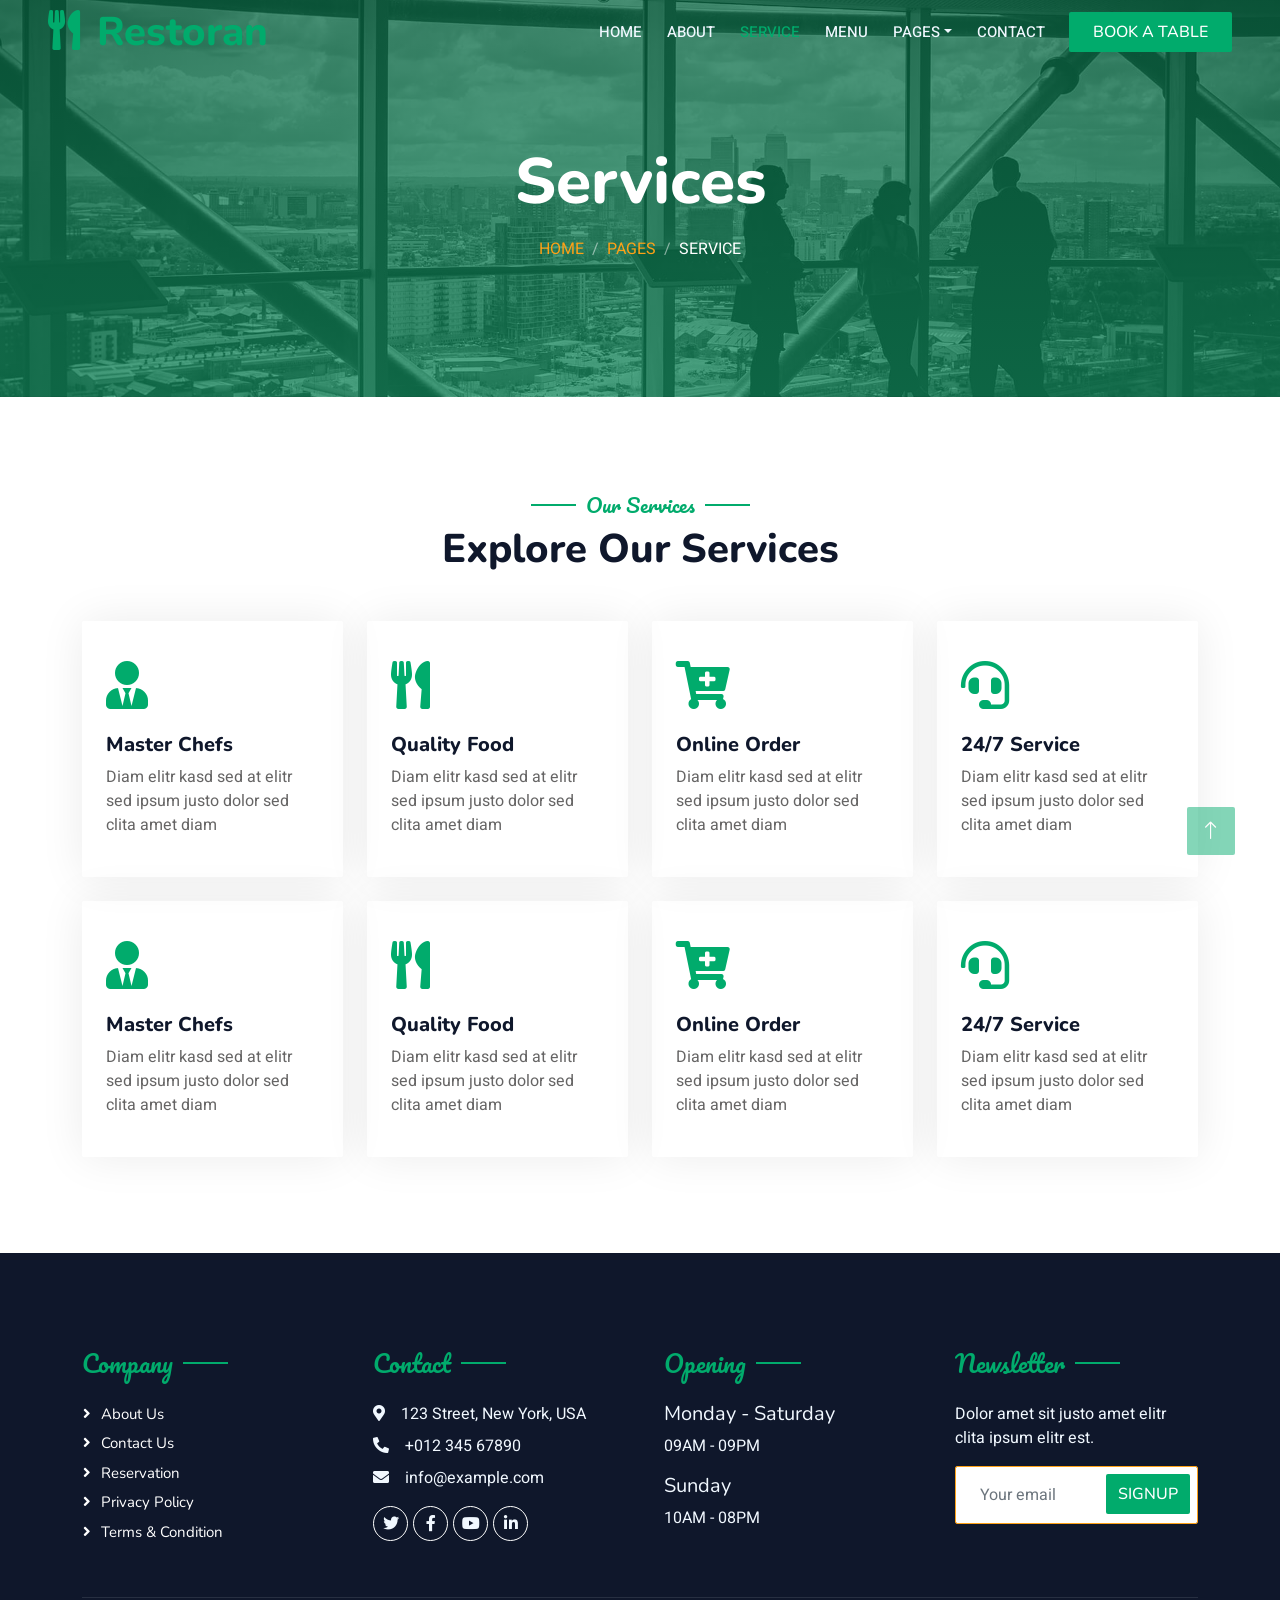
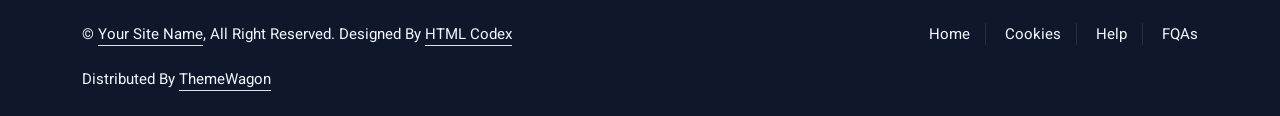
<file: service.html>
<!DOCTYPE html>
<html lang="en">

<head>
    <meta charset="utf-8">
    <title>Restoran - Bootstrap Restaurant Template</title>
    <meta content="width=device-width, initial-scale=1.0" name="viewport">
    <meta content="" name="keywords">
    <meta content="" name="description">

    <!-- Favicon -->
    <link href="img/favicon.ico" rel="icon">

    <!-- Google Web Fonts -->
    <link rel="preconnect" href="https://fonts.googleapis.com">
    <link rel="preconnect" href="https://fonts.gstatic.com" crossorigin>
    <link href="https://fonts.googleapis.com/css2?family=Heebo:wght@400;500;600&family=Nunito:wght@600;700;800&family=Pacifico&display=swap" rel="stylesheet">

    <!-- Icon Font Stylesheet -->
    <link href="https://cdnjs.cloudflare.com/ajax/libs/font-awesome/5.10.0/css/all.min.css" rel="stylesheet">
    <link href="https://cdn.jsdelivr.net/npm/bootstrap-icons@1.4.1/font/bootstrap-icons.css" rel="stylesheet">

    <!-- Libraries Stylesheet -->
    <link href="lib/animate/animate.min.css" rel="stylesheet">
    <link href="lib/owlcarousel/assets/owl.carousel.min.css" rel="stylesheet">
    <link href="lib/tempusdominus/css/tempusdominus-bootstrap-4.min.css" rel="stylesheet" />

    <!-- Customized Bootstrap Stylesheet -->
    <link href="css/bootstrap.min.css" rel="stylesheet">

    <!-- Template Stylesheet -->
    <link href="css/style.css" rel="stylesheet">
</head>

<body>
    <div class="container-xxl bg-white p-0">
        <!-- Spinner Start -->
        <div id="spinner" class="show bg-white position-fixed translate-middle w-100 vh-100 top-50 start-50 d-flex align-items-center justify-content-center">
            <div class="spinner-border text-primary" style="width: 3rem; height: 3rem;" role="status">
                <span class="sr-only">Loading...</span>
            </div>
        </div>
        <!-- Spinner End -->


        <!-- Navbar & Hero Start -->
        <div class="container-xxl position-relative p-0">
            <nav class="navbar navbar-expand-lg navbar-dark bg-dark px-4 px-lg-5 py-3 py-lg-0">
                <a href="" class="navbar-brand p-0">
                    <h1 class="text-primary m-0"><i class="fa fa-utensils me-3"></i>Restoran</h1>
                    <!-- <img src="img/logo.png" alt="Logo"> -->
                </a>
                <button class="navbar-toggler" type="button" data-bs-toggle="collapse" data-bs-target="#navbarCollapse">
                    <span class="fa fa-bars"></span>
                </button>
                <div class="collapse navbar-collapse" id="navbarCollapse">
                    <div class="navbar-nav ms-auto py-0 pe-4">
                        <a href="index.html" class="nav-item nav-link">Home</a>
                        <a href="about.html" class="nav-item nav-link">About</a>
                        <a href="service.html" class="nav-item nav-link active">Service</a>
                        <a href="menu.html" class="nav-item nav-link">Menu</a>
                        <div class="nav-item dropdown">
                            <a href="#" class="nav-link dropdown-toggle" data-bs-toggle="dropdown">Pages</a>
                            <div class="dropdown-menu m-0">
                                <a href="booking.html" class="dropdown-item">Booking</a>
                                <a href="team.html" class="dropdown-item">Our Team</a>
                                <a href="testimonial.html" class="dropdown-item">Testimonial</a>
                            </div>
                        </div>
                        <a href="contact.html" class="nav-item nav-link">Contact</a>
                    </div>
                    <a href="" class="btn btn-primary py-2 px-4">Book A Table</a>
                </div>
            </nav>

            <div class="container-xxl py-5 bg-dark hero-header mb-5">
                <div class="container text-center my-5 pt-5 pb-4">
                    <h1 class="display-3 text-white mb-3 animated slideInDown">Services</h1>
                    <nav aria-label="breadcrumb">
                        <ol class="breadcrumb justify-content-center text-uppercase">
                            <li class="breadcrumb-item"><a href="#">Home</a></li>
                            <li class="breadcrumb-item"><a href="#">Pages</a></li>
                            <li class="breadcrumb-item text-white active" aria-current="page">Service</li>
                        </ol>
                    </nav>
                </div>
            </div>
        </div>
        <!-- Navbar & Hero End -->


        <!-- Service Start -->
        <div class="container-xxl py-5">
            <div class="container">
                <div class="text-center wow fadeInUp" data-wow-delay="0.1s">
                    <h5 class="section-title ff-secondary text-center text-primary fw-normal">Our Services</h5>
                    <h1 class="mb-5">Explore Our Services</h1>
                </div>
                <div class="row g-4">
                    <div class="col-lg-3 col-sm-6 wow fadeInUp" data-wow-delay="0.1s">
                        <div class="service-item rounded pt-3">
                            <div class="p-4">
                                <i class="fa fa-3x fa-user-tie text-primary mb-4"></i>
                                <h5>Master Chefs</h5>
                                <p>Diam elitr kasd sed at elitr sed ipsum justo dolor sed clita amet diam</p>
                            </div>
                        </div>
                    </div>
                    <div class="col-lg-3 col-sm-6 wow fadeInUp" data-wow-delay="0.3s">
                        <div class="service-item rounded pt-3">
                            <div class="p-4">
                                <i class="fa fa-3x fa-utensils text-primary mb-4"></i>
                                <h5>Quality Food</h5>
                                <p>Diam elitr kasd sed at elitr sed ipsum justo dolor sed clita amet diam</p>
                            </div>
                        </div>
                    </div>
                    <div class="col-lg-3 col-sm-6 wow fadeInUp" data-wow-delay="0.5s">
                        <div class="service-item rounded pt-3">
                            <div class="p-4">
                                <i class="fa fa-3x fa-cart-plus text-primary mb-4"></i>
                                <h5>Online Order</h5>
                                <p>Diam elitr kasd sed at elitr sed ipsum justo dolor sed clita amet diam</p>
                            </div>
                        </div>
                    </div>
                    <div class="col-lg-3 col-sm-6 wow fadeInUp" data-wow-delay="0.7s">
                        <div class="service-item rounded pt-3">
                            <div class="p-4">
                                <i class="fa fa-3x fa-headset text-primary mb-4"></i>
                                <h5>24/7 Service</h5>
                                <p>Diam elitr kasd sed at elitr sed ipsum justo dolor sed clita amet diam</p>
                            </div>
                        </div>
                    </div>
                    <div class="col-lg-3 col-sm-6 wow fadeInUp" data-wow-delay="0.1s">
                        <div class="service-item rounded pt-3">
                            <div class="p-4">
                                <i class="fa fa-3x fa-user-tie text-primary mb-4"></i>
                                <h5>Master Chefs</h5>
                                <p>Diam elitr kasd sed at elitr sed ipsum justo dolor sed clita amet diam</p>
                            </div>
                        </div>
                    </div>
                    <div class="col-lg-3 col-sm-6 wow fadeInUp" data-wow-delay="0.3s">
                        <div class="service-item rounded pt-3">
                            <div class="p-4">
                                <i class="fa fa-3x fa-utensils text-primary mb-4"></i>
                                <h5>Quality Food</h5>
                                <p>Diam elitr kasd sed at elitr sed ipsum justo dolor sed clita amet diam</p>
                            </div>
                        </div>
                    </div>
                    <div class="col-lg-3 col-sm-6 wow fadeInUp" data-wow-delay="0.5s">
                        <div class="service-item rounded pt-3">
                            <div class="p-4">
                                <i class="fa fa-3x fa-cart-plus text-primary mb-4"></i>
                                <h5>Online Order</h5>
                                <p>Diam elitr kasd sed at elitr sed ipsum justo dolor sed clita amet diam</p>
                            </div>
                        </div>
                    </div>
                    <div class="col-lg-3 col-sm-6 wow fadeInUp" data-wow-delay="0.7s">
                        <div class="service-item rounded pt-3">
                            <div class="p-4">
                                <i class="fa fa-3x fa-headset text-primary mb-4"></i>
                                <h5>24/7 Service</h5>
                                <p>Diam elitr kasd sed at elitr sed ipsum justo dolor sed clita amet diam</p>
                            </div>
                        </div>
                    </div>
                </div>
            </div>
        </div>
        <!-- Service End -->
        

        <!-- Footer Start -->
        <div class="container-fluid bg-dark text-light footer pt-5 mt-5 wow fadeIn" data-wow-delay="0.1s">
            <div class="container py-5">
                <div class="row g-5">
                    <div class="col-lg-3 col-md-6">
                        <h4 class="section-title ff-secondary text-start text-primary fw-normal mb-4">Company</h4>
                        <a class="btn btn-link" href="">About Us</a>
                        <a class="btn btn-link" href="">Contact Us</a>
                        <a class="btn btn-link" href="">Reservation</a>
                        <a class="btn btn-link" href="">Privacy Policy</a>
                        <a class="btn btn-link" href="">Terms & Condition</a>
                    </div>
                    <div class="col-lg-3 col-md-6">
                        <h4 class="section-title ff-secondary text-start text-primary fw-normal mb-4">Contact</h4>
                        <p class="mb-2"><i class="fa fa-map-marker-alt me-3"></i>123 Street, New York, USA</p>
                        <p class="mb-2"><i class="fa fa-phone-alt me-3"></i>+012 345 67890</p>
                        <p class="mb-2"><i class="fa fa-envelope me-3"></i>info@example.com</p>
                        <div class="d-flex pt-2">
                            <a class="btn btn-outline-light btn-social" href=""><i class="fab fa-twitter"></i></a>
                            <a class="btn btn-outline-light btn-social" href=""><i class="fab fa-facebook-f"></i></a>
                            <a class="btn btn-outline-light btn-social" href=""><i class="fab fa-youtube"></i></a>
                            <a class="btn btn-outline-light btn-social" href=""><i class="fab fa-linkedin-in"></i></a>
                        </div>
                    </div>
                    <div class="col-lg-3 col-md-6">
                        <h4 class="section-title ff-secondary text-start text-primary fw-normal mb-4">Opening</h4>
                        <h5 class="text-light fw-normal">Monday - Saturday</h5>
                        <p>09AM - 09PM</p>
                        <h5 class="text-light fw-normal">Sunday</h5>
                        <p>10AM - 08PM</p>
                    </div>
                    <div class="col-lg-3 col-md-6">
                        <h4 class="section-title ff-secondary text-start text-primary fw-normal mb-4">Newsletter</h4>
                        <p>Dolor amet sit justo amet elitr clita ipsum elitr est.</p>
                        <div class="position-relative mx-auto" style="max-width: 400px;">
                            <input class="form-control border-primary w-100 py-3 ps-4 pe-5" type="text" placeholder="Your email">
                            <button type="button" class="btn btn-primary py-2 position-absolute top-0 end-0 mt-2 me-2">SignUp</button>
                        </div>
                    </div>
                </div>
            </div>
            <div class="container">
                <div class="copyright">
                    <div class="row">
                        <div class="col-md-6 text-center text-md-start mb-3 mb-md-0">
                            &copy; <a class="border-bottom" href="#">Your Site Name</a>, All Right Reserved. 
							
							<!--/*** This template is free as long as you keep the footer author’s credit link/attribution link/backlink. If you'd like to use the template without the footer author’s credit link/attribution link/backlink, you can purchase the Credit Removal License from "https://htmlcodex.com/credit-removal". Thank you for your support. ***/-->
							Designed By <a class="border-bottom" href="https://htmlcodex.com">HTML Codex</a><br><br>
                            Distributed By <a class="border-bottom" href="https://themewagon.com" target="_blank">ThemeWagon</a>
                        </div>
                        <div class="col-md-6 text-center text-md-end">
                            <div class="footer-menu">
                                <a href="">Home</a>
                                <a href="">Cookies</a>
                                <a href="">Help</a>
                                <a href="">FQAs</a>
                            </div>
                        </div>
                    </div>
                </div>
            </div>
        </div>
        <!-- Footer End -->


        <!-- Back to Top -->
        <a href="#" class="btn btn-lg btn-primary btn-lg-square back-to-top"><i class="bi bi-arrow-up"></i></a>
    </div>

    <!-- JavaScript Libraries -->
    <script src="https://code.jquery.com/jquery-3.4.1.min.js"></script>
    <script src="https://cdn.jsdelivr.net/npm/bootstrap@5.0.0/dist/js/bootstrap.bundle.min.js"></script>
    <script src="lib/wow/wow.min.js"></script>
    <script src="lib/easing/easing.min.js"></script>
    <script src="lib/waypoints/waypoints.min.js"></script>
    <script src="lib/counterup/counterup.min.js"></script>
    <script src="lib/owlcarousel/owl.carousel.min.js"></script>
    <script src="lib/tempusdominus/js/moment.min.js"></script>
    <script src="lib/tempusdominus/js/moment-timezone.min.js"></script>
    <script src="lib/tempusdominus/js/tempusdominus-bootstrap-4.min.js"></script>

    <!-- Template Javascript -->
    <script src="js/main.js"></script>
</body>

</html>
</file>
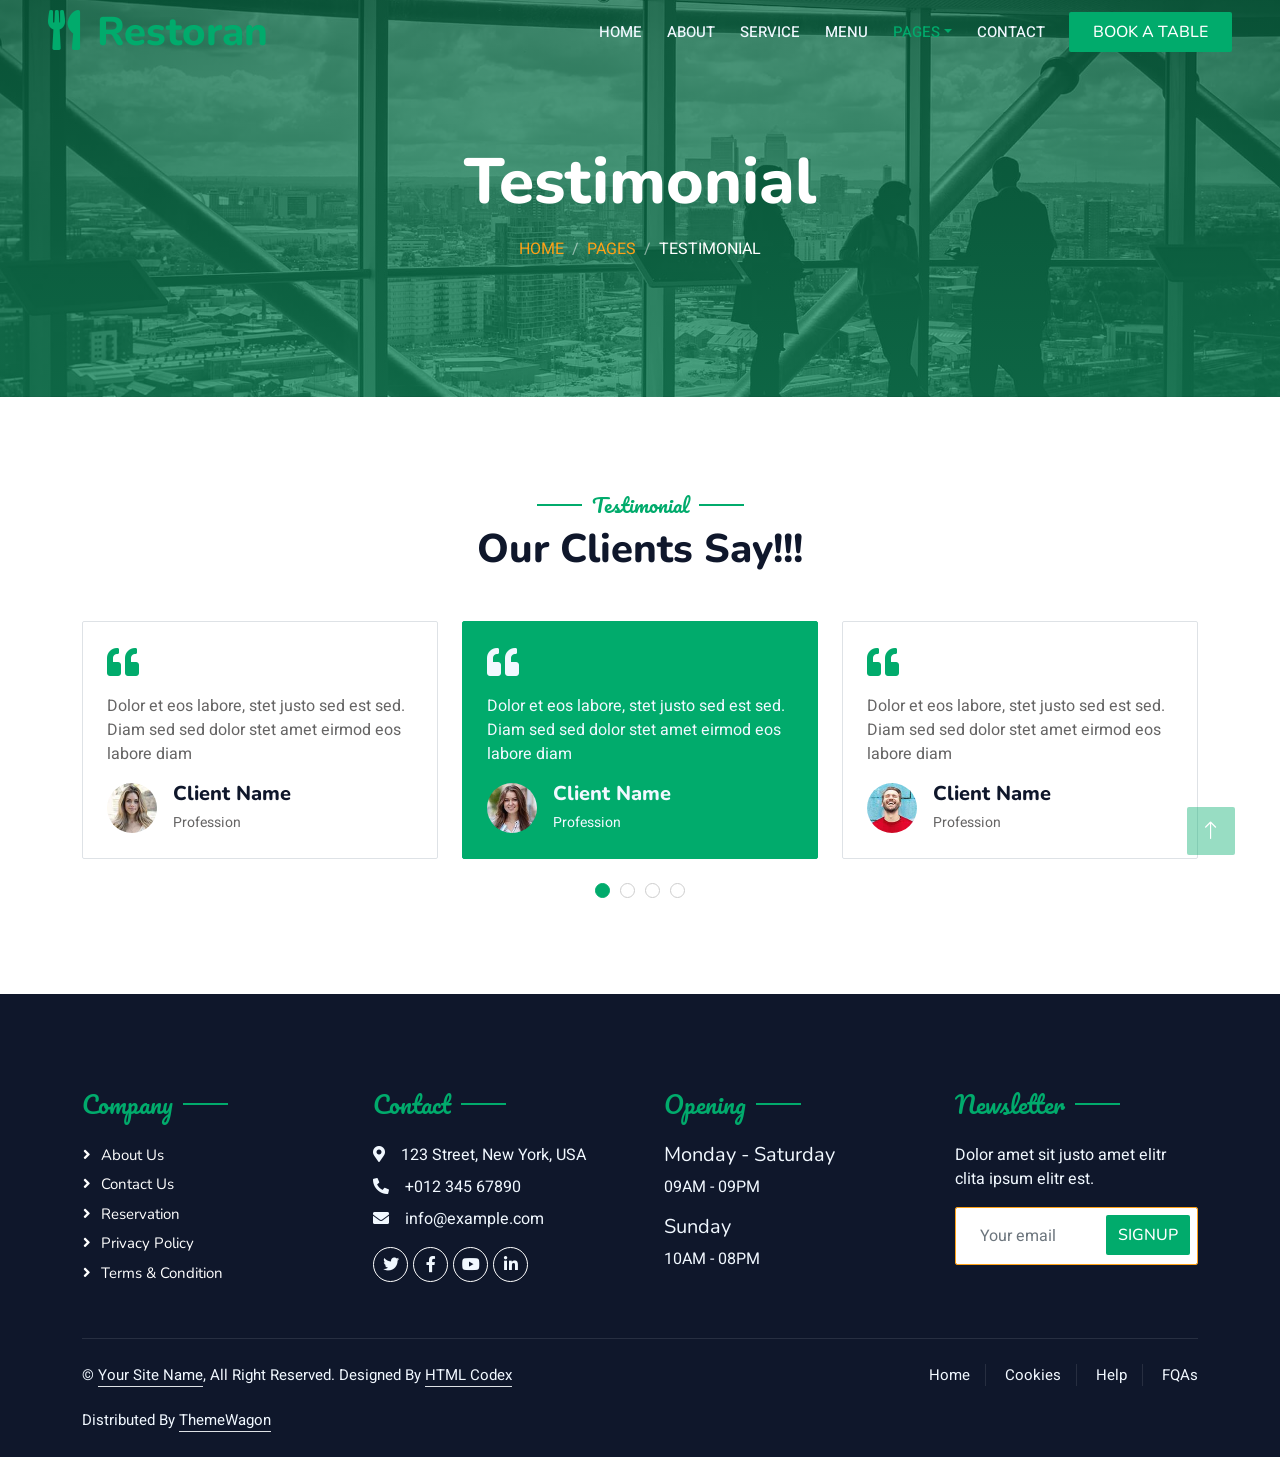
<file: testimonial.html>
<!DOCTYPE html>
<html lang="en">

<head>
    <meta charset="utf-8">
    <title>Restoran - Bootstrap Restaurant Template</title>
    <meta content="width=device-width, initial-scale=1.0" name="viewport">
    <meta content="" name="keywords">
    <meta content="" name="description">

    <!-- Favicon -->
    <link href="img/favicon.ico" rel="icon">

    <!-- Google Web Fonts -->
    <link rel="preconnect" href="https://fonts.googleapis.com">
    <link rel="preconnect" href="https://fonts.gstatic.com" crossorigin>
    <link href="https://fonts.googleapis.com/css2?family=Heebo:wght@400;500;600&family=Nunito:wght@600;700;800&family=Pacifico&display=swap" rel="stylesheet">

    <!-- Icon Font Stylesheet -->
    <link href="https://cdnjs.cloudflare.com/ajax/libs/font-awesome/5.10.0/css/all.min.css" rel="stylesheet">
    <link href="https://cdn.jsdelivr.net/npm/bootstrap-icons@1.4.1/font/bootstrap-icons.css" rel="stylesheet">

    <!-- Libraries Stylesheet -->
    <link href="lib/animate/animate.min.css" rel="stylesheet">
    <link href="lib/owlcarousel/assets/owl.carousel.min.css" rel="stylesheet">
    <link href="lib/tempusdominus/css/tempusdominus-bootstrap-4.min.css" rel="stylesheet" />

    <!-- Customized Bootstrap Stylesheet -->
    <link href="css/bootstrap.min.css" rel="stylesheet">

    <!-- Template Stylesheet -->
    <link href="css/style.css" rel="stylesheet">
</head>

<body>
    <div class="container-xxl bg-white p-0">
        <!-- Spinner Start -->
        <div id="spinner" class="show bg-white position-fixed translate-middle w-100 vh-100 top-50 start-50 d-flex align-items-center justify-content-center">
            <div class="spinner-border text-primary" style="width: 3rem; height: 3rem;" role="status">
                <span class="sr-only">Loading...</span>
            </div>
        </div>
        <!-- Spinner End -->


        <!-- Navbar & Hero Start -->
        <div class="container-xxl position-relative p-0">
            <nav class="navbar navbar-expand-lg navbar-dark bg-dark px-4 px-lg-5 py-3 py-lg-0">
                <a href="" class="navbar-brand p-0">
                    <h1 class="text-primary m-0"><i class="fa fa-utensils me-3"></i>Restoran</h1>
                    <!-- <img src="img/logo.png" alt="Logo"> -->
                </a>
                <button class="navbar-toggler" type="button" data-bs-toggle="collapse" data-bs-target="#navbarCollapse">
                    <span class="fa fa-bars"></span>
                </button>
                <div class="collapse navbar-collapse" id="navbarCollapse">
                    <div class="navbar-nav ms-auto py-0 pe-4">
                        <a href="index.html" class="nav-item nav-link">Home</a>
                        <a href="about.html" class="nav-item nav-link">About</a>
                        <a href="service.html" class="nav-item nav-link">Service</a>
                        <a href="menu.html" class="nav-item nav-link">Menu</a>
                        <div class="nav-item dropdown">
                            <a href="#" class="nav-link dropdown-toggle active" data-bs-toggle="dropdown">Pages</a>
                            <div class="dropdown-menu m-0">
                                <a href="booking.html" class="dropdown-item">Booking</a>
                                <a href="team.html" class="dropdown-item">Our Team</a>
                                <a href="testimonial.html" class="dropdown-item active">Testimonial</a>
                            </div>
                        </div>
                        <a href="contact.html" class="nav-item nav-link">Contact</a>
                    </div>
                    <a href="" class="btn btn-primary py-2 px-4">Book A Table</a>
                </div>
            </nav>

            <div class="container-xxl py-5 bg-dark hero-header mb-5">
                <div class="container text-center my-5 pt-5 pb-4">
                    <h1 class="display-3 text-white mb-3 animated slideInDown">Testimonial</h1>
                    <nav aria-label="breadcrumb">
                        <ol class="breadcrumb justify-content-center text-uppercase">
                            <li class="breadcrumb-item"><a href="#">Home</a></li>
                            <li class="breadcrumb-item"><a href="#">Pages</a></li>
                            <li class="breadcrumb-item text-white active" aria-current="page">Testimonial</li>
                        </ol>
                    </nav>
                </div>
            </div>
        </div>
        <!-- Navbar & Hero End -->


        <!-- Testimonial Start -->
        <div class="container-xxl py-5 wow fadeInUp" data-wow-delay="0.1s">
            <div class="container">
                <div class="text-center">
                    <h5 class="section-title ff-secondary text-center text-primary fw-normal">Testimonial</h5>
                    <h1 class="mb-5">Our Clients Say!!!</h1>
                </div>
                <div class="owl-carousel testimonial-carousel">
                    <div class="testimonial-item bg-transparent border rounded p-4">
                        <i class="fa fa-quote-left fa-2x text-primary mb-3"></i>
                        <p>Dolor et eos labore, stet justo sed est sed. Diam sed sed dolor stet amet eirmod eos labore diam</p>
                        <div class="d-flex align-items-center">
                            <img class="img-fluid flex-shrink-0 rounded-circle" src="img/testimonial-1.jpg" style="width: 50px; height: 50px;">
                            <div class="ps-3">
                                <h5 class="mb-1">Client Name</h5>
                                <small>Profession</small>
                            </div>
                        </div>
                    </div>
                    <div class="testimonial-item bg-transparent border rounded p-4">
                        <i class="fa fa-quote-left fa-2x text-primary mb-3"></i>
                        <p>Dolor et eos labore, stet justo sed est sed. Diam sed sed dolor stet amet eirmod eos labore diam</p>
                        <div class="d-flex align-items-center">
                            <img class="img-fluid flex-shrink-0 rounded-circle" src="img/testimonial-2.jpg" style="width: 50px; height: 50px;">
                            <div class="ps-3">
                                <h5 class="mb-1">Client Name</h5>
                                <small>Profession</small>
                            </div>
                        </div>
                    </div>
                    <div class="testimonial-item bg-transparent border rounded p-4">
                        <i class="fa fa-quote-left fa-2x text-primary mb-3"></i>
                        <p>Dolor et eos labore, stet justo sed est sed. Diam sed sed dolor stet amet eirmod eos labore diam</p>
                        <div class="d-flex align-items-center">
                            <img class="img-fluid flex-shrink-0 rounded-circle" src="img/testimonial-3.jpg" style="width: 50px; height: 50px;">
                            <div class="ps-3">
                                <h5 class="mb-1">Client Name</h5>
                                <small>Profession</small>
                            </div>
                        </div>
                    </div>
                    <div class="testimonial-item bg-transparent border rounded p-4">
                        <i class="fa fa-quote-left fa-2x text-primary mb-3"></i>
                        <p>Dolor et eos labore, stet justo sed est sed. Diam sed sed dolor stet amet eirmod eos labore diam</p>
                        <div class="d-flex align-items-center">
                            <img class="img-fluid flex-shrink-0 rounded-circle" src="img/testimonial-4.jpg" style="width: 50px; height: 50px;">
                            <div class="ps-3">
                                <h5 class="mb-1">Client Name</h5>
                                <small>Profession</small>
                            </div>
                        </div>
                    </div>
                </div>
            </div>
        </div>
        <!-- Testimonial End -->
        

        <!-- Footer Start -->
        <div class="container-fluid bg-dark text-light footer pt-5 mt-5 wow fadeIn" data-wow-delay="0.1s">
            <div class="container py-5">
                <div class="row g-5">
                    <div class="col-lg-3 col-md-6">
                        <h4 class="section-title ff-secondary text-start text-primary fw-normal mb-4">Company</h4>
                        <a class="btn btn-link" href="">About Us</a>
                        <a class="btn btn-link" href="">Contact Us</a>
                        <a class="btn btn-link" href="">Reservation</a>
                        <a class="btn btn-link" href="">Privacy Policy</a>
                        <a class="btn btn-link" href="">Terms & Condition</a>
                    </div>
                    <div class="col-lg-3 col-md-6">
                        <h4 class="section-title ff-secondary text-start text-primary fw-normal mb-4">Contact</h4>
                        <p class="mb-2"><i class="fa fa-map-marker-alt me-3"></i>123 Street, New York, USA</p>
                        <p class="mb-2"><i class="fa fa-phone-alt me-3"></i>+012 345 67890</p>
                        <p class="mb-2"><i class="fa fa-envelope me-3"></i>info@example.com</p>
                        <div class="d-flex pt-2">
                            <a class="btn btn-outline-light btn-social" href=""><i class="fab fa-twitter"></i></a>
                            <a class="btn btn-outline-light btn-social" href=""><i class="fab fa-facebook-f"></i></a>
                            <a class="btn btn-outline-light btn-social" href=""><i class="fab fa-youtube"></i></a>
                            <a class="btn btn-outline-light btn-social" href=""><i class="fab fa-linkedin-in"></i></a>
                        </div>
                    </div>
                    <div class="col-lg-3 col-md-6">
                        <h4 class="section-title ff-secondary text-start text-primary fw-normal mb-4">Opening</h4>
                        <h5 class="text-light fw-normal">Monday - Saturday</h5>
                        <p>09AM - 09PM</p>
                        <h5 class="text-light fw-normal">Sunday</h5>
                        <p>10AM - 08PM</p>
                    </div>
                    <div class="col-lg-3 col-md-6">
                        <h4 class="section-title ff-secondary text-start text-primary fw-normal mb-4">Newsletter</h4>
                        <p>Dolor amet sit justo amet elitr clita ipsum elitr est.</p>
                        <div class="position-relative mx-auto" style="max-width: 400px;">
                            <input class="form-control border-primary w-100 py-3 ps-4 pe-5" type="text" placeholder="Your email">
                            <button type="button" class="btn btn-primary py-2 position-absolute top-0 end-0 mt-2 me-2">SignUp</button>
                        </div>
                    </div>
                </div>
            </div>
            <div class="container">
                <div class="copyright">
                    <div class="row">
                        <div class="col-md-6 text-center text-md-start mb-3 mb-md-0">
                            &copy; <a class="border-bottom" href="#">Your Site Name</a>, All Right Reserved. 
							
							<!--/*** This template is free as long as you keep the footer author’s credit link/attribution link/backlink. If you'd like to use the template without the footer author’s credit link/attribution link/backlink, you can purchase the Credit Removal License from "https://htmlcodex.com/credit-removal". Thank you for your support. ***/-->
							Designed By <a class="border-bottom" href="https://htmlcodex.com">HTML Codex</a><br><br>
                            Distributed By <a class="border-bottom" href="https://themewagon.com" target="_blank">ThemeWagon</a>
                        </div>
                        <div class="col-md-6 text-center text-md-end">
                            <div class="footer-menu">
                                <a href="">Home</a>
                                <a href="">Cookies</a>
                                <a href="">Help</a>
                                <a href="">FQAs</a>
                            </div>
                        </div>
                    </div>
                </div>
            </div>
        </div>
        <!-- Footer End -->


        <!-- Back to Top -->
        <a href="#" class="btn btn-lg btn-primary btn-lg-square back-to-top"><i class="bi bi-arrow-up"></i></a>
    </div>

    <!-- JavaScript Libraries -->
    <script src="https://code.jquery.com/jquery-3.4.1.min.js"></script>
    <script src="https://cdn.jsdelivr.net/npm/bootstrap@5.0.0/dist/js/bootstrap.bundle.min.js"></script>
    <script src="lib/wow/wow.min.js"></script>
    <script src="lib/easing/easing.min.js"></script>
    <script src="lib/waypoints/waypoints.min.js"></script>
    <script src="lib/counterup/counterup.min.js"></script>
    <script src="lib/owlcarousel/owl.carousel.min.js"></script>
    <script src="lib/tempusdominus/js/moment.min.js"></script>
    <script src="lib/tempusdominus/js/moment-timezone.min.js"></script>
    <script src="lib/tempusdominus/js/tempusdominus-bootstrap-4.min.js"></script>

    <!-- Template Javascript -->
    <script src="js/main.js"></script>
</body>

</html>
</file>
<file: css/style.css>
/********** Template CSS **********/
:root {
    --primary: #FEA116;
    --blue1: #223A58;
    --blue2: #0B6478;
    --blue3: #149198;
    --green1: #01AB6C;
    --green2: #46DFB1;
    --light: #F1F8FF;
    --dark: #0F172B;
}

.ff-secondary {
    font-family: 'Pacifico', cursive;
}

.fw-medium {
    font-weight: 600 !important;
}

.fw-semi-bold {
    font-weight: 700 !important;
}

.back-to-top {
    position: fixed;
    display: none;
    right: 45px;
    bottom: 45px;
    z-index: 99;
}


/*** Spinner ***/
#spinner {
    opacity: 0;
    visibility: hidden;
    transition: opacity .5s ease-out, visibility 0s linear .5s;
    z-index: 99999;
}

#spinner.show {
    transition: opacity .5s ease-out, visibility 0s linear 0s;
    visibility: visible;
    opacity: 1;
}


/*** Button ***/
.btn {
    font-family: 'Nunito', sans-serif;
    font-weight: 500;
    text-transform: uppercase;
    transition: .5s;
}

.btn.btn-primary,
.btn.btn-secondary {
    color: #ffffff;
    background-color: var(--green1);
    border: 0px;
}

.btn-square {
    width: 38px;
    height: 38px;
}

.btn-sm-square {
    width: 32px;
    height: 32px;
}

.btn-lg-square {
    width: 48px;
    height: 48px;
}

.btn-square,
.btn-sm-square,
.btn-lg-square {
    padding: 0;
    display: flex;
    align-items: center;
    justify-content: center;
    font-weight: normal;
    border-radius: 2px;
}


/*** Navbar ***/
.navbar-dark .navbar-nav .nav-link {
    position: relative;
    margin-left: 25px;
    padding: 35px 0;
    font-size: 15px;
    color: var(--light) !important;
    text-transform: uppercase;
    font-weight: 500;
    outline: none;
    transition: .5s;
}

.sticky-top.navbar-dark .navbar-nav .nav-link {
    padding: 20px 0;
}

.navbar-dark .navbar-nav .nav-link:hover,
.navbar-dark .navbar-nav .nav-link.active {
    color: var(--green1) !important;
}

.navbar-dark .navbar-brand img {
    max-height: 60px;
    transition: .5s;
}

.sticky-top.navbar-dark .navbar-brand img {
    max-height: 45px;
}

@media (max-width: 991.98px) {
    .sticky-top.navbar-dark {
        position: relative;
    }

    .navbar-dark .navbar-collapse {
        margin-top: 15px;
        border-top: 1px solid rgba(255, 255, 255, .1)
    }

    .navbar-dark .navbar-nav .nav-link,
    .sticky-top.navbar-dark .navbar-nav .nav-link {
        padding: 10px 0;
        margin-left: 0;
    }

    .navbar-dark .navbar-brand img {
        max-height: 45px;
    }
    .hero-header,.hero-header-inner{
        padding: 1px 0px 0px 0px !important;
    }
}

@media (min-width: 992px) {
    .navbar-dark {
        position: fixed;
        height: 4rem;
        width: 100%;
        top: 0;
        left: 0;
        z-index: 999;
        background: transparent !important;
    }
    
    .sticky-top.navbar-dark {
        position: fixed;
        background: var(--dark) !important;
    }
}


/*** Hero Header ***/
.hero-header {
    background: linear-gradient(rgba(6, 104, 66, 0.733), rgba(13, 138, 90, 0.7)), url(../img/hero-bg.jpg);
    background-position: center center;
    background-repeat: no-repeat;
    background-size: cover;
}

.hero-header img {
    animation: imgRotate 50s linear infinite;
}

@keyframes imgRotate { 
    100% { 
        transform: rotate(360deg); 
    } 
}

.breadcrumb-item + .breadcrumb-item::before {
    color: rgba(255, 255, 255, .5);
}


/*** Section Title ***/
.section-title {
    position: relative;
    display: inline-block;
    color: #01AB6C !important;
}

.section-title::before {
    position: absolute;
    content: "";
    width: 45px;
    height: 2px;
    top: 50%;
    left: -55px;
    margin-top: -1px;
    background: var(--green1);
}

.section-title::after {
    position: absolute;
    content: "";
    width: 45px;
    height: 2px;
    top: 50%;
    right: -55px;
    margin-top: -1px;
    background: var(--green1);
}

.section-title.text-start::before,
.section-title.text-end::after {
    display: none;
}


/*** Service ***/
.service-item {
    box-shadow: 0 0 45px rgba(0, 0, 0, .08);
    transition: .5s;
}

.service-item:hover {
    background: var(--green1);
}

.service-item * {
    transition: .5s;
}

.service-item:hover * {
    color: var(--light) !important;
}


/*** Food Menu ***/
.nav-pills .nav-item .active {
    border-bottom: 2px solid var(--green1);
}


/*** Youtube Video ***/
.video {
    position: relative;
    height: 100%;
    min-height: 500px;
    background: linear-gradient(rgba(15, 23, 43, .1), rgba(15, 23, 43, .1)), url(../img/video.jpg);
    background-position: center center;
    background-repeat: no-repeat;
    background-size: cover;
}

.video .btn-play {
    position: absolute;
    z-index: 3;
    top: 50%;
    left: 50%;
    transform: translateX(-50%) translateY(-50%);
    box-sizing: content-box;
    display: block;
    width: 32px;
    height: 44px;
    border-radius: 50%;
    border: none;
    outline: none;
    padding: 18px 20px 18px 28px;
}

.video .btn-play:before {
    content: "";
    position: absolute;
    z-index: 0;
    left: 50%;
    top: 50%;
    transform: translateX(-50%) translateY(-50%);
    display: block;
    width: 100px;
    height: 100px;
    background: var(--green1);
    border-radius: 50%;
    animation: pulse-border 1500ms ease-out infinite;
}

.video .btn-play:after {
    content: "";
    position: absolute;
    z-index: 1;
    left: 50%;
    top: 50%;
    transform: translateX(-50%) translateY(-50%);
    display: block;
    width: 100px;
    height: 100px;
    background: var(--green1);
    border-radius: 50%;
    transition: all 200ms;
}

.video .btn-play img {
    position: relative;
    z-index: 3;
    max-width: 100%;
    width: auto;
    height: auto;
}

.video .btn-play span {
    display: block;
    position: relative;
    z-index: 3;
    width: 0;
    height: 0;
    border-left: 32px solid var(--dark);
    border-top: 22px solid transparent;
    border-bottom: 22px solid transparent;
}

@keyframes pulse-border {
    0% {
        transform: translateX(-50%) translateY(-50%) translateZ(0) scale(1);
        opacity: 1;
    }

    100% {
        transform: translateX(-50%) translateY(-50%) translateZ(0) scale(1.5);
        opacity: 0;
    }
}

#videoModal {
    z-index: 99999;
}

#videoModal .modal-dialog {
    position: relative;
    max-width: 800px;
    margin: 60px auto 0 auto;
}

#videoModal .modal-body {
    position: relative;
    padding: 0px;
}

#videoModal .close {
    position: absolute;
    width: 30px;
    height: 30px;
    right: 0px;
    top: -30px;
    z-index: 999;
    font-size: 30px;
    font-weight: normal;
    color: #FFFFFF;
    background: #000000;
    opacity: 1;
}


/*** Team ***/
.team-item {
    box-shadow: 0 0 45px rgba(0, 0, 0, .08);
    height: calc(100% - 38px);
    transition: .5s;
}

.team-item img {
    transition: .5s;
}

.team-item:hover img {
    transform: scale(1.1);
}

.team-item:hover {
    height: 100%;
}

.team-item .btn {
    border-radius: 38px 38px 0 0;
}


/*** Testimonial ***/
.testimonial-carousel .owl-item .testimonial-item,
.testimonial-carousel .owl-item.center .testimonial-item * {
    transition: .5s;
}

.testimonial-carousel .owl-item.center .testimonial-item {
    background: var(--green1) !important;
    border-color: var(--green1) !important;
}

.testimonial-carousel .owl-item.center .testimonial-item * {
    color: var(--light) !important;
}

.testimonial-carousel .owl-dots {
    margin-top: 24px;
    display: flex;
    align-items: flex-end;
    justify-content: center;
}

.testimonial-carousel .owl-dot {
    position: relative;
    display: inline-block;
    margin: 0 5px;
    width: 15px;
    height: 15px;
    border: 1px solid #CCCCCC;
    border-radius: 15px;
    transition: .5s;
}

.testimonial-carousel .owl-dot.active {
    background: var(--green1);
    border-color: var(--green1);
}


/*** Footer ***/
.footer .btn.btn-social {
    margin-right: 5px;
    width: 35px;
    height: 35px;
    display: flex;
    align-items: center;
    justify-content: center;
    color: var(--light);
    border: 1px solid #FFFFFF;
    border-radius: 35px;
    transition: .3s;
}

.footer .btn.btn-social:hover {
    color: var(--green1);
}

.footer .btn.btn-link {
    display: block;
    margin-bottom: 5px;
    padding: 0;
    text-align: left;
    color: #FFFFFF;
    font-size: 15px;
    font-weight: normal;
    text-transform: capitalize;
    transition: .3s;
}

.footer .btn.btn-link::before {
    position: relative;
    content: "\f105";
    font-family: "Font Awesome 5 Free";
    font-weight: 900;
    margin-right: 10px;
}

.footer .btn.btn-link:hover {
    letter-spacing: 1px;
    box-shadow: none;
}

.footer .copyright {
    padding: 25px 0;
    font-size: 15px;
    border-top: 1px solid rgba(256, 256, 256, .1);
}

.footer .copyright a {
    color: var(--light);
}

.footer .footer-menu a {
    margin-right: 15px;
    padding-right: 15px;
    border-right: 1px solid rgba(255, 255, 255, .1);
}

.footer .footer-menu a:last-child {
    margin-right: 0;
    padding-right: 0;
    border-right: none;
}

/* Custom */
.imgLogo{
    margin-left: 20px;
    width: 3rem;
    transform: scale(5);
    filter: brightness(1.3)
}
.rotate{
    filter: opacity(0.7);
}
.heading{
    font-family: Noto Serif;
}
.tagline{
    color: #0F172B !important;
    font-weight: 600;
}

.text-primary{
    color: #01AB6C !important;
}

.icon{
    width: 2rem;
    height: 2rem;
}

.icon2{
    width: 4rem;
    height: 4rem;
    margin-bottom: 2rem;
}
</file>
